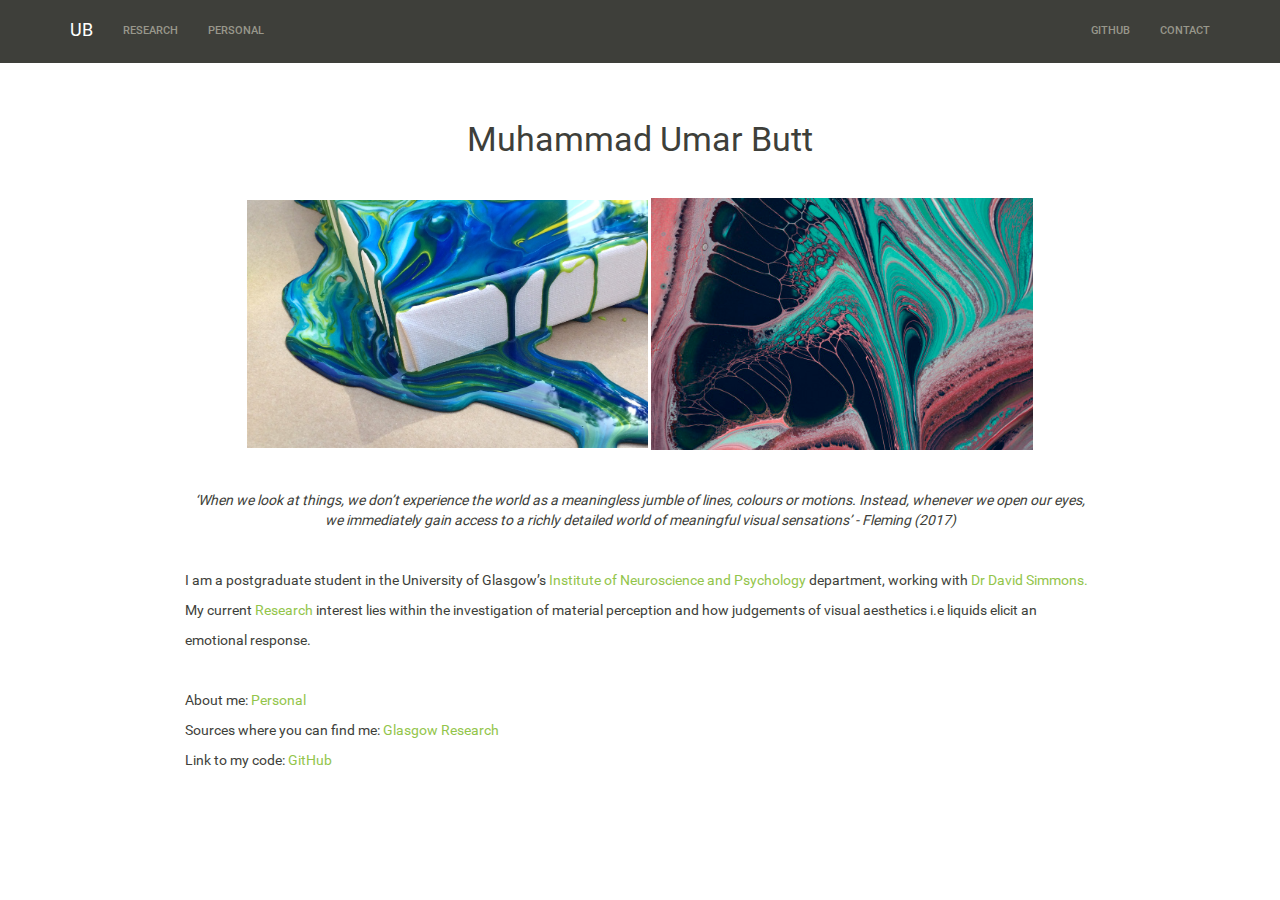
<file: docs/index.html>
<!DOCTYPE html>

<html xmlns="http://www.w3.org/1999/xhtml">

<head>

<meta charset="utf-8" />
<meta http-equiv="Content-Type" content="text/html; charset=utf-8" />
<meta name="generator" content="pandoc" />




<title></title>

<script src="site_libs/jquery-1.11.3/jquery.min.js"></script>
<meta name="viewport" content="width=device-width, initial-scale=1" />
<link href="site_libs/bootstrap-3.3.5/css/sandstone.min.css" rel="stylesheet" />
<script src="site_libs/bootstrap-3.3.5/js/bootstrap.min.js"></script>
<script src="site_libs/bootstrap-3.3.5/shim/html5shiv.min.js"></script>
<script src="site_libs/bootstrap-3.3.5/shim/respond.min.js"></script>
<script src="site_libs/navigation-1.1/tabsets.js"></script>
<link href="site_libs/highlightjs-1.1/default.css" rel="stylesheet" />
<script src="site_libs/highlightjs-1.1/highlight.js"></script>

<style type="text/css">code{white-space: pre;}</style>
<style type="text/css">
  pre:not([class]) {
    background-color: white;
  }
</style>
<script type="text/javascript">
if (window.hljs && document.readyState && document.readyState === "complete") {
   window.setTimeout(function() {
      hljs.initHighlighting();
   }, 0);
}
</script>



<style type="text/css">
h1 {
  font-size: 34px;
}
h1.title {
  font-size: 38px;
}
h2 {
  font-size: 30px;
}
h3 {
  font-size: 24px;
}
h4 {
  font-size: 18px;
}
h5 {
  font-size: 16px;
}
h6 {
  font-size: 12px;
}
.table th:not([align]) {
  text-align: left;
}
</style>

<link rel="stylesheet" href="style.css" type="text/css" />

</head>

<body>

<style type = "text/css">
.main-container {
  max-width: 940px;
  margin-left: auto;
  margin-right: auto;
}
code {
  color: inherit;
  background-color: rgba(0, 0, 0, 0.04);
}
img {
  max-width:100%;
  height: auto;
}
.tabbed-pane {
  padding-top: 12px;
}
button.code-folding-btn:focus {
  outline: none;
}
</style>


<style type="text/css">
/* padding for bootstrap navbar */
body {
  padding-top: 61px;
  padding-bottom: 40px;
}
/* offset scroll position for anchor links (for fixed navbar)  */
.section h1 {
  padding-top: 66px;
  margin-top: -66px;
}

.section h2 {
  padding-top: 66px;
  margin-top: -66px;
}
.section h3 {
  padding-top: 66px;
  margin-top: -66px;
}
.section h4 {
  padding-top: 66px;
  margin-top: -66px;
}
.section h5 {
  padding-top: 66px;
  margin-top: -66px;
}
.section h6 {
  padding-top: 66px;
  margin-top: -66px;
}
</style>

<script>
// manage active state of menu based on current page
$(document).ready(function () {
  // active menu anchor
  href = window.location.pathname
  href = href.substr(href.lastIndexOf('/') + 1)
  if (href === "")
    href = "index.html";
  var menuAnchor = $('a[href="' + href + '"]');

  // mark it active
  menuAnchor.parent().addClass('active');

  // if it's got a parent navbar menu mark it active as well
  menuAnchor.closest('li.dropdown').addClass('active');
});
</script>


<div class="container-fluid main-container">

<!-- tabsets -->
<script>
$(document).ready(function () {
  window.buildTabsets("TOC");
});
</script>

<!-- code folding -->






<div class="navbar navbar-default  navbar-fixed-top" role="navigation">
  <div class="container">
    <div class="navbar-header">
      <button type="button" class="navbar-toggle collapsed" data-toggle="collapse" data-target="#navbar">
        <span class="icon-bar"></span>
        <span class="icon-bar"></span>
        <span class="icon-bar"></span>
      </button>
      <a class="navbar-brand" href="index.html">UB</a>
    </div>
    <div id="navbar" class="navbar-collapse collapse">
      <ul class="nav navbar-nav">
        <li>
  <a href="Research_Background.html">Research</a>
</li>
<li>
  <a href="Personal.html">Personal</a>
</li>
      </ul>
      <ul class="nav navbar-nav navbar-right">
        <li>
  <a href="https://github.com/umarbutt92">Github</a>
</li>
<li>
  <a href="Contact.html">Contact</a>
</li>
      </ul>
    </div><!--/.nav-collapse -->
  </div><!--/.container -->
</div><!--/.navbar -->

<div class="fluid-row" id="header">




</div>


<p> </p>
<center>
<p> </p>
<div id="muhammad-umar-butt" class="section level1">
<h1>Muhammad Umar Butt</h1>
<p> </p>
<p><img src="images/1.jpg" style="width: 44%; 
float: righadding- right:10px;"> <img src="images/2.jpg" style="width: 42%;float: righadding- left:10px;"></p>
<p> </p>
<p><em>‘When we look at things, we don’t experience the world as a meaningless jumble of lines, colours or motions. Instead, whenever we open our eyes, we immediately gain access to a richly detailed world of meaningful visual sensations’ - Fleming (2017)</em></p>
</center>
<p> </p>
<p>I am a postgraduate student in the University of Glasgow’s <a href="http://www.gla.ac.uk/researchinstitutes/neurosciencepsychology/">Institute of Neuroscience and Psychology</a> department, working with <a href="https://www.gla.ac.uk/schools/psychology/staff/davidsimmons/">Dr David Simmons.</a></p>
<p>My current <a href="http://rstudio1.psy.gla.ac.uk:8787/files/mywebpage/docs/Research_Background.html">Research</a> interest lies within the investigation of material perception and how judgements of visual aesthetics i.e liquids elicit an</p>
<p>emotional response.</p>
<p> </p>
<p>About me: <a href="http://rstudio1.psy.gla.ac.uk:8787/files/mywebpage/docs/Personal.html">Personal</a></p>
<p>Sources where you can find me: <a href="http://www.psy.gla.ac.uk/staff/?id=MUB01">Glasgow Research</a></p>
<p>Link to my code: <a href="https://github.com/umarbutt92/mywebpage">GitHub</a></p>
</div>




</div>

<script>

// add bootstrap table styles to pandoc tables
function bootstrapStylePandocTables() {
  $('tr.header').parent('thead').parent('table').addClass('table table-condensed');
}
$(document).ready(function () {
  bootstrapStylePandocTables();
});


</script>

<!-- dynamically load mathjax for compatibility with self-contained -->
<script>
  (function () {
    var script = document.createElement("script");
    script.type = "text/javascript";
    script.src  = "https://mathjax.rstudio.com/latest/MathJax.js?config=TeX-AMS-MML_HTMLorMML";
    document.getElementsByTagName("head")[0].appendChild(script);
  })();
</script>

</body>
</html>
</file>
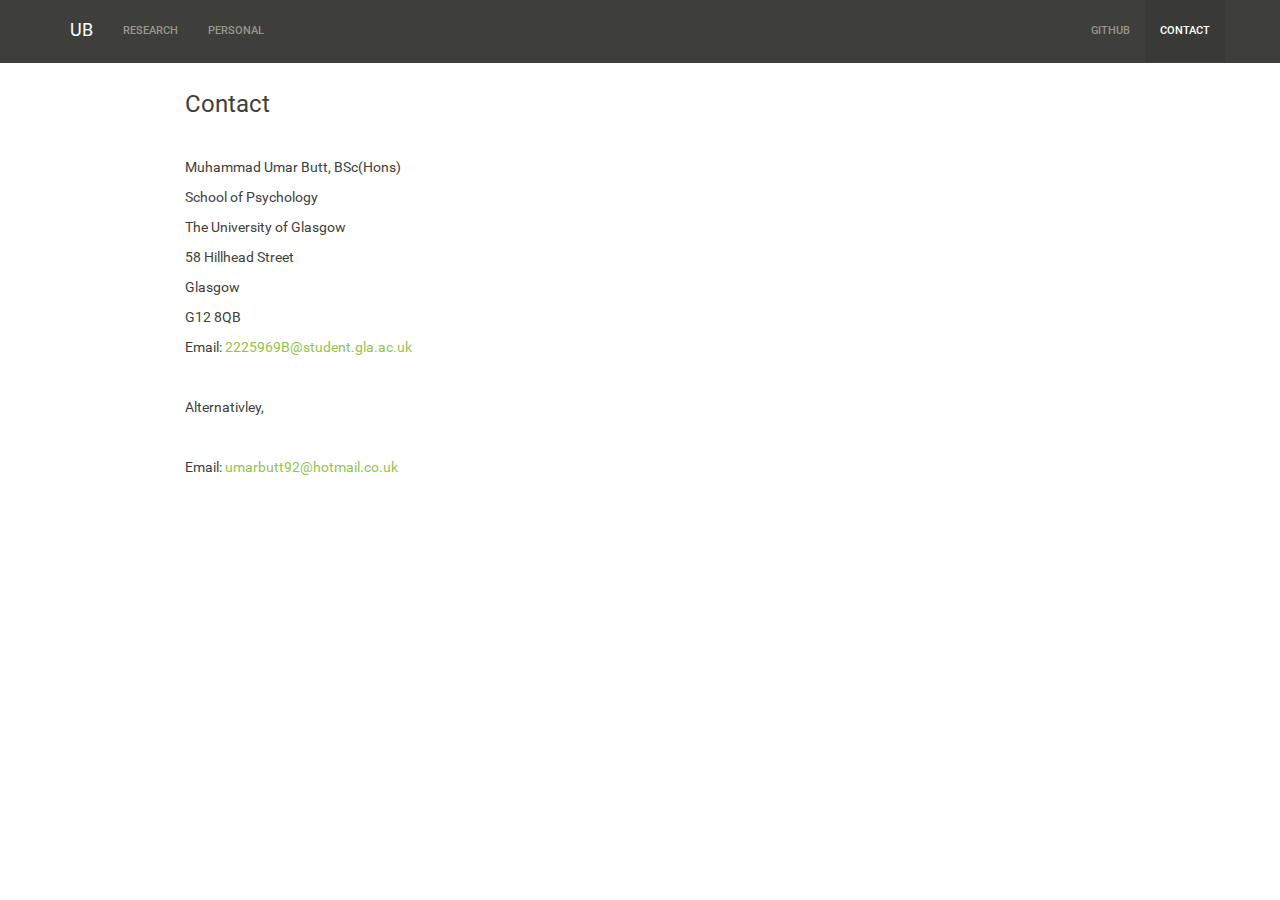
<file: docs/Contact.html>
<!DOCTYPE html>

<html xmlns="http://www.w3.org/1999/xhtml">

<head>

<meta charset="utf-8" />
<meta http-equiv="Content-Type" content="text/html; charset=utf-8" />
<meta name="generator" content="pandoc" />




<title></title>

<script src="site_libs/jquery-1.11.3/jquery.min.js"></script>
<meta name="viewport" content="width=device-width, initial-scale=1" />
<link href="site_libs/bootstrap-3.3.5/css/sandstone.min.css" rel="stylesheet" />
<script src="site_libs/bootstrap-3.3.5/js/bootstrap.min.js"></script>
<script src="site_libs/bootstrap-3.3.5/shim/html5shiv.min.js"></script>
<script src="site_libs/bootstrap-3.3.5/shim/respond.min.js"></script>
<script src="site_libs/navigation-1.1/tabsets.js"></script>
<link href="site_libs/highlightjs-1.1/default.css" rel="stylesheet" />
<script src="site_libs/highlightjs-1.1/highlight.js"></script>

<style type="text/css">code{white-space: pre;}</style>
<style type="text/css">
  pre:not([class]) {
    background-color: white;
  }
</style>
<script type="text/javascript">
if (window.hljs && document.readyState && document.readyState === "complete") {
   window.setTimeout(function() {
      hljs.initHighlighting();
   }, 0);
}
</script>



<style type="text/css">
h1 {
  font-size: 34px;
}
h1.title {
  font-size: 38px;
}
h2 {
  font-size: 30px;
}
h3 {
  font-size: 24px;
}
h4 {
  font-size: 18px;
}
h5 {
  font-size: 16px;
}
h6 {
  font-size: 12px;
}
.table th:not([align]) {
  text-align: left;
}
</style>

<link rel="stylesheet" href="style.css" type="text/css" />

</head>

<body>

<style type = "text/css">
.main-container {
  max-width: 940px;
  margin-left: auto;
  margin-right: auto;
}
code {
  color: inherit;
  background-color: rgba(0, 0, 0, 0.04);
}
img {
  max-width:100%;
  height: auto;
}
.tabbed-pane {
  padding-top: 12px;
}
button.code-folding-btn:focus {
  outline: none;
}
</style>


<style type="text/css">
/* padding for bootstrap navbar */
body {
  padding-top: 61px;
  padding-bottom: 40px;
}
/* offset scroll position for anchor links (for fixed navbar)  */
.section h1 {
  padding-top: 66px;
  margin-top: -66px;
}

.section h2 {
  padding-top: 66px;
  margin-top: -66px;
}
.section h3 {
  padding-top: 66px;
  margin-top: -66px;
}
.section h4 {
  padding-top: 66px;
  margin-top: -66px;
}
.section h5 {
  padding-top: 66px;
  margin-top: -66px;
}
.section h6 {
  padding-top: 66px;
  margin-top: -66px;
}
</style>

<script>
// manage active state of menu based on current page
$(document).ready(function () {
  // active menu anchor
  href = window.location.pathname
  href = href.substr(href.lastIndexOf('/') + 1)
  if (href === "")
    href = "index.html";
  var menuAnchor = $('a[href="' + href + '"]');

  // mark it active
  menuAnchor.parent().addClass('active');

  // if it's got a parent navbar menu mark it active as well
  menuAnchor.closest('li.dropdown').addClass('active');
});
</script>


<div class="container-fluid main-container">

<!-- tabsets -->
<script>
$(document).ready(function () {
  window.buildTabsets("TOC");
});
</script>

<!-- code folding -->






<div class="navbar navbar-default  navbar-fixed-top" role="navigation">
  <div class="container">
    <div class="navbar-header">
      <button type="button" class="navbar-toggle collapsed" data-toggle="collapse" data-target="#navbar">
        <span class="icon-bar"></span>
        <span class="icon-bar"></span>
        <span class="icon-bar"></span>
      </button>
      <a class="navbar-brand" href="index.html">UB</a>
    </div>
    <div id="navbar" class="navbar-collapse collapse">
      <ul class="nav navbar-nav">
        <li>
  <a href="Research_Background.html">Research</a>
</li>
<li>
  <a href="Personal.html">Personal</a>
</li>
      </ul>
      <ul class="nav navbar-nav navbar-right">
        <li>
  <a href="https://github.com/umarbutt92">Github</a>
</li>
<li>
  <a href="Contact.html">Contact</a>
</li>
      </ul>
    </div><!--/.nav-collapse -->
  </div><!--/.container -->
</div><!--/.navbar -->

<div class="fluid-row" id="header">




</div>


<p> </p>
<div id="contact" class="section level3">
<h3>Contact</h3>
<p> </p>
<p>Muhammad Umar Butt, BSc(Hons)</p>
<p>School of Psychology</p>
<p>The University of Glasgow</p>
<p>58 Hillhead Street</p>
<p>Glasgow</p>
<p>G12 8QB</p>
<p>Email: <a href="mailto:2225969B@student.gla.ac.uk">2225969B@student.gla.ac.uk</a></p>
<p> </p>
<p>Alternativley,</p>
<p> </p>
<p>Email: <a href="mailto:umarbutt92@hotmail.co.uk">umarbutt92@hotmail.co.uk</a></p>
</div>




</div>

<script>

// add bootstrap table styles to pandoc tables
function bootstrapStylePandocTables() {
  $('tr.header').parent('thead').parent('table').addClass('table table-condensed');
}
$(document).ready(function () {
  bootstrapStylePandocTables();
});


</script>

<!-- dynamically load mathjax for compatibility with self-contained -->
<script>
  (function () {
    var script = document.createElement("script");
    script.type = "text/javascript";
    script.src  = "https://mathjax.rstudio.com/latest/MathJax.js?config=TeX-AMS-MML_HTMLorMML";
    document.getElementsByTagName("head")[0].appendChild(script);
  })();
</script>

</body>
</html>
</file>
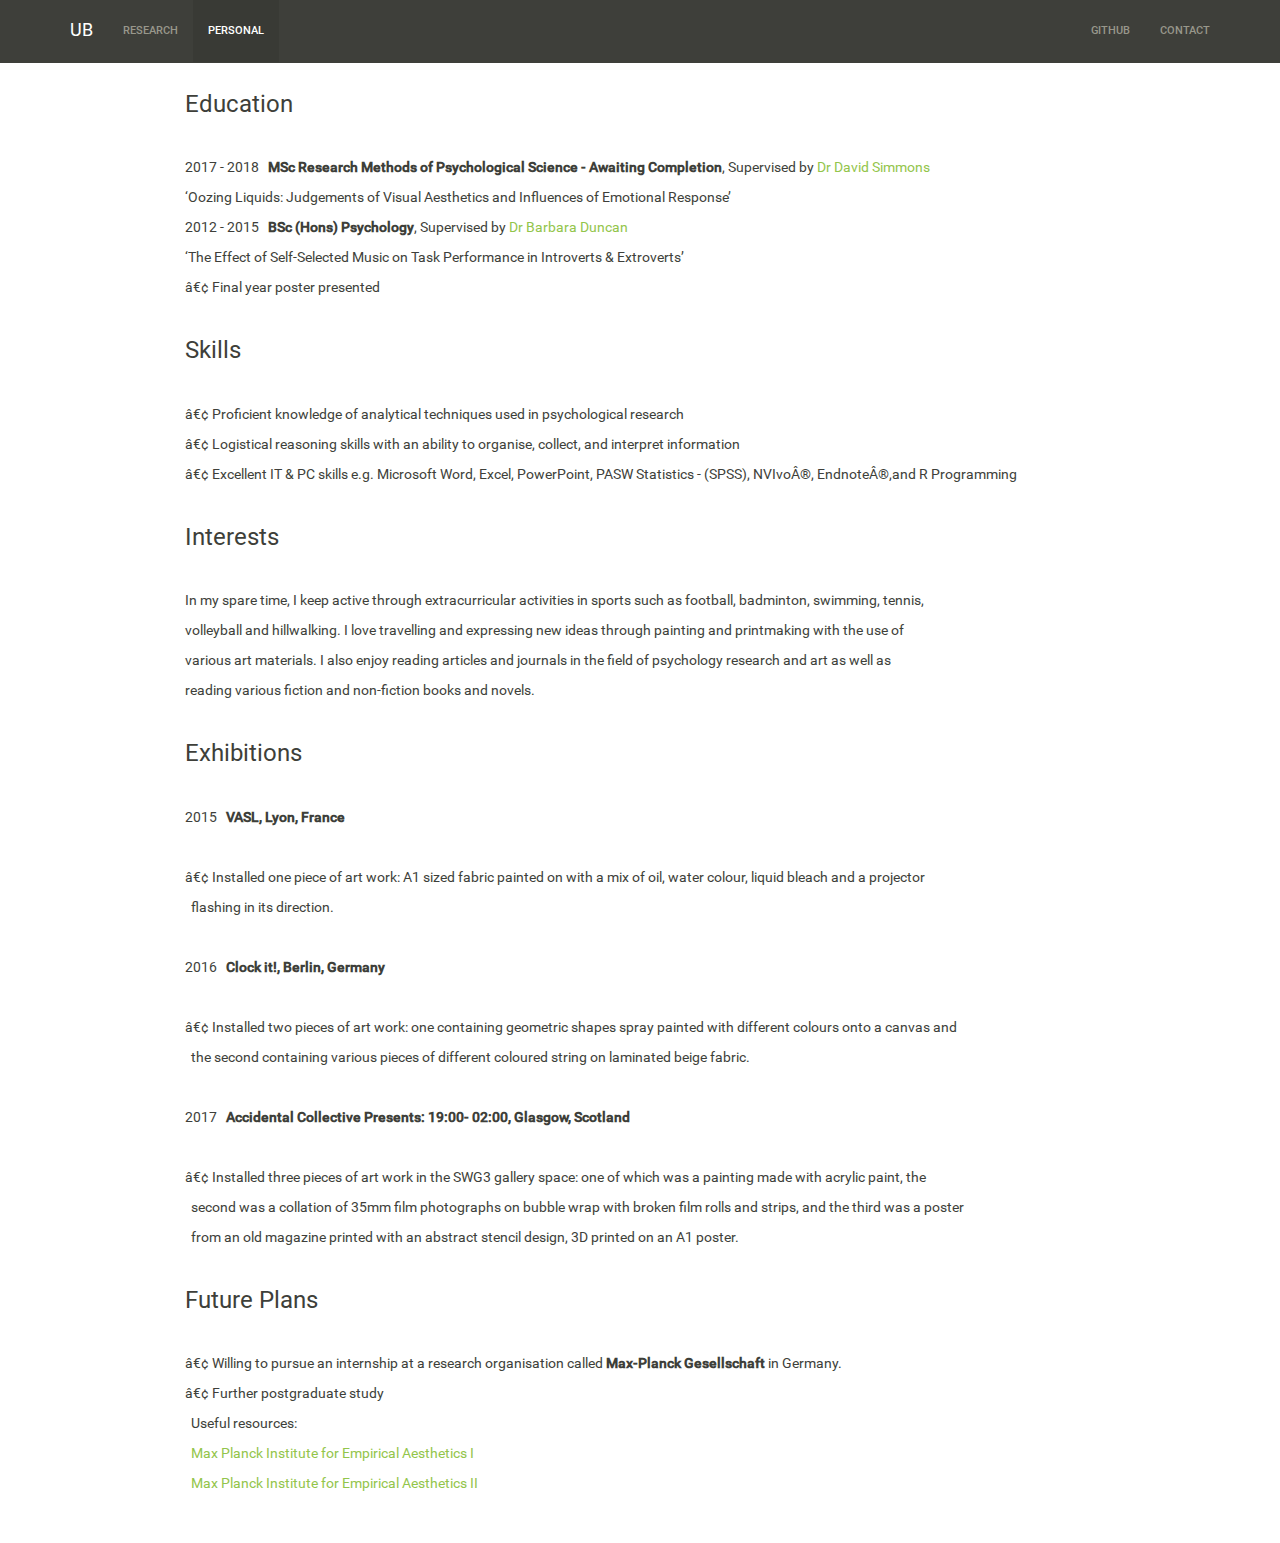
<file: docs/Personal.html>
<!DOCTYPE html>

<html xmlns="http://www.w3.org/1999/xhtml">

<head>

<meta charset="utf-8" />
<meta http-equiv="Content-Type" content="text/html; charset=utf-8" />
<meta name="generator" content="pandoc" />




<title></title>

<script src="site_libs/jquery-1.11.3/jquery.min.js"></script>
<meta name="viewport" content="width=device-width, initial-scale=1" />
<link href="site_libs/bootstrap-3.3.5/css/sandstone.min.css" rel="stylesheet" />
<script src="site_libs/bootstrap-3.3.5/js/bootstrap.min.js"></script>
<script src="site_libs/bootstrap-3.3.5/shim/html5shiv.min.js"></script>
<script src="site_libs/bootstrap-3.3.5/shim/respond.min.js"></script>
<script src="site_libs/navigation-1.1/tabsets.js"></script>
<link href="site_libs/highlightjs-1.1/default.css" rel="stylesheet" />
<script src="site_libs/highlightjs-1.1/highlight.js"></script>

<style type="text/css">code{white-space: pre;}</style>
<style type="text/css">
  pre:not([class]) {
    background-color: white;
  }
</style>
<script type="text/javascript">
if (window.hljs && document.readyState && document.readyState === "complete") {
   window.setTimeout(function() {
      hljs.initHighlighting();
   }, 0);
}
</script>



<style type="text/css">
h1 {
  font-size: 34px;
}
h1.title {
  font-size: 38px;
}
h2 {
  font-size: 30px;
}
h3 {
  font-size: 24px;
}
h4 {
  font-size: 18px;
}
h5 {
  font-size: 16px;
}
h6 {
  font-size: 12px;
}
.table th:not([align]) {
  text-align: left;
}
</style>

<link rel="stylesheet" href="style.css" type="text/css" />

</head>

<body>

<style type = "text/css">
.main-container {
  max-width: 940px;
  margin-left: auto;
  margin-right: auto;
}
code {
  color: inherit;
  background-color: rgba(0, 0, 0, 0.04);
}
img {
  max-width:100%;
  height: auto;
}
.tabbed-pane {
  padding-top: 12px;
}
button.code-folding-btn:focus {
  outline: none;
}
</style>


<style type="text/css">
/* padding for bootstrap navbar */
body {
  padding-top: 61px;
  padding-bottom: 40px;
}
/* offset scroll position for anchor links (for fixed navbar)  */
.section h1 {
  padding-top: 66px;
  margin-top: -66px;
}

.section h2 {
  padding-top: 66px;
  margin-top: -66px;
}
.section h3 {
  padding-top: 66px;
  margin-top: -66px;
}
.section h4 {
  padding-top: 66px;
  margin-top: -66px;
}
.section h5 {
  padding-top: 66px;
  margin-top: -66px;
}
.section h6 {
  padding-top: 66px;
  margin-top: -66px;
}
</style>

<script>
// manage active state of menu based on current page
$(document).ready(function () {
  // active menu anchor
  href = window.location.pathname
  href = href.substr(href.lastIndexOf('/') + 1)
  if (href === "")
    href = "index.html";
  var menuAnchor = $('a[href="' + href + '"]');

  // mark it active
  menuAnchor.parent().addClass('active');

  // if it's got a parent navbar menu mark it active as well
  menuAnchor.closest('li.dropdown').addClass('active');
});
</script>


<div class="container-fluid main-container">

<!-- tabsets -->
<script>
$(document).ready(function () {
  window.buildTabsets("TOC");
});
</script>

<!-- code folding -->






<div class="navbar navbar-default  navbar-fixed-top" role="navigation">
  <div class="container">
    <div class="navbar-header">
      <button type="button" class="navbar-toggle collapsed" data-toggle="collapse" data-target="#navbar">
        <span class="icon-bar"></span>
        <span class="icon-bar"></span>
        <span class="icon-bar"></span>
      </button>
      <a class="navbar-brand" href="index.html">UB</a>
    </div>
    <div id="navbar" class="navbar-collapse collapse">
      <ul class="nav navbar-nav">
        <li>
  <a href="Research_Background.html">Research</a>
</li>
<li>
  <a href="Personal.html">Personal</a>
</li>
      </ul>
      <ul class="nav navbar-nav navbar-right">
        <li>
  <a href="https://github.com/umarbutt92">Github</a>
</li>
<li>
  <a href="Contact.html">Contact</a>
</li>
      </ul>
    </div><!--/.nav-collapse -->
  </div><!--/.container -->
</div><!--/.navbar -->

<div class="fluid-row" id="header">




</div>


<p> </p>
<div id="education" class="section level3">
<h3>Education</h3>
<p> </p>
<p>2017 - 2018   <strong>MSc Research Methods of Psychological Science - Awaiting Completion</strong>, Supervised by <a href="https://www.gla.ac.uk/schools/psychology/staff/davidsimmons/">Dr David Simmons</a></p>
<p>‘Oozing Liquids: Judgements of Visual Aesthetics and Influences of Emotional Response’</p>
<p>2012 - 2015   <strong>BSc (Hons) Psychology</strong>, Supervised by <a href="https://www.gcu.ac.uk/hls/staff/drbarbaraduncan/">Dr Barbara Duncan</a></p>
<p>‘The Effect of Self-Selected Music on Task Performance in Introverts &amp; Extroverts’</p>
<p>â€¢ Final year poster presented</p>
<p> </p>
</div>
<div id="skills" class="section level3">
<h3>Skills</h3>
<p> </p>
<p>â€¢ Proficient knowledge of analytical techniques used in psychological research</p>
<p>â€¢ Logistical reasoning skills with an ability to organise, collect, and interpret information</p>
<p>â€¢ Excellent IT &amp; PC skills e.g. Microsoft Word, Excel, PowerPoint, PASW Statistics - (SPSS), NVIvoÂ®, EndnoteÂ®,and R Programming</p>
<p> </p>
</div>
<div id="interests" class="section level3">
<h3>Interests</h3>
<p> </p>
<p>In my spare time, I keep active through extracurricular activities in sports such as football, badminton, swimming, tennis,</p>
<p>volleyball and hillwalking. I love travelling and expressing new ideas through painting and printmaking with the use of</p>
<p>various art materials. I also enjoy reading articles and journals in the field of psychology research and art as well as</p>
<p>reading various fiction and non-fiction books and novels.</p>
<p> </p>
</div>
<div id="exhibitions" class="section level3">
<h3>Exhibitions</h3>
<p> </p>
<p>2015   <strong>VASL, Lyon, France</strong></p>
<p> </p>
<p>â€¢ Installed one piece of art work: A1 sized fabric painted on with a mix of oil, water colour, liquid bleach and a projector</p>
<p>  flashing in its direction.</p>
<p> </p>
<p>2016   <strong>Clock it!, Berlin, Germany</strong></p>
<p> </p>
<p>â€¢ Installed two pieces of art work: one containing geometric shapes spray painted with different colours onto a canvas and</p>
<p>  the second containing various pieces of different coloured string on laminated beige fabric.</p>
<p> </p>
<p>2017   <strong>Accidental Collective Presents: 19:00- 02:00, Glasgow, Scotland</strong></p>
<p> </p>
<p>â€¢ Installed three pieces of art work in the SWG3 gallery space: one of which was a painting made with acrylic paint, the</p>
<p>  second was a collation of 35mm film photographs on bubble wrap with broken film rolls and strips, and the third was a poster</p>
<p>  from an old magazine printed with an abstract stencil design, 3D printed on an A1 poster.</p>
<p> </p>
</div>
<div id="future-plans" class="section level3">
<h3>Future Plans</h3>
<p> </p>
<p>â€¢ Willing to pursue an internship at a research organisation called <strong>Max-Planck Gesellschaft</strong> in Germany.</p>
<p>â€¢ Further postgraduate study</p>
<p>  Useful resources:</p>
<p>  <a href="https://www.aesthetics.mpg.de/en/research/department-of-neuroscience/aesthetic-experience/projects/hedonic-preferences.html">Max Planck Institute for Empirical Aesthetics I</a></p>
<p>  <a href="https://www.aesthetics.mpg.de/en/research/department-of-neuroscience/aesthetic-experience/projects/multiple-visual-domains.html">Max Planck Institute for Empirical Aesthetics II</a></p>
</div>




</div>

<script>

// add bootstrap table styles to pandoc tables
function bootstrapStylePandocTables() {
  $('tr.header').parent('thead').parent('table').addClass('table table-condensed');
}
$(document).ready(function () {
  bootstrapStylePandocTables();
});


</script>

<!-- dynamically load mathjax for compatibility with self-contained -->
<script>
  (function () {
    var script = document.createElement("script");
    script.type = "text/javascript";
    script.src  = "https://mathjax.rstudio.com/latest/MathJax.js?config=TeX-AMS-MML_HTMLorMML";
    document.getElementsByTagName("head")[0].appendChild(script);
  })();
</script>

</body>
</html>
</file>
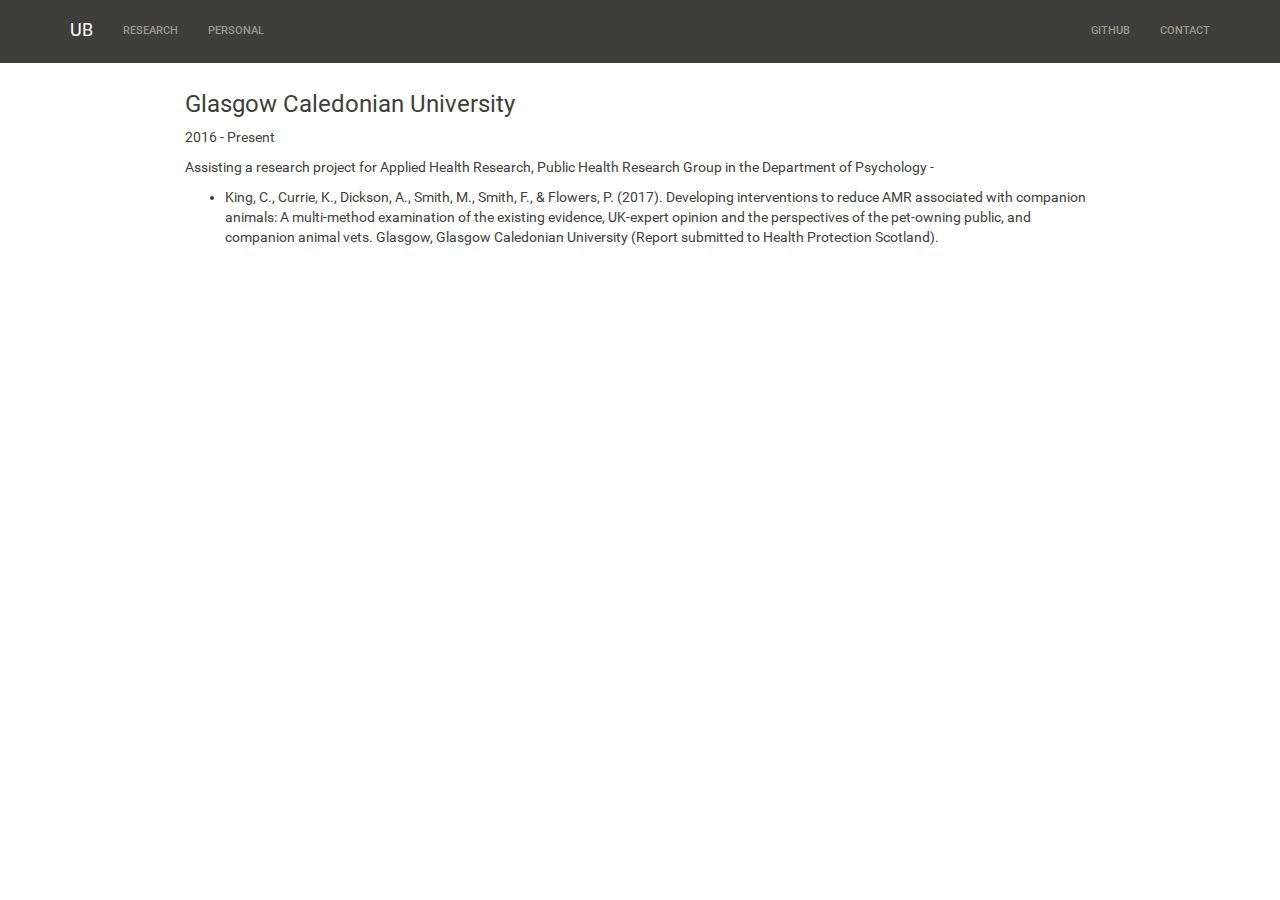
<file: docs/publications.html>
<!DOCTYPE html>

<html xmlns="http://www.w3.org/1999/xhtml">

<head>

<meta charset="utf-8" />
<meta http-equiv="Content-Type" content="text/html; charset=utf-8" />
<meta name="generator" content="pandoc" />




<title></title>

<script src="site_libs/jquery-1.11.3/jquery.min.js"></script>
<meta name="viewport" content="width=device-width, initial-scale=1" />
<link href="site_libs/bootstrap-3.3.5/css/sandstone.min.css" rel="stylesheet" />
<script src="site_libs/bootstrap-3.3.5/js/bootstrap.min.js"></script>
<script src="site_libs/bootstrap-3.3.5/shim/html5shiv.min.js"></script>
<script src="site_libs/bootstrap-3.3.5/shim/respond.min.js"></script>
<script src="site_libs/navigation-1.1/tabsets.js"></script>
<link href="site_libs/highlightjs-1.1/default.css" rel="stylesheet" />
<script src="site_libs/highlightjs-1.1/highlight.js"></script>

<style type="text/css">code{white-space: pre;}</style>
<style type="text/css">
  pre:not([class]) {
    background-color: white;
  }
</style>
<script type="text/javascript">
if (window.hljs && document.readyState && document.readyState === "complete") {
   window.setTimeout(function() {
      hljs.initHighlighting();
   }, 0);
}
</script>



<style type="text/css">
h1 {
  font-size: 34px;
}
h1.title {
  font-size: 38px;
}
h2 {
  font-size: 30px;
}
h3 {
  font-size: 24px;
}
h4 {
  font-size: 18px;
}
h5 {
  font-size: 16px;
}
h6 {
  font-size: 12px;
}
.table th:not([align]) {
  text-align: left;
}
</style>

<link rel="stylesheet" href="style.css" type="text/css" />

</head>

<body>

<style type = "text/css">
.main-container {
  max-width: 940px;
  margin-left: auto;
  margin-right: auto;
}
code {
  color: inherit;
  background-color: rgba(0, 0, 0, 0.04);
}
img {
  max-width:100%;
  height: auto;
}
.tabbed-pane {
  padding-top: 12px;
}
button.code-folding-btn:focus {
  outline: none;
}
</style>


<style type="text/css">
/* padding for bootstrap navbar */
body {
  padding-top: 61px;
  padding-bottom: 40px;
}
/* offset scroll position for anchor links (for fixed navbar)  */
.section h1 {
  padding-top: 66px;
  margin-top: -66px;
}

.section h2 {
  padding-top: 66px;
  margin-top: -66px;
}
.section h3 {
  padding-top: 66px;
  margin-top: -66px;
}
.section h4 {
  padding-top: 66px;
  margin-top: -66px;
}
.section h5 {
  padding-top: 66px;
  margin-top: -66px;
}
.section h6 {
  padding-top: 66px;
  margin-top: -66px;
}
</style>

<script>
// manage active state of menu based on current page
$(document).ready(function () {
  // active menu anchor
  href = window.location.pathname
  href = href.substr(href.lastIndexOf('/') + 1)
  if (href === "")
    href = "index.html";
  var menuAnchor = $('a[href="' + href + '"]');

  // mark it active
  menuAnchor.parent().addClass('active');

  // if it's got a parent navbar menu mark it active as well
  menuAnchor.closest('li.dropdown').addClass('active');
});
</script>


<div class="container-fluid main-container">

<!-- tabsets -->
<script>
$(document).ready(function () {
  window.buildTabsets("TOC");
});
</script>

<!-- code folding -->






<div class="navbar navbar-default  navbar-fixed-top" role="navigation">
  <div class="container">
    <div class="navbar-header">
      <button type="button" class="navbar-toggle collapsed" data-toggle="collapse" data-target="#navbar">
        <span class="icon-bar"></span>
        <span class="icon-bar"></span>
        <span class="icon-bar"></span>
      </button>
      <a class="navbar-brand" href="index.html">UB</a>
    </div>
    <div id="navbar" class="navbar-collapse collapse">
      <ul class="nav navbar-nav">
        <li>
  <a href="Research_Background.html">Research</a>
</li>
<li>
  <a href="Personal.html">Personal</a>
</li>
      </ul>
      <ul class="nav navbar-nav navbar-right">
        <li>
  <a href="https://github.com/umarbutt92">Github</a>
</li>
<li>
  <a href="Contact.html">Contact</a>
</li>
      </ul>
    </div><!--/.nav-collapse -->
  </div><!--/.container -->
</div><!--/.navbar -->

<div class="fluid-row" id="header">




</div>


<p> </p>
<div id="glasgow-caledonian-university" class="section level3">
<h3>Glasgow Caledonian University</h3>
<p>2016 - Present</p>
<p>Assisting a research project for Applied Health Research, Public Health Research Group in the Department of Psychology -</p>
<ul>
<li>King, C., Currie, K., Dickson, A., Smith, M., Smith, F., &amp; Flowers, P. (2017). Developing interventions to reduce AMR associated with companion animals: A multi-method examination of the existing evidence, UK-expert opinion and the perspectives of the pet-owning public, and companion animal vets. Glasgow, Glasgow Caledonian University (Report submitted to Health Protection Scotland).</li>
</ul>
</div>




</div>

<script>

// add bootstrap table styles to pandoc tables
function bootstrapStylePandocTables() {
  $('tr.header').parent('thead').parent('table').addClass('table table-condensed');
}
$(document).ready(function () {
  bootstrapStylePandocTables();
});


</script>

<!-- dynamically load mathjax for compatibility with self-contained -->
<script>
  (function () {
    var script = document.createElement("script");
    script.type = "text/javascript";
    script.src  = "https://mathjax.rstudio.com/latest/MathJax.js?config=TeX-AMS-MML_HTMLorMML";
    document.getElementsByTagName("head")[0].appendChild(script);
  })();
</script>

</body>
</html>
</file>
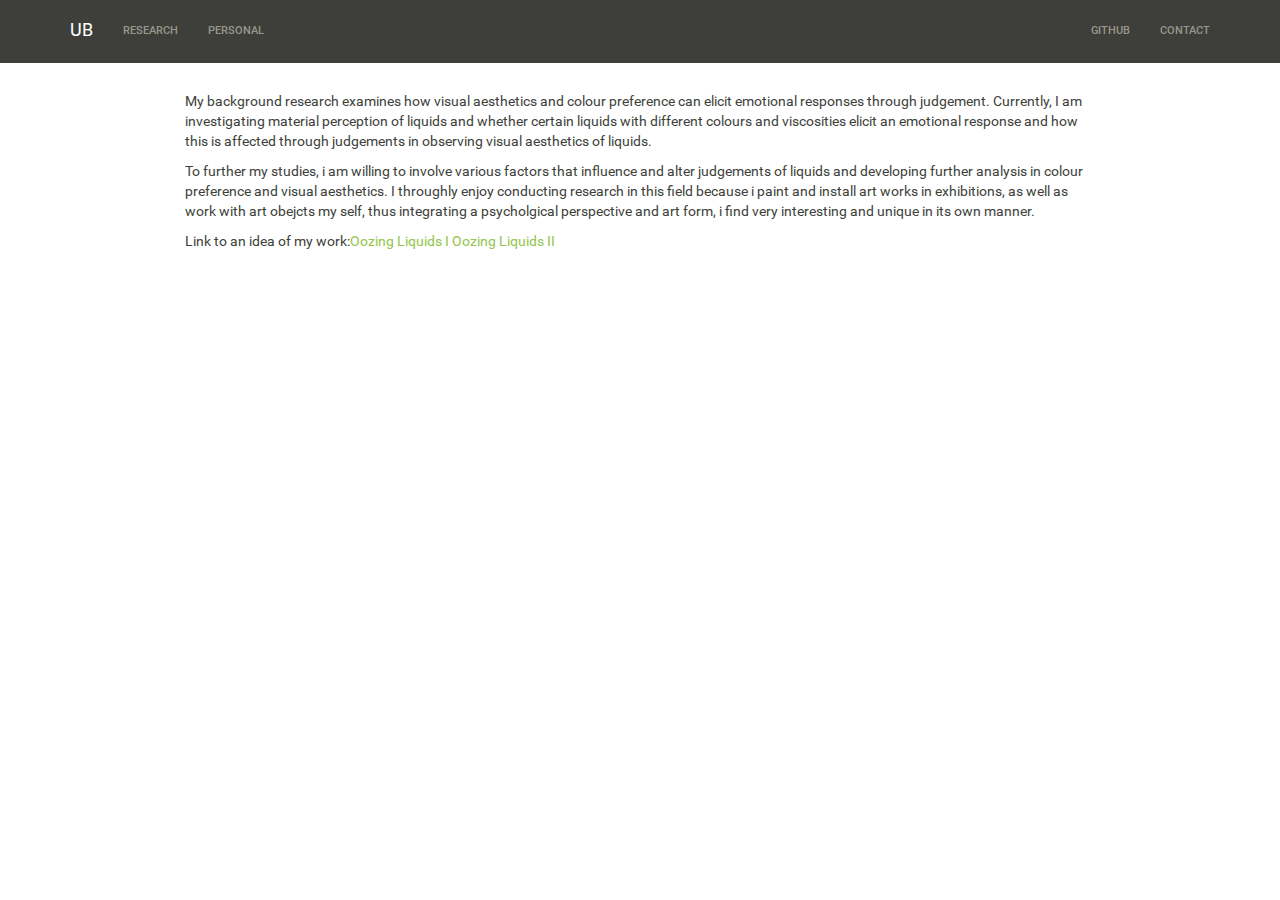
<file: docs/Research.html>
<!DOCTYPE html>

<html xmlns="http://www.w3.org/1999/xhtml">

<head>

<meta charset="utf-8" />
<meta http-equiv="Content-Type" content="text/html; charset=utf-8" />
<meta name="generator" content="pandoc" />




<title></title>

<script src="site_libs/jquery-1.11.3/jquery.min.js"></script>
<meta name="viewport" content="width=device-width, initial-scale=1" />
<link href="site_libs/bootstrap-3.3.5/css/sandstone.min.css" rel="stylesheet" />
<script src="site_libs/bootstrap-3.3.5/js/bootstrap.min.js"></script>
<script src="site_libs/bootstrap-3.3.5/shim/html5shiv.min.js"></script>
<script src="site_libs/bootstrap-3.3.5/shim/respond.min.js"></script>
<script src="site_libs/navigation-1.1/tabsets.js"></script>
<link href="site_libs/highlightjs-1.1/default.css" rel="stylesheet" />
<script src="site_libs/highlightjs-1.1/highlight.js"></script>

<style type="text/css">code{white-space: pre;}</style>
<style type="text/css">
  pre:not([class]) {
    background-color: white;
  }
</style>
<script type="text/javascript">
if (window.hljs && document.readyState && document.readyState === "complete") {
   window.setTimeout(function() {
      hljs.initHighlighting();
   }, 0);
}
</script>



<style type="text/css">
h1 {
  font-size: 34px;
}
h1.title {
  font-size: 38px;
}
h2 {
  font-size: 30px;
}
h3 {
  font-size: 24px;
}
h4 {
  font-size: 18px;
}
h5 {
  font-size: 16px;
}
h6 {
  font-size: 12px;
}
.table th:not([align]) {
  text-align: left;
}
</style>

<link rel="stylesheet" href="style.css" type="text/css" />

</head>

<body>

<style type = "text/css">
.main-container {
  max-width: 940px;
  margin-left: auto;
  margin-right: auto;
}
code {
  color: inherit;
  background-color: rgba(0, 0, 0, 0.04);
}
img {
  max-width:100%;
  height: auto;
}
.tabbed-pane {
  padding-top: 12px;
}
button.code-folding-btn:focus {
  outline: none;
}
</style>


<style type="text/css">
/* padding for bootstrap navbar */
body {
  padding-top: 61px;
  padding-bottom: 40px;
}
/* offset scroll position for anchor links (for fixed navbar)  */
.section h1 {
  padding-top: 66px;
  margin-top: -66px;
}

.section h2 {
  padding-top: 66px;
  margin-top: -66px;
}
.section h3 {
  padding-top: 66px;
  margin-top: -66px;
}
.section h4 {
  padding-top: 66px;
  margin-top: -66px;
}
.section h5 {
  padding-top: 66px;
  margin-top: -66px;
}
.section h6 {
  padding-top: 66px;
  margin-top: -66px;
}
</style>

<script>
// manage active state of menu based on current page
$(document).ready(function () {
  // active menu anchor
  href = window.location.pathname
  href = href.substr(href.lastIndexOf('/') + 1)
  if (href === "")
    href = "index.html";
  var menuAnchor = $('a[href="' + href + '"]');

  // mark it active
  menuAnchor.parent().addClass('active');

  // if it's got a parent navbar menu mark it active as well
  menuAnchor.closest('li.dropdown').addClass('active');
});
</script>


<div class="container-fluid main-container">

<!-- tabsets -->
<script>
$(document).ready(function () {
  window.buildTabsets("TOC");
});
</script>

<!-- code folding -->






<div class="navbar navbar-default  navbar-fixed-top" role="navigation">
  <div class="container">
    <div class="navbar-header">
      <button type="button" class="navbar-toggle collapsed" data-toggle="collapse" data-target="#navbar">
        <span class="icon-bar"></span>
        <span class="icon-bar"></span>
        <span class="icon-bar"></span>
      </button>
      <a class="navbar-brand" href="index.html">UB</a>
    </div>
    <div id="navbar" class="navbar-collapse collapse">
      <ul class="nav navbar-nav">
        <li>
  <a href="Research_Background.html">Research</a>
</li>
<li>
  <a href="Personal.html">Personal</a>
</li>
      </ul>
      <ul class="nav navbar-nav navbar-right">
        <li>
  <a href="https://github.com/umarbutt92">Github</a>
</li>
<li>
  <a href="Contact.html">Contact</a>
</li>
      </ul>
    </div><!--/.nav-collapse -->
  </div><!--/.container -->
</div><!--/.navbar -->

<div class="fluid-row" id="header">




</div>


<p> </p>
<p>My background research examines how visual aesthetics and colour preference can elicit emotional responses through judgement. Currently, I am investigating material perception of liquids and whether certain liquids with different colours and viscosities elicit an emotional response and how this is affected through judgements in observing visual aesthetics of liquids.</p>
<p>To further my studies, i am willing to involve various factors that influence and alter judgements of liquids and developing further analysis in colour preference and visual aesthetics. I throughly enjoy conducting research in this field because i paint and install art works in exhibitions, as well as work with art obejcts my self, thus integrating a psycholgical perspective and art form, i find very interesting and unique in its own manner.</p>
<p>Link to an idea of my work:<a href="https://www.youtube.com/watch?v=M5xnAdVPbgQ">Oozing Liquids I</a> <a href="https://www.youtube.com/watch?v=mE9VpirfhGk">Oozing Liquids II</a></p>




</div>

<script>

// add bootstrap table styles to pandoc tables
function bootstrapStylePandocTables() {
  $('tr.header').parent('thead').parent('table').addClass('table table-condensed');
}
$(document).ready(function () {
  bootstrapStylePandocTables();
});


</script>

<!-- dynamically load mathjax for compatibility with self-contained -->
<script>
  (function () {
    var script = document.createElement("script");
    script.type = "text/javascript";
    script.src  = "https://mathjax.rstudio.com/latest/MathJax.js?config=TeX-AMS-MML_HTMLorMML";
    document.getElementsByTagName("head")[0].appendChild(script);
  })();
</script>

</body>
</html>
</file>
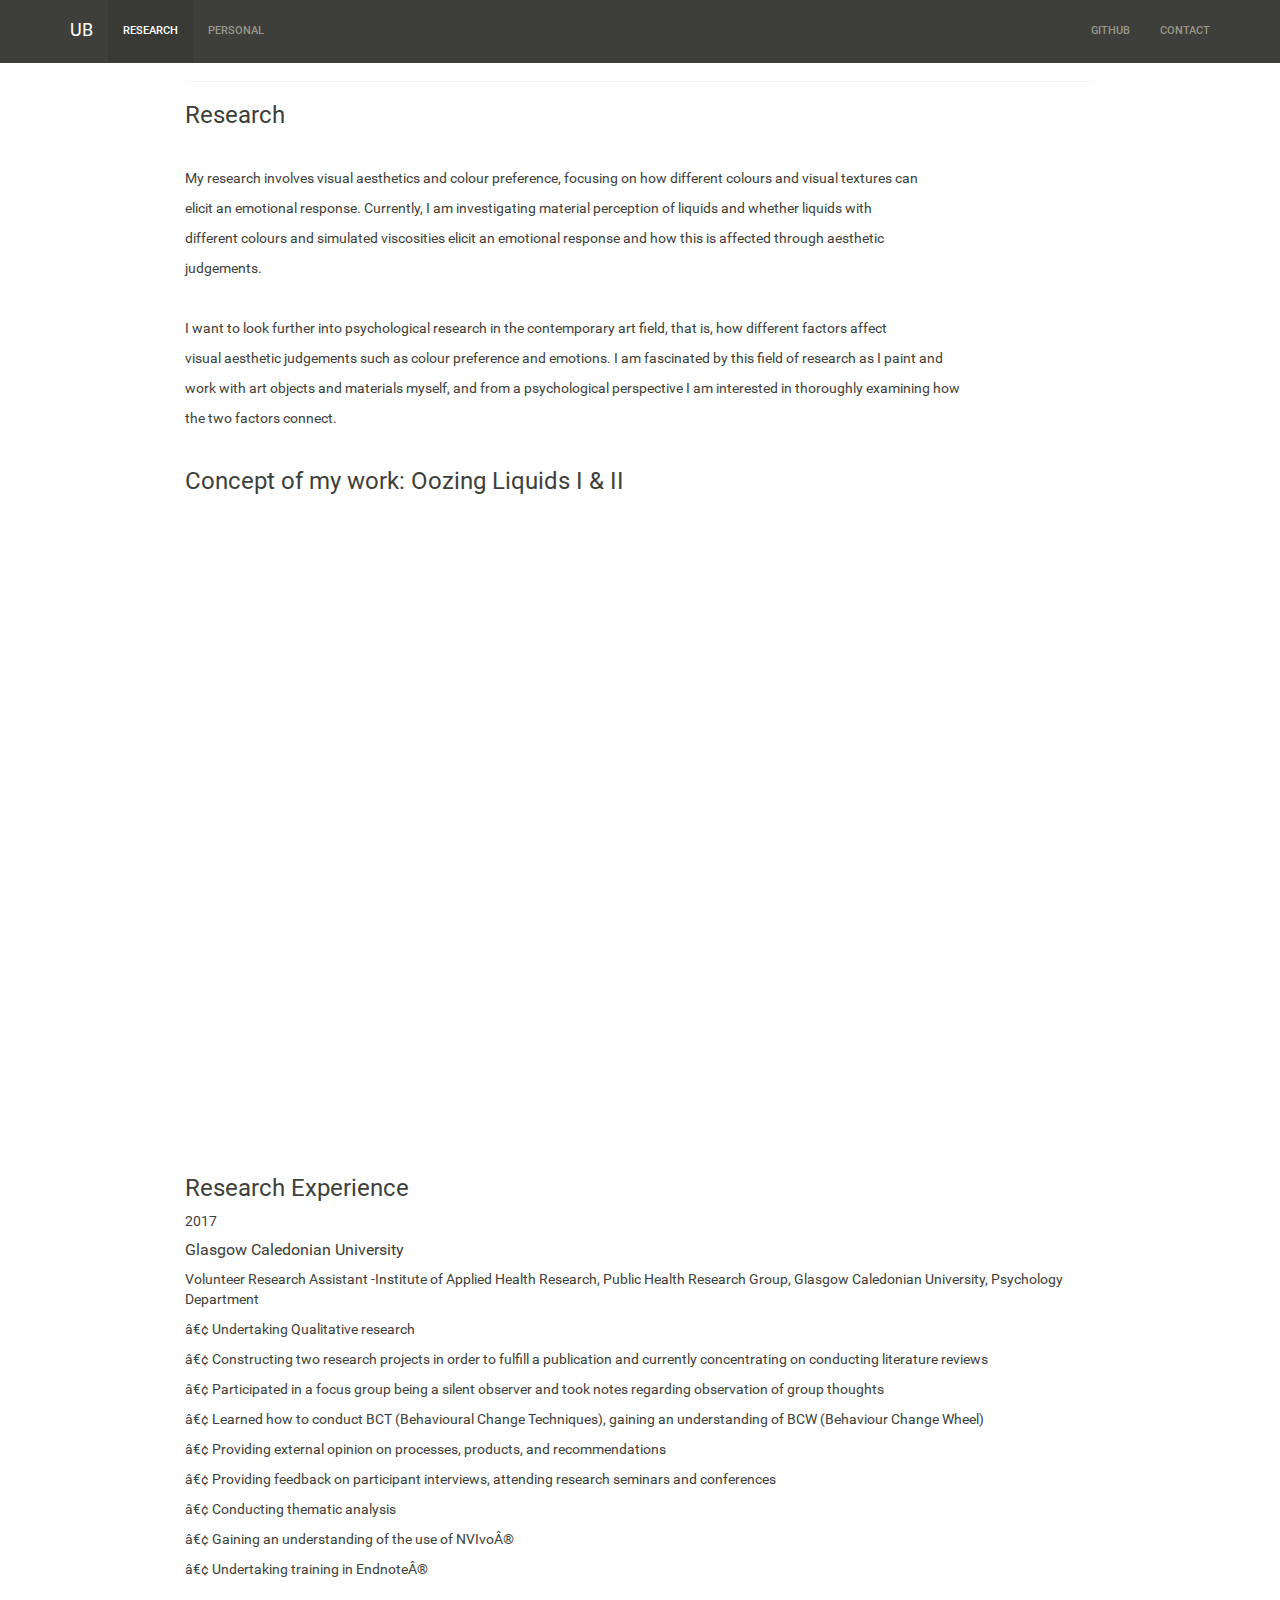
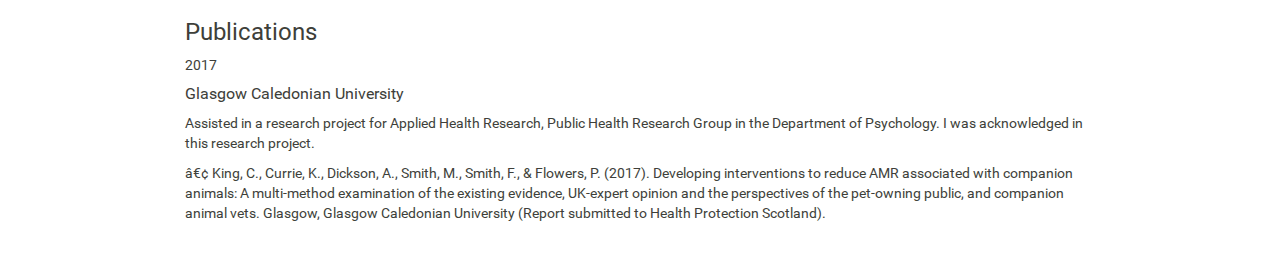
<file: docs/Research_Background.html>
<!DOCTYPE html>

<html xmlns="http://www.w3.org/1999/xhtml">

<head>

<meta charset="utf-8" />
<meta http-equiv="Content-Type" content="text/html; charset=utf-8" />
<meta name="generator" content="pandoc" />




<title></title>

<script src="site_libs/jquery-1.11.3/jquery.min.js"></script>
<meta name="viewport" content="width=device-width, initial-scale=1" />
<link href="site_libs/bootstrap-3.3.5/css/sandstone.min.css" rel="stylesheet" />
<script src="site_libs/bootstrap-3.3.5/js/bootstrap.min.js"></script>
<script src="site_libs/bootstrap-3.3.5/shim/html5shiv.min.js"></script>
<script src="site_libs/bootstrap-3.3.5/shim/respond.min.js"></script>
<script src="site_libs/navigation-1.1/tabsets.js"></script>
<link href="site_libs/highlightjs-1.1/default.css" rel="stylesheet" />
<script src="site_libs/highlightjs-1.1/highlight.js"></script>

<style type="text/css">code{white-space: pre;}</style>
<style type="text/css">
  pre:not([class]) {
    background-color: white;
  }
</style>
<script type="text/javascript">
if (window.hljs && document.readyState && document.readyState === "complete") {
   window.setTimeout(function() {
      hljs.initHighlighting();
   }, 0);
}
</script>



<style type="text/css">
h1 {
  font-size: 34px;
}
h1.title {
  font-size: 38px;
}
h2 {
  font-size: 30px;
}
h3 {
  font-size: 24px;
}
h4 {
  font-size: 18px;
}
h5 {
  font-size: 16px;
}
h6 {
  font-size: 12px;
}
.table th:not([align]) {
  text-align: left;
}
</style>

<link rel="stylesheet" href="style.css" type="text/css" />

</head>

<body>

<style type = "text/css">
.main-container {
  max-width: 940px;
  margin-left: auto;
  margin-right: auto;
}
code {
  color: inherit;
  background-color: rgba(0, 0, 0, 0.04);
}
img {
  max-width:100%;
  height: auto;
}
.tabbed-pane {
  padding-top: 12px;
}
button.code-folding-btn:focus {
  outline: none;
}
</style>


<style type="text/css">
/* padding for bootstrap navbar */
body {
  padding-top: 61px;
  padding-bottom: 40px;
}
/* offset scroll position for anchor links (for fixed navbar)  */
.section h1 {
  padding-top: 66px;
  margin-top: -66px;
}

.section h2 {
  padding-top: 66px;
  margin-top: -66px;
}
.section h3 {
  padding-top: 66px;
  margin-top: -66px;
}
.section h4 {
  padding-top: 66px;
  margin-top: -66px;
}
.section h5 {
  padding-top: 66px;
  margin-top: -66px;
}
.section h6 {
  padding-top: 66px;
  margin-top: -66px;
}
</style>

<script>
// manage active state of menu based on current page
$(document).ready(function () {
  // active menu anchor
  href = window.location.pathname
  href = href.substr(href.lastIndexOf('/') + 1)
  if (href === "")
    href = "index.html";
  var menuAnchor = $('a[href="' + href + '"]');

  // mark it active
  menuAnchor.parent().addClass('active');

  // if it's got a parent navbar menu mark it active as well
  menuAnchor.closest('li.dropdown').addClass('active');
});
</script>


<div class="container-fluid main-container">

<!-- tabsets -->
<script>
$(document).ready(function () {
  window.buildTabsets("TOC");
});
</script>

<!-- code folding -->






<div class="navbar navbar-default  navbar-fixed-top" role="navigation">
  <div class="container">
    <div class="navbar-header">
      <button type="button" class="navbar-toggle collapsed" data-toggle="collapse" data-target="#navbar">
        <span class="icon-bar"></span>
        <span class="icon-bar"></span>
        <span class="icon-bar"></span>
      </button>
      <a class="navbar-brand" href="index.html">UB</a>
    </div>
    <div id="navbar" class="navbar-collapse collapse">
      <ul class="nav navbar-nav">
        <li>
  <a href="Research_Background.html">Research</a>
</li>
<li>
  <a href="Personal.html">Personal</a>
</li>
      </ul>
      <ul class="nav navbar-nav navbar-right">
        <li>
  <a href="https://github.com/umarbutt92">Github</a>
</li>
<li>
  <a href="Contact.html">Contact</a>
</li>
      </ul>
    </div><!--/.nav-collapse -->
  </div><!--/.container -->
</div><!--/.navbar -->

<div class="fluid-row" id="header">




</div>


<hr />
<div id="research" class="section level3">
<h3>Research</h3>
<p> </p>
<p>My research involves visual aesthetics and colour preference, focusing on how different colours and visual textures can</p>
<p>elicit an emotional response. Currently, I am investigating material perception of liquids and whether liquids with</p>
<p>different colours and simulated viscosities elicit an emotional response and how this is affected through aesthetic</p>
<p>judgements.</p>
<p> </p>
<p>I want to look further into psychological research in the contemporary art field, that is, how different factors affect</p>
<p>visual aesthetic judgements such as colour preference and emotions. I am fascinated by this field of research as I paint and</p>
<p>work with art objects and materials myself, and from a psychological perspective I am interested in thoroughly examining how</p>
<p>the two factors connect.</p>
<p> </p>
</div>
<div id="concept-of-my-work-oozing-liquids-i-ii" class="section level3">
<h3>Concept of my work: Oozing Liquids I &amp; II</h3>
<iframe width="560" height="315" src="https://www.youtube.com/embed/M5xnAdVPbgQ" frameborder="0" gesture="media" allowfullscreenfloat>
</iframe>
</iframe>
<iframe width="560" height="315" src="https://www.youtube.com/embed/mE9VpirfhGk" frameborder="0" gesture="media" allowfullscreenfloat>
</iframe>
<p> </p>
</div>
<div id="research-experience" class="section level3">
<h3>Research Experience</h3>
<p>2017</p>
<div id="glasgow-caledonian-university" class="section level5">
<h5>Glasgow Caledonian University</h5>
<p>Volunteer Research Assistant -Institute of Applied Health Research, Public Health Research Group, Glasgow Caledonian University, Psychology Department</p>
<p>â€¢ Undertaking Qualitative research</p>
<p>â€¢ Constructing two research projects in order to fulfill a publication and currently concentrating on conducting literature reviews</p>
<p>â€¢ Participated in a focus group being a silent observer and took notes regarding observation of group thoughts</p>
<p>â€¢ Learned how to conduct BCT (Behavioural Change Techniques), gaining an understanding of BCW (Behaviour Change Wheel)</p>
<p>â€¢ Providing external opinion on processes, products, and recommendations</p>
<p>â€¢ Providing feedback on participant interviews, attending research seminars and conferences</p>
<p>â€¢ Conducting thematic analysis</p>
<p>â€¢ Gaining an understanding of the use of NVIvoÂ®</p>
<p>â€¢ Undertaking training in EndnoteÂ®</p>
<p> </p>
</div>
</div>
<div id="publications" class="section level3">
<h3>Publications</h3>
<p>2017</p>
<div id="glasgow-caledonian-university-1" class="section level5">
<h5>Glasgow Caledonian University</h5>
<p>Assisted in a research project for Applied Health Research, Public Health Research Group in the Department of Psychology. I was acknowledged in this research project.</p>
<p>â€¢ King, C., Currie, K., Dickson, A., Smith, M., Smith, F., &amp; Flowers, P. (2017). Developing interventions to reduce AMR associated with companion animals: A multi-method examination of the existing evidence, UK-expert opinion and the perspectives of the pet-owning public, and companion animal vets. Glasgow, Glasgow Caledonian University (Report submitted to Health Protection Scotland).</p>
</div>
</div>




</div>

<script>

// add bootstrap table styles to pandoc tables
function bootstrapStylePandocTables() {
  $('tr.header').parent('thead').parent('table').addClass('table table-condensed');
}
$(document).ready(function () {
  bootstrapStylePandocTables();
});


</script>

<!-- dynamically load mathjax for compatibility with self-contained -->
<script>
  (function () {
    var script = document.createElement("script");
    script.type = "text/javascript";
    script.src  = "https://mathjax.rstudio.com/latest/MathJax.js?config=TeX-AMS-MML_HTMLorMML";
    document.getElementsByTagName("head")[0].appendChild(script);
  })();
</script>

</body>
</html>
</file>
<file: docs/site_libs/highlightjs-1.1/default.css>
pre .operator,
pre .paren {
 color: rgb(104, 118, 135)
}

pre .literal {
 color: #990073
}

pre .number {
 color: #099;
}

pre .comment {
 color: #998;
 font-style: italic
}

pre .keyword {
 color: #900;
 font-weight: bold
}

pre .identifier {
 color: rgb(0, 0, 0);
}

pre .string {
 color: #d14;
}
</file>
<file: docs/style.css>
body {
 background-color: white;

}


<style>
.list-group-item.active, .list-group-item.active:focus, .list-group-item.active:hover {
background-color: black;
}
</style>
</file>
<file: docs/site_libs/bootstrap-3.3.5/css/sandstone.min.css>
@font-face {
  font-family: 'Roboto';
  font-style: normal;
  font-weight: 400;
  src: url(fonts/Roboto.ttf) format('truetype');
}
@font-face {
  font-family: 'Roboto';
  font-style: normal;
  font-weight: 500;
  src: url(fonts/RobotoMedium.ttf) format('truetype');
}

/*!
 * bootswatch v3.3.6
 * Homepage: http://bootswatch.com
 * Copyright 2012-2015 Thomas Park
 * Licensed under MIT
 * Based on Bootstrap
*//*!
 * Bootstrap v3.3.6 (http://getbootstrap.com)
 * Copyright 2011-2015 Twitter, Inc.
 * Licensed under MIT (https://github.com/twbs/bootstrap/blob/master/LICENSE)
 *//*! normalize.css v3.0.3 | MIT License | github.com/necolas/normalize.css */html{font-family:sans-serif;-ms-text-size-adjust:100%;-webkit-text-size-adjust:100%}body{margin:0}article,aside,details,figcaption,figure,footer,header,hgroup,main,menu,nav,section,summary{display:block}audio,canvas,progress,video{display:inline-block;vertical-align:baseline}audio:not([controls]){display:none;height:0}[hidden],template{display:none}a{background-color:transparent}a:active,a:hover{outline:0}abbr[title]{border-bottom:1px dotted}b,strong{font-weight:bold}dfn{font-style:italic}h1{font-size:2em;margin:0.67em 0}mark{background:#ff0;color:#000}small{font-size:80%}sub,sup{font-size:75%;line-height:0;position:relative;vertical-align:baseline}sup{top:-0.5em}sub{bottom:-0.25em}img{border:0}svg:not(:root){overflow:hidden}figure{margin:1em 40px}hr{-webkit-box-sizing:content-box;-moz-box-sizing:content-box;box-sizing:content-box;height:0}pre{overflow:auto}code,kbd,pre,samp{font-family:monospace, monospace;font-size:1em}button,input,optgroup,select,textarea{color:inherit;font:inherit;margin:0}button{overflow:visible}button,select{text-transform:none}button,html input[type="button"],input[type="reset"],input[type="submit"]{-webkit-appearance:button;cursor:pointer}button[disabled],html input[disabled]{cursor:default}button::-moz-focus-inner,input::-moz-focus-inner{border:0;padding:0}input{line-height:normal}input[type="checkbox"],input[type="radio"]{-webkit-box-sizing:border-box;-moz-box-sizing:border-box;box-sizing:border-box;padding:0}input[type="number"]::-webkit-inner-spin-button,input[type="number"]::-webkit-outer-spin-button{height:auto}input[type="search"]{-webkit-appearance:textfield;-webkit-box-sizing:content-box;-moz-box-sizing:content-box;box-sizing:content-box}input[type="search"]::-webkit-search-cancel-button,input[type="search"]::-webkit-search-decoration{-webkit-appearance:none}fieldset{border:1px solid #c0c0c0;margin:0 2px;padding:0.35em 0.625em 0.75em}legend{border:0;padding:0}textarea{overflow:auto}optgroup{font-weight:bold}table{border-collapse:collapse;border-spacing:0}td,th{padding:0}/*! Source: https://github.com/h5bp/html5-boilerplate/blob/master/src/css/main.css */@media print{*,*:before,*:after{background:transparent !important;color:#000 !important;-webkit-box-shadow:none !important;box-shadow:none !important;text-shadow:none !important}a,a:visited{text-decoration:underline}a[href]:after{content:" (" attr(href) ")"}abbr[title]:after{content:" (" attr(title) ")"}a[href^="#"]:after,a[href^="javascript:"]:after{content:""}pre,blockquote{border:1px solid #999;page-break-inside:avoid}thead{display:table-header-group}tr,img{page-break-inside:avoid}img{max-width:100% !important}p,h2,h3{orphans:3;widows:3}h2,h3{page-break-after:avoid}.navbar{display:none}.btn>.caret,.dropup>.btn>.caret{border-top-color:#000 !important}.label{border:1px solid #000}.table{border-collapse:collapse !important}.table td,.table th{background-color:#fff !important}.table-bordered th,.table-bordered td{border:1px solid #ddd !important}}@font-face{font-family:'Glyphicons Halflings';src:url('../fonts/glyphicons-halflings-regular.eot');src:url('../fonts/glyphicons-halflings-regular.eot?#iefix') format('embedded-opentype'),url('../fonts/glyphicons-halflings-regular.woff') format('woff'),url('../fonts/glyphicons-halflings-regular.ttf') format('truetype'),url('../fonts/glyphicons-halflings-regular.svg#glyphicons_halflingsregular') format('svg')}.glyphicon{position:relative;top:1px;display:inline-block;font-family:'Glyphicons Halflings';font-style:normal;font-weight:normal;line-height:1;-webkit-font-smoothing:antialiased;-moz-osx-font-smoothing:grayscale}.glyphicon-asterisk:before{content:"\002a"}.glyphicon-plus:before{content:"\002b"}.glyphicon-euro:before,.glyphicon-eur:before{content:"\20ac"}.glyphicon-minus:before{content:"\2212"}.glyphicon-cloud:before{content:"\2601"}.glyphicon-envelope:before{content:"\2709"}.glyphicon-pencil:before{content:"\270f"}.glyphicon-glass:before{content:"\e001"}.glyphicon-music:before{content:"\e002"}.glyphicon-search:before{content:"\e003"}.glyphicon-heart:before{content:"\e005"}.glyphicon-star:before{content:"\e006"}.glyphicon-star-empty:before{content:"\e007"}.glyphicon-user:before{content:"\e008"}.glyphicon-film:before{content:"\e009"}.glyphicon-th-large:before{content:"\e010"}.glyphicon-th:before{content:"\e011"}.glyphicon-th-list:before{content:"\e012"}.glyphicon-ok:before{content:"\e013"}.glyphicon-remove:before{content:"\e014"}.glyphicon-zoom-in:before{content:"\e015"}.glyphicon-zoom-out:before{content:"\e016"}.glyphicon-off:before{content:"\e017"}.glyphicon-signal:before{content:"\e018"}.glyphicon-cog:before{content:"\e019"}.glyphicon-trash:before{content:"\e020"}.glyphicon-home:before{content:"\e021"}.glyphicon-file:before{content:"\e022"}.glyphicon-time:before{content:"\e023"}.glyphicon-road:before{content:"\e024"}.glyphicon-download-alt:before{content:"\e025"}.glyphicon-download:before{content:"\e026"}.glyphicon-upload:before{content:"\e027"}.glyphicon-inbox:before{content:"\e028"}.glyphicon-play-circle:before{content:"\e029"}.glyphicon-repeat:before{content:"\e030"}.glyphicon-refresh:before{content:"\e031"}.glyphicon-list-alt:before{content:"\e032"}.glyphicon-lock:before{content:"\e033"}.glyphicon-flag:before{content:"\e034"}.glyphicon-headphones:before{content:"\e035"}.glyphicon-volume-off:before{content:"\e036"}.glyphicon-volume-down:before{content:"\e037"}.glyphicon-volume-up:before{content:"\e038"}.glyphicon-qrcode:before{content:"\e039"}.glyphicon-barcode:before{content:"\e040"}.glyphicon-tag:before{content:"\e041"}.glyphicon-tags:before{content:"\e042"}.glyphicon-book:before{content:"\e043"}.glyphicon-bookmark:before{content:"\e044"}.glyphicon-print:before{content:"\e045"}.glyphicon-camera:before{content:"\e046"}.glyphicon-font:before{content:"\e047"}.glyphicon-bold:before{content:"\e048"}.glyphicon-italic:before{content:"\e049"}.glyphicon-text-height:before{content:"\e050"}.glyphicon-text-width:before{content:"\e051"}.glyphicon-align-left:before{content:"\e052"}.glyphicon-align-center:before{content:"\e053"}.glyphicon-align-right:before{content:"\e054"}.glyphicon-align-justify:before{content:"\e055"}.glyphicon-list:before{content:"\e056"}.glyphicon-indent-left:before{content:"\e057"}.glyphicon-indent-right:before{content:"\e058"}.glyphicon-facetime-video:before{content:"\e059"}.glyphicon-picture:before{content:"\e060"}.glyphicon-map-marker:before{content:"\e062"}.glyphicon-adjust:before{content:"\e063"}.glyphicon-tint:before{content:"\e064"}.glyphicon-edit:before{content:"\e065"}.glyphicon-share:before{content:"\e066"}.glyphicon-check:before{content:"\e067"}.glyphicon-move:before{content:"\e068"}.glyphicon-step-backward:before{content:"\e069"}.glyphicon-fast-backward:before{content:"\e070"}.glyphicon-backward:before{content:"\e071"}.glyphicon-play:before{content:"\e072"}.glyphicon-pause:before{content:"\e073"}.glyphicon-stop:before{content:"\e074"}.glyphicon-forward:before{content:"\e075"}.glyphicon-fast-forward:before{content:"\e076"}.glyphicon-step-forward:before{content:"\e077"}.glyphicon-eject:before{content:"\e078"}.glyphicon-chevron-left:before{content:"\e079"}.glyphicon-chevron-right:before{content:"\e080"}.glyphicon-plus-sign:before{content:"\e081"}.glyphicon-minus-sign:before{content:"\e082"}.glyphicon-remove-sign:before{content:"\e083"}.glyphicon-ok-sign:before{content:"\e084"}.glyphicon-question-sign:before{content:"\e085"}.glyphicon-info-sign:before{content:"\e086"}.glyphicon-screenshot:before{content:"\e087"}.glyphicon-remove-circle:before{content:"\e088"}.glyphicon-ok-circle:before{content:"\e089"}.glyphicon-ban-circle:before{content:"\e090"}.glyphicon-arrow-left:before{content:"\e091"}.glyphicon-arrow-right:before{content:"\e092"}.glyphicon-arrow-up:before{content:"\e093"}.glyphicon-arrow-down:before{content:"\e094"}.glyphicon-share-alt:before{content:"\e095"}.glyphicon-resize-full:before{content:"\e096"}.glyphicon-resize-small:before{content:"\e097"}.glyphicon-exclamation-sign:before{content:"\e101"}.glyphicon-gift:before{content:"\e102"}.glyphicon-leaf:before{content:"\e103"}.glyphicon-fire:before{content:"\e104"}.glyphicon-eye-open:before{content:"\e105"}.glyphicon-eye-close:before{content:"\e106"}.glyphicon-warning-sign:before{content:"\e107"}.glyphicon-plane:before{content:"\e108"}.glyphicon-calendar:before{content:"\e109"}.glyphicon-random:before{content:"\e110"}.glyphicon-comment:before{content:"\e111"}.glyphicon-magnet:before{content:"\e112"}.glyphicon-chevron-up:before{content:"\e113"}.glyphicon-chevron-down:before{content:"\e114"}.glyphicon-retweet:before{content:"\e115"}.glyphicon-shopping-cart:before{content:"\e116"}.glyphicon-folder-close:before{content:"\e117"}.glyphicon-folder-open:before{content:"\e118"}.glyphicon-resize-vertical:before{content:"\e119"}.glyphicon-resize-horizontal:before{content:"\e120"}.glyphicon-hdd:before{content:"\e121"}.glyphicon-bullhorn:before{content:"\e122"}.glyphicon-bell:before{content:"\e123"}.glyphicon-certificate:before{content:"\e124"}.glyphicon-thumbs-up:before{content:"\e125"}.glyphicon-thumbs-down:before{content:"\e126"}.glyphicon-hand-right:before{content:"\e127"}.glyphicon-hand-left:before{content:"\e128"}.glyphicon-hand-up:before{content:"\e129"}.glyphicon-hand-down:before{content:"\e130"}.glyphicon-circle-arrow-right:before{content:"\e131"}.glyphicon-circle-arrow-left:before{content:"\e132"}.glyphicon-circle-arrow-up:before{content:"\e133"}.glyphicon-circle-arrow-down:before{content:"\e134"}.glyphicon-globe:before{content:"\e135"}.glyphicon-wrench:before{content:"\e136"}.glyphicon-tasks:before{content:"\e137"}.glyphicon-filter:before{content:"\e138"}.glyphicon-briefcase:before{content:"\e139"}.glyphicon-fullscreen:before{content:"\e140"}.glyphicon-dashboard:before{content:"\e141"}.glyphicon-paperclip:before{content:"\e142"}.glyphicon-heart-empty:before{content:"\e143"}.glyphicon-link:before{content:"\e144"}.glyphicon-phone:before{content:"\e145"}.glyphicon-pushpin:before{content:"\e146"}.glyphicon-usd:before{content:"\e148"}.glyphicon-gbp:before{content:"\e149"}.glyphicon-sort:before{content:"\e150"}.glyphicon-sort-by-alphabet:before{content:"\e151"}.glyphicon-sort-by-alphabet-alt:before{content:"\e152"}.glyphicon-sort-by-order:before{content:"\e153"}.glyphicon-sort-by-order-alt:before{content:"\e154"}.glyphicon-sort-by-attributes:before{content:"\e155"}.glyphicon-sort-by-attributes-alt:before{content:"\e156"}.glyphicon-unchecked:before{content:"\e157"}.glyphicon-expand:before{content:"\e158"}.glyphicon-collapse-down:before{content:"\e159"}.glyphicon-collapse-up:before{content:"\e160"}.glyphicon-log-in:before{content:"\e161"}.glyphicon-flash:before{content:"\e162"}.glyphicon-log-out:before{content:"\e163"}.glyphicon-new-window:before{content:"\e164"}.glyphicon-record:before{content:"\e165"}.glyphicon-save:before{content:"\e166"}.glyphicon-open:before{content:"\e167"}.glyphicon-saved:before{content:"\e168"}.glyphicon-import:before{content:"\e169"}.glyphicon-export:before{content:"\e170"}.glyphicon-send:before{content:"\e171"}.glyphicon-floppy-disk:before{content:"\e172"}.glyphicon-floppy-saved:before{content:"\e173"}.glyphicon-floppy-remove:before{content:"\e174"}.glyphicon-floppy-save:before{content:"\e175"}.glyphicon-floppy-open:before{content:"\e176"}.glyphicon-credit-card:before{content:"\e177"}.glyphicon-transfer:before{content:"\e178"}.glyphicon-cutlery:before{content:"\e179"}.glyphicon-header:before{content:"\e180"}.glyphicon-compressed:before{content:"\e181"}.glyphicon-earphone:before{content:"\e182"}.glyphicon-phone-alt:before{content:"\e183"}.glyphicon-tower:before{content:"\e184"}.glyphicon-stats:before{content:"\e185"}.glyphicon-sd-video:before{content:"\e186"}.glyphicon-hd-video:before{content:"\e187"}.glyphicon-subtitles:before{content:"\e188"}.glyphicon-sound-stereo:before{content:"\e189"}.glyphicon-sound-dolby:before{content:"\e190"}.glyphicon-sound-5-1:before{content:"\e191"}.glyphicon-sound-6-1:before{content:"\e192"}.glyphicon-sound-7-1:before{content:"\e193"}.glyphicon-copyright-mark:before{content:"\e194"}.glyphicon-registration-mark:before{content:"\e195"}.glyphicon-cloud-download:before{content:"\e197"}.glyphicon-cloud-upload:before{content:"\e198"}.glyphicon-tree-conifer:before{content:"\e199"}.glyphicon-tree-deciduous:before{content:"\e200"}.glyphicon-cd:before{content:"\e201"}.glyphicon-save-file:before{content:"\e202"}.glyphicon-open-file:before{content:"\e203"}.glyphicon-level-up:before{content:"\e204"}.glyphicon-copy:before{content:"\e205"}.glyphicon-paste:before{content:"\e206"}.glyphicon-alert:before{content:"\e209"}.glyphicon-equalizer:before{content:"\e210"}.glyphicon-king:before{content:"\e211"}.glyphicon-queen:before{content:"\e212"}.glyphicon-pawn:before{content:"\e213"}.glyphicon-bishop:before{content:"\e214"}.glyphicon-knight:before{content:"\e215"}.glyphicon-baby-formula:before{content:"\e216"}.glyphicon-tent:before{content:"\26fa"}.glyphicon-blackboard:before{content:"\e218"}.glyphicon-bed:before{content:"\e219"}.glyphicon-apple:before{content:"\f8ff"}.glyphicon-erase:before{content:"\e221"}.glyphicon-hourglass:before{content:"\231b"}.glyphicon-lamp:before{content:"\e223"}.glyphicon-duplicate:before{content:"\e224"}.glyphicon-piggy-bank:before{content:"\e225"}.glyphicon-scissors:before{content:"\e226"}.glyphicon-bitcoin:before{content:"\e227"}.glyphicon-btc:before{content:"\e227"}.glyphicon-xbt:before{content:"\e227"}.glyphicon-yen:before{content:"\00a5"}.glyphicon-jpy:before{content:"\00a5"}.glyphicon-ruble:before{content:"\20bd"}.glyphicon-rub:before{content:"\20bd"}.glyphicon-scale:before{content:"\e230"}.glyphicon-ice-lolly:before{content:"\e231"}.glyphicon-ice-lolly-tasted:before{content:"\e232"}.glyphicon-education:before{content:"\e233"}.glyphicon-option-horizontal:before{content:"\e234"}.glyphicon-option-vertical:before{content:"\e235"}.glyphicon-menu-hamburger:before{content:"\e236"}.glyphicon-modal-window:before{content:"\e237"}.glyphicon-oil:before{content:"\e238"}.glyphicon-grain:before{content:"\e239"}.glyphicon-sunglasses:before{content:"\e240"}.glyphicon-text-size:before{content:"\e241"}.glyphicon-text-color:before{content:"\e242"}.glyphicon-text-background:before{content:"\e243"}.glyphicon-object-align-top:before{content:"\e244"}.glyphicon-object-align-bottom:before{content:"\e245"}.glyphicon-object-align-horizontal:before{content:"\e246"}.glyphicon-object-align-left:before{content:"\e247"}.glyphicon-object-align-vertical:before{content:"\e248"}.glyphicon-object-align-right:before{content:"\e249"}.glyphicon-triangle-right:before{content:"\e250"}.glyphicon-triangle-left:before{content:"\e251"}.glyphicon-triangle-bottom:before{content:"\e252"}.glyphicon-triangle-top:before{content:"\e253"}.glyphicon-console:before{content:"\e254"}.glyphicon-superscript:before{content:"\e255"}.glyphicon-subscript:before{content:"\e256"}.glyphicon-menu-left:before{content:"\e257"}.glyphicon-menu-right:before{content:"\e258"}.glyphicon-menu-down:before{content:"\e259"}.glyphicon-menu-up:before{content:"\e260"}*{-webkit-box-sizing:border-box;-moz-box-sizing:border-box;box-sizing:border-box}*:before,*:after{-webkit-box-sizing:border-box;-moz-box-sizing:border-box;box-sizing:border-box}html{font-size:10px;-webkit-tap-highlight-color:rgba(0,0,0,0)}body{font-family:"Roboto","Helvetica Neue",Helvetica,Arial,sans-serif;font-size:14px;line-height:1.42857143;color:#3e3f3a;background-color:#ffffff}input,button,select,textarea{font-family:inherit;font-size:inherit;line-height:inherit}a{color:#93c54b;text-decoration:none}a:hover,a:focus{color:#79a736;text-decoration:underline}a:focus{outline:thin dotted;outline:5px auto -webkit-focus-ring-color;outline-offset:-2px}figure{margin:0}img{vertical-align:middle}.img-responsive,.thumbnail>img,.thumbnail a>img,.carousel-inner>.item>img,.carousel-inner>.item>a>img{display:block;max-width:100%;height:auto}.img-rounded{border-radius:6px}.img-thumbnail{padding:4px;line-height:1.42857143;background-color:#f8f5f0;border:1px solid #dfd7ca;border-radius:4px;-webkit-transition:all .2s ease-in-out;-o-transition:all .2s ease-in-out;transition:all .2s ease-in-out;display:inline-block;max-width:100%;height:auto}.img-circle{border-radius:50%}hr{margin-top:20px;margin-bottom:20px;border:0;border-top:1px solid #f8f5f0}.sr-only{position:absolute;width:1px;height:1px;margin:-1px;padding:0;overflow:hidden;clip:rect(0, 0, 0, 0);border:0}.sr-only-focusable:active,.sr-only-focusable:focus{position:static;width:auto;height:auto;margin:0;overflow:visible;clip:auto}[role="button"]{cursor:pointer}h1,h2,h3,h4,h5,h6,.h1,.h2,.h3,.h4,.h5,.h6{font-family:inherit;font-weight:400;line-height:1.1;color:inherit}h1 small,h2 small,h3 small,h4 small,h5 small,h6 small,.h1 small,.h2 small,.h3 small,.h4 small,.h5 small,.h6 small,h1 .small,h2 .small,h3 .small,h4 .small,h5 .small,h6 .small,.h1 .small,.h2 .small,.h3 .small,.h4 .small,.h5 .small,.h6 .small{font-weight:normal;line-height:1;color:#98978b}h1,.h1,h2,.h2,h3,.h3{margin-top:20px;margin-bottom:10px}h1 small,.h1 small,h2 small,.h2 small,h3 small,.h3 small,h1 .small,.h1 .small,h2 .small,.h2 .small,h3 .small,.h3 .small{font-size:65%}h4,.h4,h5,.h5,h6,.h6{margin-top:10px;margin-bottom:10px}h4 small,.h4 small,h5 small,.h5 small,h6 small,.h6 small,h4 .small,.h4 .small,h5 .small,.h5 .small,h6 .small,.h6 .small{font-size:75%}h1,.h1{font-size:36px}h2,.h2{font-size:30px}h3,.h3{font-size:24px}h4,.h4{font-size:18px}h5,.h5{font-size:14px}h6,.h6{font-size:12px}p{margin:0 0 10px}.lead{margin-bottom:20px;font-size:16px;font-weight:300;line-height:1.4}@media (min-width:768px){.lead{font-size:21px}}small,.small{font-size:85%}mark,.mark{background-color:#fcf8e3;padding:.2em}.text-left{text-align:left}.text-right{text-align:right}.text-center{text-align:center}.text-justify{text-align:justify}.text-nowrap{white-space:nowrap}.text-lowercase{text-transform:lowercase}.text-uppercase{text-transform:uppercase}.text-capitalize{text-transform:capitalize}.text-muted{color:#98978b}.text-primary{color:#325d88}a.text-primary:hover,a.text-primary:focus{color:#244363}.text-success{color:#93c54b}a.text-success:hover,a.text-success:focus{color:#79a736}.text-info{color:#29abe0}a.text-info:hover,a.text-info:focus{color:#1b8dbb}.text-warning{color:#f47c3c}a.text-warning:hover,a.text-warning:focus{color:#ef5c0e}.text-danger{color:#d9534f}a.text-danger:hover,a.text-danger:focus{color:#c9302c}.bg-primary{color:#fff;background-color:#325d88}a.bg-primary:hover,a.bg-primary:focus{background-color:#244363}.bg-success{background-color:#dff0d8}a.bg-success:hover,a.bg-success:focus{background-color:#c1e2b3}.bg-info{background-color:#d9edf7}a.bg-info:hover,a.bg-info:focus{background-color:#afd9ee}.bg-warning{background-color:#fcf8e3}a.bg-warning:hover,a.bg-warning:focus{background-color:#f7ecb5}.bg-danger{background-color:#f2dede}a.bg-danger:hover,a.bg-danger:focus{background-color:#e4b9b9}.page-header{padding-bottom:9px;margin:40px 0 20px;border-bottom:1px solid #f8f5f0}ul,ol{margin-top:0;margin-bottom:10px}ul ul,ol ul,ul ol,ol ol{margin-bottom:0}.list-unstyled{padding-left:0;list-style:none}.list-inline{padding-left:0;list-style:none;margin-left:-5px}.list-inline>li{display:inline-block;padding-left:5px;padding-right:5px}dl{margin-top:0;margin-bottom:20px}dt,dd{line-height:1.42857143}dt{font-weight:bold}dd{margin-left:0}@media (min-width:768px){.dl-horizontal dt{float:left;width:160px;clear:left;text-align:right;overflow:hidden;text-overflow:ellipsis;white-space:nowrap}.dl-horizontal dd{margin-left:180px}}abbr[title],abbr[data-original-title]{cursor:help;border-bottom:1px dotted #98978b}.initialism{font-size:90%;text-transform:uppercase}blockquote{padding:10px 20px;margin:0 0 20px;font-size:17.5px;border-left:5px solid #dfd7ca}blockquote p:last-child,blockquote ul:last-child,blockquote ol:last-child{margin-bottom:0}blockquote footer,blockquote small,blockquote .small{display:block;font-size:80%;line-height:1.42857143;color:#3e3f3a}blockquote footer:before,blockquote small:before,blockquote .small:before{content:'\2014 \00A0'}.blockquote-reverse,blockquote.pull-right{padding-right:15px;padding-left:0;border-right:5px solid #dfd7ca;border-left:0;text-align:right}.blockquote-reverse footer:before,blockquote.pull-right footer:before,.blockquote-reverse small:before,blockquote.pull-right small:before,.blockquote-reverse .small:before,blockquote.pull-right .small:before{content:''}.blockquote-reverse footer:after,blockquote.pull-right footer:after,.blockquote-reverse small:after,blockquote.pull-right small:after,.blockquote-reverse .small:after,blockquote.pull-right .small:after{content:'\00A0 \2014'}address{margin-bottom:20px;font-style:normal;line-height:1.42857143}code,kbd,pre,samp{font-family:monospace}code{padding:2px 4px;font-size:90%;color:#c7254e;background-color:#f9f2f4;border-radius:4px}kbd{padding:2px 4px;font-size:90%;color:#ffffff;background-color:#333333;border-radius:3px;-webkit-box-shadow:inset 0 -1px 0 rgba(0,0,0,0.25);box-shadow:inset 0 -1px 0 rgba(0,0,0,0.25)}kbd kbd{padding:0;font-size:100%;font-weight:bold;-webkit-box-shadow:none;box-shadow:none}pre{display:block;padding:9.5px;margin:0 0 10px;font-size:13px;line-height:1.42857143;word-break:break-all;word-wrap:break-word;color:#8e8c84;background-color:#f5f5f5;border:1px solid #cccccc;border-radius:4px}pre code{padding:0;font-size:inherit;color:inherit;white-space:pre-wrap;background-color:transparent;border-radius:0}.pre-scrollable{max-height:340px;overflow-y:scroll}.container{margin-right:auto;margin-left:auto;padding-left:15px;padding-right:15px}@media (min-width:768px){.container{width:750px}}@media (min-width:992px){.container{width:970px}}@media (min-width:1200px){.container{width:1170px}}.container-fluid{margin-right:auto;margin-left:auto;padding-left:15px;padding-right:15px}.row{margin-left:-15px;margin-right:-15px}.col-xs-1,.col-sm-1,.col-md-1,.col-lg-1,.col-xs-2,.col-sm-2,.col-md-2,.col-lg-2,.col-xs-3,.col-sm-3,.col-md-3,.col-lg-3,.col-xs-4,.col-sm-4,.col-md-4,.col-lg-4,.col-xs-5,.col-sm-5,.col-md-5,.col-lg-5,.col-xs-6,.col-sm-6,.col-md-6,.col-lg-6,.col-xs-7,.col-sm-7,.col-md-7,.col-lg-7,.col-xs-8,.col-sm-8,.col-md-8,.col-lg-8,.col-xs-9,.col-sm-9,.col-md-9,.col-lg-9,.col-xs-10,.col-sm-10,.col-md-10,.col-lg-10,.col-xs-11,.col-sm-11,.col-md-11,.col-lg-11,.col-xs-12,.col-sm-12,.col-md-12,.col-lg-12{position:relative;min-height:1px;padding-left:15px;padding-right:15px}.col-xs-1,.col-xs-2,.col-xs-3,.col-xs-4,.col-xs-5,.col-xs-6,.col-xs-7,.col-xs-8,.col-xs-9,.col-xs-10,.col-xs-11,.col-xs-12{float:left}.col-xs-12{width:100%}.col-xs-11{width:91.66666667%}.col-xs-10{width:83.33333333%}.col-xs-9{width:75%}.col-xs-8{width:66.66666667%}.col-xs-7{width:58.33333333%}.col-xs-6{width:50%}.col-xs-5{width:41.66666667%}.col-xs-4{width:33.33333333%}.col-xs-3{width:25%}.col-xs-2{width:16.66666667%}.col-xs-1{width:8.33333333%}.col-xs-pull-12{right:100%}.col-xs-pull-11{right:91.66666667%}.col-xs-pull-10{right:83.33333333%}.col-xs-pull-9{right:75%}.col-xs-pull-8{right:66.66666667%}.col-xs-pull-7{right:58.33333333%}.col-xs-pull-6{right:50%}.col-xs-pull-5{right:41.66666667%}.col-xs-pull-4{right:33.33333333%}.col-xs-pull-3{right:25%}.col-xs-pull-2{right:16.66666667%}.col-xs-pull-1{right:8.33333333%}.col-xs-pull-0{right:auto}.col-xs-push-12{left:100%}.col-xs-push-11{left:91.66666667%}.col-xs-push-10{left:83.33333333%}.col-xs-push-9{left:75%}.col-xs-push-8{left:66.66666667%}.col-xs-push-7{left:58.33333333%}.col-xs-push-6{left:50%}.col-xs-push-5{left:41.66666667%}.col-xs-push-4{left:33.33333333%}.col-xs-push-3{left:25%}.col-xs-push-2{left:16.66666667%}.col-xs-push-1{left:8.33333333%}.col-xs-push-0{left:auto}.col-xs-offset-12{margin-left:100%}.col-xs-offset-11{margin-left:91.66666667%}.col-xs-offset-10{margin-left:83.33333333%}.col-xs-offset-9{margin-left:75%}.col-xs-offset-8{margin-left:66.66666667%}.col-xs-offset-7{margin-left:58.33333333%}.col-xs-offset-6{margin-left:50%}.col-xs-offset-5{margin-left:41.66666667%}.col-xs-offset-4{margin-left:33.33333333%}.col-xs-offset-3{margin-left:25%}.col-xs-offset-2{margin-left:16.66666667%}.col-xs-offset-1{margin-left:8.33333333%}.col-xs-offset-0{margin-left:0%}@media (min-width:768px){.col-sm-1,.col-sm-2,.col-sm-3,.col-sm-4,.col-sm-5,.col-sm-6,.col-sm-7,.col-sm-8,.col-sm-9,.col-sm-10,.col-sm-11,.col-sm-12{float:left}.col-sm-12{width:100%}.col-sm-11{width:91.66666667%}.col-sm-10{width:83.33333333%}.col-sm-9{width:75%}.col-sm-8{width:66.66666667%}.col-sm-7{width:58.33333333%}.col-sm-6{width:50%}.col-sm-5{width:41.66666667%}.col-sm-4{width:33.33333333%}.col-sm-3{width:25%}.col-sm-2{width:16.66666667%}.col-sm-1{width:8.33333333%}.col-sm-pull-12{right:100%}.col-sm-pull-11{right:91.66666667%}.col-sm-pull-10{right:83.33333333%}.col-sm-pull-9{right:75%}.col-sm-pull-8{right:66.66666667%}.col-sm-pull-7{right:58.33333333%}.col-sm-pull-6{right:50%}.col-sm-pull-5{right:41.66666667%}.col-sm-pull-4{right:33.33333333%}.col-sm-pull-3{right:25%}.col-sm-pull-2{right:16.66666667%}.col-sm-pull-1{right:8.33333333%}.col-sm-pull-0{right:auto}.col-sm-push-12{left:100%}.col-sm-push-11{left:91.66666667%}.col-sm-push-10{left:83.33333333%}.col-sm-push-9{left:75%}.col-sm-push-8{left:66.66666667%}.col-sm-push-7{left:58.33333333%}.col-sm-push-6{left:50%}.col-sm-push-5{left:41.66666667%}.col-sm-push-4{left:33.33333333%}.col-sm-push-3{left:25%}.col-sm-push-2{left:16.66666667%}.col-sm-push-1{left:8.33333333%}.col-sm-push-0{left:auto}.col-sm-offset-12{margin-left:100%}.col-sm-offset-11{margin-left:91.66666667%}.col-sm-offset-10{margin-left:83.33333333%}.col-sm-offset-9{margin-left:75%}.col-sm-offset-8{margin-left:66.66666667%}.col-sm-offset-7{margin-left:58.33333333%}.col-sm-offset-6{margin-left:50%}.col-sm-offset-5{margin-left:41.66666667%}.col-sm-offset-4{margin-left:33.33333333%}.col-sm-offset-3{margin-left:25%}.col-sm-offset-2{margin-left:16.66666667%}.col-sm-offset-1{margin-left:8.33333333%}.col-sm-offset-0{margin-left:0%}}@media (min-width:992px){.col-md-1,.col-md-2,.col-md-3,.col-md-4,.col-md-5,.col-md-6,.col-md-7,.col-md-8,.col-md-9,.col-md-10,.col-md-11,.col-md-12{float:left}.col-md-12{width:100%}.col-md-11{width:91.66666667%}.col-md-10{width:83.33333333%}.col-md-9{width:75%}.col-md-8{width:66.66666667%}.col-md-7{width:58.33333333%}.col-md-6{width:50%}.col-md-5{width:41.66666667%}.col-md-4{width:33.33333333%}.col-md-3{width:25%}.col-md-2{width:16.66666667%}.col-md-1{width:8.33333333%}.col-md-pull-12{right:100%}.col-md-pull-11{right:91.66666667%}.col-md-pull-10{right:83.33333333%}.col-md-pull-9{right:75%}.col-md-pull-8{right:66.66666667%}.col-md-pull-7{right:58.33333333%}.col-md-pull-6{right:50%}.col-md-pull-5{right:41.66666667%}.col-md-pull-4{right:33.33333333%}.col-md-pull-3{right:25%}.col-md-pull-2{right:16.66666667%}.col-md-pull-1{right:8.33333333%}.col-md-pull-0{right:auto}.col-md-push-12{left:100%}.col-md-push-11{left:91.66666667%}.col-md-push-10{left:83.33333333%}.col-md-push-9{left:75%}.col-md-push-8{left:66.66666667%}.col-md-push-7{left:58.33333333%}.col-md-push-6{left:50%}.col-md-push-5{left:41.66666667%}.col-md-push-4{left:33.33333333%}.col-md-push-3{left:25%}.col-md-push-2{left:16.66666667%}.col-md-push-1{left:8.33333333%}.col-md-push-0{left:auto}.col-md-offset-12{margin-left:100%}.col-md-offset-11{margin-left:91.66666667%}.col-md-offset-10{margin-left:83.33333333%}.col-md-offset-9{margin-left:75%}.col-md-offset-8{margin-left:66.66666667%}.col-md-offset-7{margin-left:58.33333333%}.col-md-offset-6{margin-left:50%}.col-md-offset-5{margin-left:41.66666667%}.col-md-offset-4{margin-left:33.33333333%}.col-md-offset-3{margin-left:25%}.col-md-offset-2{margin-left:16.66666667%}.col-md-offset-1{margin-left:8.33333333%}.col-md-offset-0{margin-left:0%}}@media (min-width:1200px){.col-lg-1,.col-lg-2,.col-lg-3,.col-lg-4,.col-lg-5,.col-lg-6,.col-lg-7,.col-lg-8,.col-lg-9,.col-lg-10,.col-lg-11,.col-lg-12{float:left}.col-lg-12{width:100%}.col-lg-11{width:91.66666667%}.col-lg-10{width:83.33333333%}.col-lg-9{width:75%}.col-lg-8{width:66.66666667%}.col-lg-7{width:58.33333333%}.col-lg-6{width:50%}.col-lg-5{width:41.66666667%}.col-lg-4{width:33.33333333%}.col-lg-3{width:25%}.col-lg-2{width:16.66666667%}.col-lg-1{width:8.33333333%}.col-lg-pull-12{right:100%}.col-lg-pull-11{right:91.66666667%}.col-lg-pull-10{right:83.33333333%}.col-lg-pull-9{right:75%}.col-lg-pull-8{right:66.66666667%}.col-lg-pull-7{right:58.33333333%}.col-lg-pull-6{right:50%}.col-lg-pull-5{right:41.66666667%}.col-lg-pull-4{right:33.33333333%}.col-lg-pull-3{right:25%}.col-lg-pull-2{right:16.66666667%}.col-lg-pull-1{right:8.33333333%}.col-lg-pull-0{right:auto}.col-lg-push-12{left:100%}.col-lg-push-11{left:91.66666667%}.col-lg-push-10{left:83.33333333%}.col-lg-push-9{left:75%}.col-lg-push-8{left:66.66666667%}.col-lg-push-7{left:58.33333333%}.col-lg-push-6{left:50%}.col-lg-push-5{left:41.66666667%}.col-lg-push-4{left:33.33333333%}.col-lg-push-3{left:25%}.col-lg-push-2{left:16.66666667%}.col-lg-push-1{left:8.33333333%}.col-lg-push-0{left:auto}.col-lg-offset-12{margin-left:100%}.col-lg-offset-11{margin-left:91.66666667%}.col-lg-offset-10{margin-left:83.33333333%}.col-lg-offset-9{margin-left:75%}.col-lg-offset-8{margin-left:66.66666667%}.col-lg-offset-7{margin-left:58.33333333%}.col-lg-offset-6{margin-left:50%}.col-lg-offset-5{margin-left:41.66666667%}.col-lg-offset-4{margin-left:33.33333333%}.col-lg-offset-3{margin-left:25%}.col-lg-offset-2{margin-left:16.66666667%}.col-lg-offset-1{margin-left:8.33333333%}.col-lg-offset-0{margin-left:0%}}table{background-color:transparent}caption{padding-top:8px;padding-bottom:8px;color:#98978b;text-align:left}th{}.table{width:100%;max-width:100%;margin-bottom:20px}.table>thead>tr>th,.table>tbody>tr>th,.table>tfoot>tr>th,.table>thead>tr>td,.table>tbody>tr>td,.table>tfoot>tr>td{padding:8px;line-height:1.42857143;vertical-align:top;border-top:1px solid #dfd7ca}.table>thead>tr>th{vertical-align:bottom;border-bottom:2px solid #dfd7ca}.table>caption+thead>tr:first-child>th,.table>colgroup+thead>tr:first-child>th,.table>thead:first-child>tr:first-child>th,.table>caption+thead>tr:first-child>td,.table>colgroup+thead>tr:first-child>td,.table>thead:first-child>tr:first-child>td{border-top:0}.table>tbody+tbody{border-top:2px solid #dfd7ca}.table .table{background-color:#ffffff}.table-condensed>thead>tr>th,.table-condensed>tbody>tr>th,.table-condensed>tfoot>tr>th,.table-condensed>thead>tr>td,.table-condensed>tbody>tr>td,.table-condensed>tfoot>tr>td{padding:5px}.table-bordered{border:1px solid #dfd7ca}.table-bordered>thead>tr>th,.table-bordered>tbody>tr>th,.table-bordered>tfoot>tr>th,.table-bordered>thead>tr>td,.table-bordered>tbody>tr>td,.table-bordered>tfoot>tr>td{border:1px solid #dfd7ca}.table-bordered>thead>tr>th,.table-bordered>thead>tr>td{border-bottom-width:2px}.table-striped>tbody>tr:nth-of-type(odd){background-color:#f8f5f0}.table-hover>tbody>tr:hover{background-color:#f8f5f0}table col[class*="col-"]{position:static;float:none;display:table-column}table td[class*="col-"],table th[class*="col-"]{position:static;float:none;display:table-cell}.table>thead>tr>td.active,.table>tbody>tr>td.active,.table>tfoot>tr>td.active,.table>thead>tr>th.active,.table>tbody>tr>th.active,.table>tfoot>tr>th.active,.table>thead>tr.active>td,.table>tbody>tr.active>td,.table>tfoot>tr.active>td,.table>thead>tr.active>th,.table>tbody>tr.active>th,.table>tfoot>tr.active>th{background-color:#f8f5f0}.table-hover>tbody>tr>td.active:hover,.table-hover>tbody>tr>th.active:hover,.table-hover>tbody>tr.active:hover>td,.table-hover>tbody>tr:hover>.active,.table-hover>tbody>tr.active:hover>th{background-color:#f0e9df}.table>thead>tr>td.success,.table>tbody>tr>td.success,.table>tfoot>tr>td.success,.table>thead>tr>th.success,.table>tbody>tr>th.success,.table>tfoot>tr>th.success,.table>thead>tr.success>td,.table>tbody>tr.success>td,.table>tfoot>tr.success>td,.table>thead>tr.success>th,.table>tbody>tr.success>th,.table>tfoot>tr.success>th{background-color:#dff0d8}.table-hover>tbody>tr>td.success:hover,.table-hover>tbody>tr>th.success:hover,.table-hover>tbody>tr.success:hover>td,.table-hover>tbody>tr:hover>.success,.table-hover>tbody>tr.success:hover>th{background-color:#d0e9c6}.table>thead>tr>td.info,.table>tbody>tr>td.info,.table>tfoot>tr>td.info,.table>thead>tr>th.info,.table>tbody>tr>th.info,.table>tfoot>tr>th.info,.table>thead>tr.info>td,.table>tbody>tr.info>td,.table>tfoot>tr.info>td,.table>thead>tr.info>th,.table>tbody>tr.info>th,.table>tfoot>tr.info>th{background-color:#d9edf7}.table-hover>tbody>tr>td.info:hover,.table-hover>tbody>tr>th.info:hover,.table-hover>tbody>tr.info:hover>td,.table-hover>tbody>tr:hover>.info,.table-hover>tbody>tr.info:hover>th{background-color:#c4e3f3}.table>thead>tr>td.warning,.table>tbody>tr>td.warning,.table>tfoot>tr>td.warning,.table>thead>tr>th.warning,.table>tbody>tr>th.warning,.table>tfoot>tr>th.warning,.table>thead>tr.warning>td,.table>tbody>tr.warning>td,.table>tfoot>tr.warning>td,.table>thead>tr.warning>th,.table>tbody>tr.warning>th,.table>tfoot>tr.warning>th{background-color:#fcf8e3}.table-hover>tbody>tr>td.warning:hover,.table-hover>tbody>tr>th.warning:hover,.table-hover>tbody>tr.warning:hover>td,.table-hover>tbody>tr:hover>.warning,.table-hover>tbody>tr.warning:hover>th{background-color:#faf2cc}.table>thead>tr>td.danger,.table>tbody>tr>td.danger,.table>tfoot>tr>td.danger,.table>thead>tr>th.danger,.table>tbody>tr>th.danger,.table>tfoot>tr>th.danger,.table>thead>tr.danger>td,.table>tbody>tr.danger>td,.table>tfoot>tr.danger>td,.table>thead>tr.danger>th,.table>tbody>tr.danger>th,.table>tfoot>tr.danger>th{background-color:#f2dede}.table-hover>tbody>tr>td.danger:hover,.table-hover>tbody>tr>th.danger:hover,.table-hover>tbody>tr.danger:hover>td,.table-hover>tbody>tr:hover>.danger,.table-hover>tbody>tr.danger:hover>th{background-color:#ebcccc}.table-responsive{overflow-x:auto;min-height:0.01%}@media screen and (max-width:767px){.table-responsive{width:100%;margin-bottom:15px;overflow-y:hidden;-ms-overflow-style:-ms-autohiding-scrollbar;border:1px solid #dfd7ca}.table-responsive>.table{margin-bottom:0}.table-responsive>.table>thead>tr>th,.table-responsive>.table>tbody>tr>th,.table-responsive>.table>tfoot>tr>th,.table-responsive>.table>thead>tr>td,.table-responsive>.table>tbody>tr>td,.table-responsive>.table>tfoot>tr>td{white-space:nowrap}.table-responsive>.table-bordered{border:0}.table-responsive>.table-bordered>thead>tr>th:first-child,.table-responsive>.table-bordered>tbody>tr>th:first-child,.table-responsive>.table-bordered>tfoot>tr>th:first-child,.table-responsive>.table-bordered>thead>tr>td:first-child,.table-responsive>.table-bordered>tbody>tr>td:first-child,.table-responsive>.table-bordered>tfoot>tr>td:first-child{border-left:0}.table-responsive>.table-bordered>thead>tr>th:last-child,.table-responsive>.table-bordered>tbody>tr>th:last-child,.table-responsive>.table-bordered>tfoot>tr>th:last-child,.table-responsive>.table-bordered>thead>tr>td:last-child,.table-responsive>.table-bordered>tbody>tr>td:last-child,.table-responsive>.table-bordered>tfoot>tr>td:last-child{border-right:0}.table-responsive>.table-bordered>tbody>tr:last-child>th,.table-responsive>.table-bordered>tfoot>tr:last-child>th,.table-responsive>.table-bordered>tbody>tr:last-child>td,.table-responsive>.table-bordered>tfoot>tr:last-child>td{border-bottom:0}}fieldset{padding:0;margin:0;border:0;min-width:0}legend{display:block;width:100%;padding:0;margin-bottom:20px;font-size:21px;line-height:inherit;color:inherit;border:0;border-bottom:1px solid transparent}label{display:inline-block;max-width:100%;margin-bottom:5px;font-weight:bold}input[type="search"]{-webkit-box-sizing:border-box;-moz-box-sizing:border-box;box-sizing:border-box}input[type="radio"],input[type="checkbox"]{margin:4px 0 0;margin-top:1px \9;line-height:normal}input[type="file"]{display:block}input[type="range"]{display:block;width:100%}select[multiple],select[size]{height:auto}input[type="file"]:focus,input[type="radio"]:focus,input[type="checkbox"]:focus{outline:thin dotted;outline:5px auto -webkit-focus-ring-color;outline-offset:-2px}output{display:block;padding-top:13px;font-size:14px;line-height:1.42857143;color:#3e3f3a}.form-control{display:block;width:100%;height:46px;padding:12px 16px;font-size:14px;line-height:1.42857143;color:#3e3f3a;background-color:#ffffff;background-image:none;border:1px solid #dfd7ca;border-radius:4px;-webkit-box-shadow:inset 0 1px 1px rgba(0,0,0,0.075);box-shadow:inset 0 1px 1px rgba(0,0,0,0.075);-webkit-transition:border-color ease-in-out .15s,-webkit-box-shadow ease-in-out .15s;-o-transition:border-color ease-in-out .15s,box-shadow ease-in-out .15s;transition:border-color ease-in-out .15s,box-shadow ease-in-out .15s}.form-control:focus{border-color:transparent;outline:0;-webkit-box-shadow:inset 0 1px 1px rgba(0,0,0,0.075),0 0 8px rgba(0,0,0,0.6);box-shadow:inset 0 1px 1px rgba(0,0,0,0.075),0 0 8px rgba(0,0,0,0.6)}.form-control::-moz-placeholder{color:#dfd7ca;opacity:1}.form-control:-ms-input-placeholder{color:#dfd7ca}.form-control::-webkit-input-placeholder{color:#dfd7ca}.form-control::-ms-expand{border:0;background-color:transparent}.form-control[disabled],.form-control[readonly],fieldset[disabled] .form-control{background-color:#f8f5f0;opacity:1}.form-control[disabled],fieldset[disabled] .form-control{cursor:not-allowed}textarea.form-control{height:auto}input[type="search"]{-webkit-appearance:none}@media screen and (-webkit-min-device-pixel-ratio:0){input[type="date"].form-control,input[type="time"].form-control,input[type="datetime-local"].form-control,input[type="month"].form-control{line-height:46px}input[type="date"].input-sm,input[type="time"].input-sm,input[type="datetime-local"].input-sm,input[type="month"].input-sm,.input-group-sm input[type="date"],.input-group-sm input[type="time"],.input-group-sm input[type="datetime-local"],.input-group-sm input[type="month"]{line-height:30px}input[type="date"].input-lg,input[type="time"].input-lg,input[type="datetime-local"].input-lg,input[type="month"].input-lg,.input-group-lg input[type="date"],.input-group-lg input[type="time"],.input-group-lg input[type="datetime-local"],.input-group-lg input[type="month"]{line-height:66px}}.form-group{margin-bottom:15px}.radio,.checkbox{position:relative;display:block;margin-top:10px;margin-bottom:10px}.radio label,.checkbox label{min-height:20px;padding-left:20px;margin-bottom:0;font-weight:normal;cursor:pointer}.radio input[type="radio"],.radio-inline input[type="radio"],.checkbox input[type="checkbox"],.checkbox-inline input[type="checkbox"]{position:absolute;margin-left:-20px;margin-top:4px \9}.radio+.radio,.checkbox+.checkbox{margin-top:-5px}.radio-inline,.checkbox-inline{position:relative;display:inline-block;padding-left:20px;margin-bottom:0;vertical-align:middle;font-weight:normal;cursor:pointer}.radio-inline+.radio-inline,.checkbox-inline+.checkbox-inline{margin-top:0;margin-left:10px}input[type="radio"][disabled],input[type="checkbox"][disabled],input[type="radio"].disabled,input[type="checkbox"].disabled,fieldset[disabled] input[type="radio"],fieldset[disabled] input[type="checkbox"]{cursor:not-allowed}.radio-inline.disabled,.checkbox-inline.disabled,fieldset[disabled] .radio-inline,fieldset[disabled] .checkbox-inline{cursor:not-allowed}.radio.disabled label,.checkbox.disabled label,fieldset[disabled] .radio label,fieldset[disabled] .checkbox label{cursor:not-allowed}.form-control-static{padding-top:13px;padding-bottom:13px;margin-bottom:0;min-height:34px}.form-control-static.input-lg,.form-control-static.input-sm{padding-left:0;padding-right:0}.input-sm{height:30px;padding:5px 10px;font-size:12px;line-height:1.5;border-radius:3px}select.input-sm{height:30px;line-height:30px}textarea.input-sm,select[multiple].input-sm{height:auto}.form-group-sm .form-control{height:30px;padding:5px 10px;font-size:12px;line-height:1.5;border-radius:3px}.form-group-sm select.form-control{height:30px;line-height:30px}.form-group-sm textarea.form-control,.form-group-sm select[multiple].form-control{height:auto}.form-group-sm .form-control-static{height:30px;min-height:32px;padding:6px 10px;font-size:12px;line-height:1.5}.input-lg{height:66px;padding:20px 30px;font-size:18px;line-height:1.3333333;border-radius:6px}select.input-lg{height:66px;line-height:66px}textarea.input-lg,select[multiple].input-lg{height:auto}.form-group-lg .form-control{height:66px;padding:20px 30px;font-size:18px;line-height:1.3333333;border-radius:6px}.form-group-lg select.form-control{height:66px;line-height:66px}.form-group-lg textarea.form-control,.form-group-lg select[multiple].form-control{height:auto}.form-group-lg .form-control-static{height:66px;min-height:38px;padding:21px 30px;font-size:18px;line-height:1.3333333}.has-feedback{position:relative}.has-feedback .form-control{padding-right:57.5px}.form-control-feedback{position:absolute;top:0;right:0;z-index:2;display:block;width:46px;height:46px;line-height:46px;text-align:center;pointer-events:none}.input-lg+.form-control-feedback,.input-group-lg+.form-control-feedback,.form-group-lg .form-control+.form-control-feedback{width:66px;height:66px;line-height:66px}.input-sm+.form-control-feedback,.input-group-sm+.form-control-feedback,.form-group-sm .form-control+.form-control-feedback{width:30px;height:30px;line-height:30px}.has-success .help-block,.has-success .control-label,.has-success .radio,.has-success .checkbox,.has-success .radio-inline,.has-success .checkbox-inline,.has-success.radio label,.has-success.checkbox label,.has-success.radio-inline label,.has-success.checkbox-inline label{color:#93c54b}.has-success .form-control{border-color:#93c54b;-webkit-box-shadow:inset 0 1px 1px rgba(0,0,0,0.075);box-shadow:inset 0 1px 1px rgba(0,0,0,0.075)}.has-success .form-control:focus{border-color:#79a736;-webkit-box-shadow:inset 0 1px 1px rgba(0,0,0,0.075),0 0 6px #c1de98;box-shadow:inset 0 1px 1px rgba(0,0,0,0.075),0 0 6px #c1de98}.has-success .input-group-addon{color:#93c54b;border-color:#93c54b;background-color:#dff0d8}.has-success .form-control-feedback{color:#93c54b}.has-warning .help-block,.has-warning .control-label,.has-warning .radio,.has-warning .checkbox,.has-warning .radio-inline,.has-warning .checkbox-inline,.has-warning.radio label,.has-warning.checkbox label,.has-warning.radio-inline label,.has-warning.checkbox-inline label{color:#f47c3c}.has-warning .form-control{border-color:#f47c3c;-webkit-box-shadow:inset 0 1px 1px rgba(0,0,0,0.075);box-shadow:inset 0 1px 1px rgba(0,0,0,0.075)}.has-warning .form-control:focus{border-color:#ef5c0e;-webkit-box-shadow:inset 0 1px 1px rgba(0,0,0,0.075),0 0 6px #f9bd9d;box-shadow:inset 0 1px 1px rgba(0,0,0,0.075),0 0 6px #f9bd9d}.has-warning .input-group-addon{color:#f47c3c;border-color:#f47c3c;background-color:#fcf8e3}.has-warning .form-control-feedback{color:#f47c3c}.has-error .help-block,.has-error .control-label,.has-error .radio,.has-error .checkbox,.has-error .radio-inline,.has-error .checkbox-inline,.has-error.radio label,.has-error.checkbox label,.has-error.radio-inline label,.has-error.checkbox-inline label{color:#d9534f}.has-error .form-control{border-color:#d9534f;-webkit-box-shadow:inset 0 1px 1px rgba(0,0,0,0.075);box-shadow:inset 0 1px 1px rgba(0,0,0,0.075)}.has-error .form-control:focus{border-color:#c9302c;-webkit-box-shadow:inset 0 1px 1px rgba(0,0,0,0.075),0 0 6px #eba5a3;box-shadow:inset 0 1px 1px rgba(0,0,0,0.075),0 0 6px #eba5a3}.has-error .input-group-addon{color:#d9534f;border-color:#d9534f;background-color:#f2dede}.has-error .form-control-feedback{color:#d9534f}.has-feedback label~.form-control-feedback{top:25px}.has-feedback label.sr-only~.form-control-feedback{top:0}.help-block{display:block;margin-top:5px;margin-bottom:10px;color:#7f8177}@media (min-width:768px){.form-inline .form-group{display:inline-block;margin-bottom:0;vertical-align:middle}.form-inline .form-control{display:inline-block;width:auto;vertical-align:middle}.form-inline .form-control-static{display:inline-block}.form-inline .input-group{display:inline-table;vertical-align:middle}.form-inline .input-group .input-group-addon,.form-inline .input-group .input-group-btn,.form-inline .input-group .form-control{width:auto}.form-inline .input-group>.form-control{width:100%}.form-inline .control-label{margin-bottom:0;vertical-align:middle}.form-inline .radio,.form-inline .checkbox{display:inline-block;margin-top:0;margin-bottom:0;vertical-align:middle}.form-inline .radio label,.form-inline .checkbox label{padding-left:0}.form-inline .radio input[type="radio"],.form-inline .checkbox input[type="checkbox"]{position:relative;margin-left:0}.form-inline .has-feedback .form-control-feedback{top:0}}.form-horizontal .radio,.form-horizontal .checkbox,.form-horizontal .radio-inline,.form-horizontal .checkbox-inline{margin-top:0;margin-bottom:0;padding-top:13px}.form-horizontal .radio,.form-horizontal .checkbox{min-height:33px}.form-horizontal .form-group{margin-left:-15px;margin-right:-15px}@media (min-width:768px){.form-horizontal .control-label{text-align:right;margin-bottom:0;padding-top:13px}}.form-horizontal .has-feedback .form-control-feedback{right:15px}@media (min-width:768px){.form-horizontal .form-group-lg .control-label{padding-top:21px;font-size:18px}}@media (min-width:768px){.form-horizontal .form-group-sm .control-label{padding-top:6px;font-size:12px}}.btn{display:inline-block;margin-bottom:0;font-weight:normal;text-align:center;vertical-align:middle;-ms-touch-action:manipulation;touch-action:manipulation;cursor:pointer;background-image:none;border:1px solid transparent;white-space:nowrap;padding:12px 16px;font-size:14px;line-height:1.42857143;border-radius:4px;-webkit-user-select:none;-moz-user-select:none;-ms-user-select:none;user-select:none}.btn:focus,.btn:active:focus,.btn.active:focus,.btn.focus,.btn:active.focus,.btn.active.focus{outline:thin dotted;outline:5px auto -webkit-focus-ring-color;outline-offset:-2px}.btn:hover,.btn:focus,.btn.focus{color:#ffffff;text-decoration:none}.btn:active,.btn.active{outline:0;background-image:none;-webkit-box-shadow:inset 0 3px 5px rgba(0,0,0,0.125);box-shadow:inset 0 3px 5px rgba(0,0,0,0.125)}.btn.disabled,.btn[disabled],fieldset[disabled] .btn{cursor:not-allowed;opacity:0.65;filter:alpha(opacity=65);-webkit-box-shadow:none;box-shadow:none}a.btn.disabled,fieldset[disabled] a.btn{pointer-events:none}.btn-default{color:#ffffff;background-color:#3e3f3a;border-color:transparent}.btn-default:focus,.btn-default.focus{color:#ffffff;background-color:#242422;border-color:rgba(0,0,0,0)}.btn-default:hover{color:#ffffff;background-color:#242422;border-color:rgba(0,0,0,0)}.btn-default:active,.btn-default.active,.open>.dropdown-toggle.btn-default{color:#ffffff;background-color:#242422;border-color:rgba(0,0,0,0)}.btn-default:active:hover,.btn-default.active:hover,.open>.dropdown-toggle.btn-default:hover,.btn-default:active:focus,.btn-default.active:focus,.open>.dropdown-toggle.btn-default:focus,.btn-default:active.focus,.btn-default.active.focus,.open>.dropdown-toggle.btn-default.focus{color:#ffffff;background-color:#121210;border-color:rgba(0,0,0,0)}.btn-default:active,.btn-default.active,.open>.dropdown-toggle.btn-default{background-image:none}.btn-default.disabled:hover,.btn-default[disabled]:hover,fieldset[disabled] .btn-default:hover,.btn-default.disabled:focus,.btn-default[disabled]:focus,fieldset[disabled] .btn-default:focus,.btn-default.disabled.focus,.btn-default[disabled].focus,fieldset[disabled] .btn-default.focus{background-color:#3e3f3a;border-color:transparent}.btn-default .badge{color:#3e3f3a;background-color:#ffffff}.btn-primary{color:#ffffff;background-color:#325d88;border-color:transparent}.btn-primary:focus,.btn-primary.focus{color:#ffffff;background-color:#244363;border-color:rgba(0,0,0,0)}.btn-primary:hover{color:#ffffff;background-color:#244363;border-color:rgba(0,0,0,0)}.btn-primary:active,.btn-primary.active,.open>.dropdown-toggle.btn-primary{color:#ffffff;background-color:#244363;border-color:rgba(0,0,0,0)}.btn-primary:active:hover,.btn-primary.active:hover,.open>.dropdown-toggle.btn-primary:hover,.btn-primary:active:focus,.btn-primary.active:focus,.open>.dropdown-toggle.btn-primary:focus,.btn-primary:active.focus,.btn-primary.active.focus,.open>.dropdown-toggle.btn-primary.focus{color:#ffffff;background-color:#1b3249;border-color:rgba(0,0,0,0)}.btn-primary:active,.btn-primary.active,.open>.dropdown-toggle.btn-primary{background-image:none}.btn-primary.disabled:hover,.btn-primary[disabled]:hover,fieldset[disabled] .btn-primary:hover,.btn-primary.disabled:focus,.btn-primary[disabled]:focus,fieldset[disabled] .btn-primary:focus,.btn-primary.disabled.focus,.btn-primary[disabled].focus,fieldset[disabled] .btn-primary.focus{background-color:#325d88;border-color:transparent}.btn-primary .badge{color:#325d88;background-color:#ffffff}.btn-success{color:#ffffff;background-color:#93c54b;border-color:transparent}.btn-success:focus,.btn-success.focus{color:#ffffff;background-color:#79a736;border-color:rgba(0,0,0,0)}.btn-success:hover{color:#ffffff;background-color:#79a736;border-color:rgba(0,0,0,0)}.btn-success:active,.btn-success.active,.open>.dropdown-toggle.btn-success{color:#ffffff;background-color:#79a736;border-color:rgba(0,0,0,0)}.btn-success:active:hover,.btn-success.active:hover,.open>.dropdown-toggle.btn-success:hover,.btn-success:active:focus,.btn-success.active:focus,.open>.dropdown-toggle.btn-success:focus,.btn-success:active.focus,.btn-success.active.focus,.open>.dropdown-toggle.btn-success.focus{color:#ffffff;background-color:#658c2d;border-color:rgba(0,0,0,0)}.btn-success:active,.btn-success.active,.open>.dropdown-toggle.btn-success{background-image:none}.btn-success.disabled:hover,.btn-success[disabled]:hover,fieldset[disabled] .btn-success:hover,.btn-success.disabled:focus,.btn-success[disabled]:focus,fieldset[disabled] .btn-success:focus,.btn-success.disabled.focus,.btn-success[disabled].focus,fieldset[disabled] .btn-success.focus{background-color:#93c54b;border-color:transparent}.btn-success .badge{color:#93c54b;background-color:#ffffff}.btn-info{color:#ffffff;background-color:#29abe0;border-color:transparent}.btn-info:focus,.btn-info.focus{color:#ffffff;background-color:#1b8dbb;border-color:rgba(0,0,0,0)}.btn-info:hover{color:#ffffff;background-color:#1b8dbb;border-color:rgba(0,0,0,0)}.btn-info:active,.btn-info.active,.open>.dropdown-toggle.btn-info{color:#ffffff;background-color:#1b8dbb;border-color:rgba(0,0,0,0)}.btn-info:active:hover,.btn-info.active:hover,.open>.dropdown-toggle.btn-info:hover,.btn-info:active:focus,.btn-info.active:focus,.open>.dropdown-toggle.btn-info:focus,.btn-info:active.focus,.btn-info.active.focus,.open>.dropdown-toggle.btn-info.focus{color:#ffffff;background-color:#17759c;border-color:rgba(0,0,0,0)}.btn-info:active,.btn-info.active,.open>.dropdown-toggle.btn-info{background-image:none}.btn-info.disabled:hover,.btn-info[disabled]:hover,fieldset[disabled] .btn-info:hover,.btn-info.disabled:focus,.btn-info[disabled]:focus,fieldset[disabled] .btn-info:focus,.btn-info.disabled.focus,.btn-info[disabled].focus,fieldset[disabled] .btn-info.focus{background-color:#29abe0;border-color:transparent}.btn-info .badge{color:#29abe0;background-color:#ffffff}.btn-warning{color:#ffffff;background-color:#f47c3c;border-color:transparent}.btn-warning:focus,.btn-warning.focus{color:#ffffff;background-color:#ef5c0e;border-color:rgba(0,0,0,0)}.btn-warning:hover{color:#ffffff;background-color:#ef5c0e;border-color:rgba(0,0,0,0)}.btn-warning:active,.btn-warning.active,.open>.dropdown-toggle.btn-warning{color:#ffffff;background-color:#ef5c0e;border-color:rgba(0,0,0,0)}.btn-warning:active:hover,.btn-warning.active:hover,.open>.dropdown-toggle.btn-warning:hover,.btn-warning:active:focus,.btn-warning.active:focus,.open>.dropdown-toggle.btn-warning:focus,.btn-warning:active.focus,.btn-warning.active.focus,.open>.dropdown-toggle.btn-warning.focus{color:#ffffff;background-color:#ce4f0c;border-color:rgba(0,0,0,0)}.btn-warning:active,.btn-warning.active,.open>.dropdown-toggle.btn-warning{background-image:none}.btn-warning.disabled:hover,.btn-warning[disabled]:hover,fieldset[disabled] .btn-warning:hover,.btn-warning.disabled:focus,.btn-warning[disabled]:focus,fieldset[disabled] .btn-warning:focus,.btn-warning.disabled.focus,.btn-warning[disabled].focus,fieldset[disabled] .btn-warning.focus{background-color:#f47c3c;border-color:transparent}.btn-warning .badge{color:#f47c3c;background-color:#ffffff}.btn-danger{color:#ffffff;background-color:#d9534f;border-color:transparent}.btn-danger:focus,.btn-danger.focus{color:#ffffff;background-color:#c9302c;border-color:rgba(0,0,0,0)}.btn-danger:hover{color:#ffffff;background-color:#c9302c;border-color:rgba(0,0,0,0)}.btn-danger:active,.btn-danger.active,.open>.dropdown-toggle.btn-danger{color:#ffffff;background-color:#c9302c;border-color:rgba(0,0,0,0)}.btn-danger:active:hover,.btn-danger.active:hover,.open>.dropdown-toggle.btn-danger:hover,.btn-danger:active:focus,.btn-danger.active:focus,.open>.dropdown-toggle.btn-danger:focus,.btn-danger:active.focus,.btn-danger.active.focus,.open>.dropdown-toggle.btn-danger.focus{color:#ffffff;background-color:#ac2925;border-color:rgba(0,0,0,0)}.btn-danger:active,.btn-danger.active,.open>.dropdown-toggle.btn-danger{background-image:none}.btn-danger.disabled:hover,.btn-danger[disabled]:hover,fieldset[disabled] .btn-danger:hover,.btn-danger.disabled:focus,.btn-danger[disabled]:focus,fieldset[disabled] .btn-danger:focus,.btn-danger.disabled.focus,.btn-danger[disabled].focus,fieldset[disabled] .btn-danger.focus{background-color:#d9534f;border-color:transparent}.btn-danger .badge{color:#d9534f;background-color:#ffffff}.btn-link{color:#93c54b;font-weight:normal;border-radius:0}.btn-link,.btn-link:active,.btn-link.active,.btn-link[disabled],fieldset[disabled] .btn-link{background-color:transparent;-webkit-box-shadow:none;box-shadow:none}.btn-link,.btn-link:hover,.btn-link:focus,.btn-link:active{border-color:transparent}.btn-link:hover,.btn-link:focus{color:#79a736;text-decoration:underline;background-color:transparent}.btn-link[disabled]:hover,fieldset[disabled] .btn-link:hover,.btn-link[disabled]:focus,fieldset[disabled] .btn-link:focus{color:#dfd7ca;text-decoration:none}.btn-lg,.btn-group-lg>.btn{padding:20px 30px;font-size:18px;line-height:1.3333333;border-radius:6px}.btn-sm,.btn-group-sm>.btn{padding:5px 10px;font-size:12px;line-height:1.5;border-radius:3px}.btn-xs,.btn-group-xs>.btn{padding:1px 5px;font-size:12px;line-height:1.5;border-radius:3px}.btn-block{display:block;width:100%}.btn-block+.btn-block{margin-top:5px}input[type="submit"].btn-block,input[type="reset"].btn-block,input[type="button"].btn-block{width:100%}.fade{opacity:0;-webkit-transition:opacity 0.15s linear;-o-transition:opacity 0.15s linear;transition:opacity 0.15s linear}.fade.in{opacity:1}.collapse{display:none}.collapse.in{display:block}tr.collapse.in{display:table-row}tbody.collapse.in{display:table-row-group}.collapsing{position:relative;height:0;overflow:hidden;-webkit-transition-property:height, visibility;-o-transition-property:height, visibility;transition-property:height, visibility;-webkit-transition-duration:0.35s;-o-transition-duration:0.35s;transition-duration:0.35s;-webkit-transition-timing-function:ease;-o-transition-timing-function:ease;transition-timing-function:ease}.caret{display:inline-block;width:0;height:0;margin-left:2px;vertical-align:middle;border-top:4px dashed;border-top:4px solid \9;border-right:4px solid transparent;border-left:4px solid transparent}.dropup,.dropdown{position:relative}.dropdown-toggle:focus{outline:0}.dropdown-menu{position:absolute;top:100%;left:0;z-index:1000;display:none;float:left;min-width:160px;padding:5px 0;margin:2px 0 0;list-style:none;font-size:14px;text-align:left;background-color:#ffffff;border:1px solid #dfd7ca;border-radius:4px;-webkit-box-shadow:0 6px 12px rgba(0,0,0,0.175);box-shadow:0 6px 12px rgba(0,0,0,0.175);-webkit-background-clip:padding-box;background-clip:padding-box}.dropdown-menu.pull-right{right:0;left:auto}.dropdown-menu .divider{height:1px;margin:9px 0;overflow:hidden;background-color:#f8f5f0}.dropdown-menu>li>a{display:block;padding:3px 20px;clear:both;font-weight:normal;line-height:1.42857143;color:#98978b;white-space:nowrap}.dropdown-menu>li>a:hover,.dropdown-menu>li>a:focus{text-decoration:none;color:#98978b;background-color:#f8f5f0}.dropdown-menu>.active>a,.dropdown-menu>.active>a:hover,.dropdown-menu>.active>a:focus{color:#98978b;text-decoration:none;outline:0;background-color:#f8f5f0}.dropdown-menu>.disabled>a,.dropdown-menu>.disabled>a:hover,.dropdown-menu>.disabled>a:focus{color:#dfd7ca}.dropdown-menu>.disabled>a:hover,.dropdown-menu>.disabled>a:focus{text-decoration:none;background-color:transparent;background-image:none;filter:progid:DXImageTransform.Microsoft.gradient(enabled=false);cursor:not-allowed}.open>.dropdown-menu{display:block}.open>a{outline:0}.dropdown-menu-right{left:auto;right:0}.dropdown-menu-left{left:0;right:auto}.dropdown-header{display:block;padding:3px 20px;font-size:12px;line-height:1.42857143;color:#dfd7ca;white-space:nowrap}.dropdown-backdrop{position:fixed;left:0;right:0;bottom:0;top:0;z-index:990}.pull-right>.dropdown-menu{right:0;left:auto}.dropup .caret,.navbar-fixed-bottom .dropdown .caret{border-top:0;border-bottom:4px dashed;border-bottom:4px solid \9;content:""}.dropup .dropdown-menu,.navbar-fixed-bottom .dropdown .dropdown-menu{top:auto;bottom:100%;margin-bottom:2px}@media (min-width:768px){.navbar-right .dropdown-menu{left:auto;right:0}.navbar-right .dropdown-menu-left{left:0;right:auto}}.btn-group,.btn-group-vertical{position:relative;display:inline-block;vertical-align:middle}.btn-group>.btn,.btn-group-vertical>.btn{position:relative;float:left}.btn-group>.btn:hover,.btn-group-vertical>.btn:hover,.btn-group>.btn:focus,.btn-group-vertical>.btn:focus,.btn-group>.btn:active,.btn-group-vertical>.btn:active,.btn-group>.btn.active,.btn-group-vertical>.btn.active{z-index:2}.btn-group .btn+.btn,.btn-group .btn+.btn-group,.btn-group .btn-group+.btn,.btn-group .btn-group+.btn-group{margin-left:-1px}.btn-toolbar{margin-left:-5px}.btn-toolbar .btn,.btn-toolbar .btn-group,.btn-toolbar .input-group{float:left}.btn-toolbar>.btn,.btn-toolbar>.btn-group,.btn-toolbar>.input-group{margin-left:5px}.btn-group>.btn:not(:first-child):not(:last-child):not(.dropdown-toggle){border-radius:0}.btn-group>.btn:first-child{margin-left:0}.btn-group>.btn:first-child:not(:last-child):not(.dropdown-toggle){border-bottom-right-radius:0;border-top-right-radius:0}.btn-group>.btn:last-child:not(:first-child),.btn-group>.dropdown-toggle:not(:first-child){border-bottom-left-radius:0;border-top-left-radius:0}.btn-group>.btn-group{float:left}.btn-group>.btn-group:not(:first-child):not(:last-child)>.btn{border-radius:0}.btn-group>.btn-group:first-child:not(:last-child)>.btn:last-child,.btn-group>.btn-group:first-child:not(:last-child)>.dropdown-toggle{border-bottom-right-radius:0;border-top-right-radius:0}.btn-group>.btn-group:last-child:not(:first-child)>.btn:first-child{border-bottom-left-radius:0;border-top-left-radius:0}.btn-group .dropdown-toggle:active,.btn-group.open .dropdown-toggle{outline:0}.btn-group>.btn+.dropdown-toggle{padding-left:8px;padding-right:8px}.btn-group>.btn-lg+.dropdown-toggle{padding-left:12px;padding-right:12px}.btn-group.open .dropdown-toggle{-webkit-box-shadow:inset 0 3px 5px rgba(0,0,0,0.125);box-shadow:inset 0 3px 5px rgba(0,0,0,0.125)}.btn-group.open .dropdown-toggle.btn-link{-webkit-box-shadow:none;box-shadow:none}.btn .caret{margin-left:0}.btn-lg .caret{border-width:5px 5px 0;border-bottom-width:0}.dropup .btn-lg .caret{border-width:0 5px 5px}.btn-group-vertical>.btn,.btn-group-vertical>.btn-group,.btn-group-vertical>.btn-group>.btn{display:block;float:none;width:100%;max-width:100%}.btn-group-vertical>.btn-group>.btn{float:none}.btn-group-vertical>.btn+.btn,.btn-group-vertical>.btn+.btn-group,.btn-group-vertical>.btn-group+.btn,.btn-group-vertical>.btn-group+.btn-group{margin-top:-1px;margin-left:0}.btn-group-vertical>.btn:not(:first-child):not(:last-child){border-radius:0}.btn-group-vertical>.btn:first-child:not(:last-child){border-top-right-radius:4px;border-top-left-radius:4px;border-bottom-right-radius:0;border-bottom-left-radius:0}.btn-group-vertical>.btn:last-child:not(:first-child){border-top-right-radius:0;border-top-left-radius:0;border-bottom-right-radius:4px;border-bottom-left-radius:4px}.btn-group-vertical>.btn-group:not(:first-child):not(:last-child)>.btn{border-radius:0}.btn-group-vertical>.btn-group:first-child:not(:last-child)>.btn:last-child,.btn-group-vertical>.btn-group:first-child:not(:last-child)>.dropdown-toggle{border-bottom-right-radius:0;border-bottom-left-radius:0}.btn-group-vertical>.btn-group:last-child:not(:first-child)>.btn:first-child{border-top-right-radius:0;border-top-left-radius:0}.btn-group-justified{display:table;width:100%;table-layout:fixed;border-collapse:separate}.btn-group-justified>.btn,.btn-group-justified>.btn-group{float:none;display:table-cell;width:1%}.btn-group-justified>.btn-group .btn{width:100%}.btn-group-justified>.btn-group .dropdown-menu{left:auto}[data-toggle="buttons"]>.btn input[type="radio"],[data-toggle="buttons"]>.btn-group>.btn input[type="radio"],[data-toggle="buttons"]>.btn input[type="checkbox"],[data-toggle="buttons"]>.btn-group>.btn input[type="checkbox"]{position:absolute;clip:rect(0, 0, 0, 0);pointer-events:none}.input-group{position:relative;display:table;border-collapse:separate}.input-group[class*="col-"]{float:none;padding-left:0;padding-right:0}.input-group .form-control{position:relative;z-index:2;float:left;width:100%;margin-bottom:0}.input-group .form-control:focus{z-index:3}.input-group-lg>.form-control,.input-group-lg>.input-group-addon,.input-group-lg>.input-group-btn>.btn{height:66px;padding:20px 30px;font-size:18px;line-height:1.3333333;border-radius:6px}select.input-group-lg>.form-control,select.input-group-lg>.input-group-addon,select.input-group-lg>.input-group-btn>.btn{height:66px;line-height:66px}textarea.input-group-lg>.form-control,textarea.input-group-lg>.input-group-addon,textarea.input-group-lg>.input-group-btn>.btn,select[multiple].input-group-lg>.form-control,select[multiple].input-group-lg>.input-group-addon,select[multiple].input-group-lg>.input-group-btn>.btn{height:auto}.input-group-sm>.form-control,.input-group-sm>.input-group-addon,.input-group-sm>.input-group-btn>.btn{height:30px;padding:5px 10px;font-size:12px;line-height:1.5;border-radius:3px}select.input-group-sm>.form-control,select.input-group-sm>.input-group-addon,select.input-group-sm>.input-group-btn>.btn{height:30px;line-height:30px}textarea.input-group-sm>.form-control,textarea.input-group-sm>.input-group-addon,textarea.input-group-sm>.input-group-btn>.btn,select[multiple].input-group-sm>.form-control,select[multiple].input-group-sm>.input-group-addon,select[multiple].input-group-sm>.input-group-btn>.btn{height:auto}.input-group-addon,.input-group-btn,.input-group .form-control{display:table-cell}.input-group-addon:not(:first-child):not(:last-child),.input-group-btn:not(:first-child):not(:last-child),.input-group .form-control:not(:first-child):not(:last-child){border-radius:0}.input-group-addon,.input-group-btn{width:1%;white-space:nowrap;vertical-align:middle}.input-group-addon{padding:12px 16px;font-size:14px;font-weight:normal;line-height:1;color:#3e3f3a;text-align:center;background-color:#f8f5f0;border:1px solid #dfd7ca;border-radius:4px}.input-group-addon.input-sm{padding:5px 10px;font-size:12px;border-radius:3px}.input-group-addon.input-lg{padding:20px 30px;font-size:18px;border-radius:6px}.input-group-addon input[type="radio"],.input-group-addon input[type="checkbox"]{margin-top:0}.input-group .form-control:first-child,.input-group-addon:first-child,.input-group-btn:first-child>.btn,.input-group-btn:first-child>.btn-group>.btn,.input-group-btn:first-child>.dropdown-toggle,.input-group-btn:last-child>.btn:not(:last-child):not(.dropdown-toggle),.input-group-btn:last-child>.btn-group:not(:last-child)>.btn{border-bottom-right-radius:0;border-top-right-radius:0}.input-group-addon:first-child{border-right:0}.input-group .form-control:last-child,.input-group-addon:last-child,.input-group-btn:last-child>.btn,.input-group-btn:last-child>.btn-group>.btn,.input-group-btn:last-child>.dropdown-toggle,.input-group-btn:first-child>.btn:not(:first-child),.input-group-btn:first-child>.btn-group:not(:first-child)>.btn{border-bottom-left-radius:0;border-top-left-radius:0}.input-group-addon:last-child{border-left:0}.input-group-btn{position:relative;font-size:0;white-space:nowrap}.input-group-btn>.btn{position:relative}.input-group-btn>.btn+.btn{margin-left:-1px}.input-group-btn>.btn:hover,.input-group-btn>.btn:focus,.input-group-btn>.btn:active{z-index:2}.input-group-btn:first-child>.btn,.input-group-btn:first-child>.btn-group{margin-right:-1px}.input-group-btn:last-child>.btn,.input-group-btn:last-child>.btn-group{z-index:2;margin-left:-1px}.nav{margin-bottom:0;padding-left:0;list-style:none}.nav>li{position:relative;display:block}.nav>li>a{position:relative;display:block;padding:10px 15px}.nav>li>a:hover,.nav>li>a:focus{text-decoration:none;background-color:#f8f5f0}.nav>li.disabled>a{color:#dfd7ca}.nav>li.disabled>a:hover,.nav>li.disabled>a:focus{color:#dfd7ca;text-decoration:none;background-color:transparent;cursor:not-allowed}.nav .open>a,.nav .open>a:hover,.nav .open>a:focus{background-color:#f8f5f0;border-color:#93c54b}.nav .nav-divider{height:1px;margin:9px 0;overflow:hidden;background-color:#e5e5e5}.nav>li>a>img{max-width:none}.nav-tabs{border-bottom:1px solid #dfd7ca}.nav-tabs>li{float:left;margin-bottom:-1px}.nav-tabs>li>a{margin-right:2px;line-height:1.42857143;border:1px solid transparent;border-radius:4px 4px 0 0}.nav-tabs>li>a:hover{border-color:#dfd7ca #dfd7ca #dfd7ca}.nav-tabs>li.active>a,.nav-tabs>li.active>a:hover,.nav-tabs>li.active>a:focus{color:#98978b;background-color:#ffffff;border:1px solid #dfd7ca;border-bottom-color:transparent;cursor:default}.nav-tabs.nav-justified{width:100%;border-bottom:0}.nav-tabs.nav-justified>li{float:none}.nav-tabs.nav-justified>li>a{text-align:center;margin-bottom:5px}.nav-tabs.nav-justified>.dropdown .dropdown-menu{top:auto;left:auto}@media (min-width:768px){.nav-tabs.nav-justified>li{display:table-cell;width:1%}.nav-tabs.nav-justified>li>a{margin-bottom:0}}.nav-tabs.nav-justified>li>a{margin-right:0;border-radius:4px}.nav-tabs.nav-justified>.active>a,.nav-tabs.nav-justified>.active>a:hover,.nav-tabs.nav-justified>.active>a:focus{border:1px solid #dfd7ca}@media (min-width:768px){.nav-tabs.nav-justified>li>a{border-bottom:1px solid #dfd7ca;border-radius:4px 4px 0 0}.nav-tabs.nav-justified>.active>a,.nav-tabs.nav-justified>.active>a:hover,.nav-tabs.nav-justified>.active>a:focus{border-bottom-color:#ffffff}}.nav-pills>li{float:left}.nav-pills>li>a{border-radius:4px}.nav-pills>li+li{margin-left:2px}.nav-pills>li.active>a,.nav-pills>li.active>a:hover,.nav-pills>li.active>a:focus{color:#98978b;background-color:#f8f5f0}.nav-stacked>li{float:none}.nav-stacked>li+li{margin-top:2px;margin-left:0}.nav-justified{width:100%}.nav-justified>li{float:none}.nav-justified>li>a{text-align:center;margin-bottom:5px}.nav-justified>.dropdown .dropdown-menu{top:auto;left:auto}@media (min-width:768px){.nav-justified>li{display:table-cell;width:1%}.nav-justified>li>a{margin-bottom:0}}.nav-tabs-justified{border-bottom:0}.nav-tabs-justified>li>a{margin-right:0;border-radius:4px}.nav-tabs-justified>.active>a,.nav-tabs-justified>.active>a:hover,.nav-tabs-justified>.active>a:focus{border:1px solid #dfd7ca}@media (min-width:768px){.nav-tabs-justified>li>a{border-bottom:1px solid #dfd7ca;border-radius:4px 4px 0 0}.nav-tabs-justified>.active>a,.nav-tabs-justified>.active>a:hover,.nav-tabs-justified>.active>a:focus{border-bottom-color:#ffffff}}.tab-content>.tab-pane{display:none}.tab-content>.active{display:block}.nav-tabs .dropdown-menu{margin-top:-1px;border-top-right-radius:0;border-top-left-radius:0}.navbar{position:relative;min-height:60px;margin-bottom:20px;border:1px solid transparent}@media (min-width:768px){.navbar{border-radius:4px}}@media (min-width:768px){.navbar-header{float:left}}.navbar-collapse{overflow-x:visible;padding-right:15px;padding-left:15px;border-top:1px solid transparent;-webkit-box-shadow:inset 0 1px 0 rgba(255,255,255,0.1);box-shadow:inset 0 1px 0 rgba(255,255,255,0.1);-webkit-overflow-scrolling:touch}.navbar-collapse.in{overflow-y:auto}@media (min-width:768px){.navbar-collapse{width:auto;border-top:0;-webkit-box-shadow:none;box-shadow:none}.navbar-collapse.collapse{display:block !important;height:auto !important;padding-bottom:0;overflow:visible !important}.navbar-collapse.in{overflow-y:visible}.navbar-fixed-top .navbar-collapse,.navbar-static-top .navbar-collapse,.navbar-fixed-bottom .navbar-collapse{padding-left:0;padding-right:0}}.navbar-fixed-top .navbar-collapse,.navbar-fixed-bottom .navbar-collapse{max-height:340px}@media (max-device-width:480px) and (orientation:landscape){.navbar-fixed-top .navbar-collapse,.navbar-fixed-bottom .navbar-collapse{max-height:200px}}.container>.navbar-header,.container-fluid>.navbar-header,.container>.navbar-collapse,.container-fluid>.navbar-collapse{margin-right:-15px;margin-left:-15px}@media (min-width:768px){.container>.navbar-header,.container-fluid>.navbar-header,.container>.navbar-collapse,.container-fluid>.navbar-collapse{margin-right:0;margin-left:0}}.navbar-static-top{z-index:1000;border-width:0 0 1px}@media (min-width:768px){.navbar-static-top{border-radius:0}}.navbar-fixed-top,.navbar-fixed-bottom{position:fixed;right:0;left:0;z-index:1030}@media (min-width:768px){.navbar-fixed-top,.navbar-fixed-bottom{border-radius:0}}.navbar-fixed-top{top:0;border-width:0 0 1px}.navbar-fixed-bottom{bottom:0;margin-bottom:0;border-width:1px 0 0}.navbar-brand{float:left;padding:20px 15px;font-size:18px;line-height:20px;height:60px}.navbar-brand:hover,.navbar-brand:focus{text-decoration:none}.navbar-brand>img{display:block}@media (min-width:768px){.navbar>.container .navbar-brand,.navbar>.container-fluid .navbar-brand{margin-left:-15px}}.navbar-toggle{position:relative;float:right;margin-right:15px;padding:9px 10px;margin-top:13px;margin-bottom:13px;background-color:transparent;background-image:none;border:1px solid transparent;border-radius:4px}.navbar-toggle:focus{outline:0}.navbar-toggle .icon-bar{display:block;width:22px;height:2px;border-radius:1px}.navbar-toggle .icon-bar+.icon-bar{margin-top:4px}@media (min-width:768px){.navbar-toggle{display:none}}.navbar-nav{margin:10px -15px}.navbar-nav>li>a{padding-top:10px;padding-bottom:10px;line-height:20px}@media (max-width:767px){.navbar-nav .open .dropdown-menu{position:static;float:none;width:auto;margin-top:0;background-color:transparent;border:0;-webkit-box-shadow:none;box-shadow:none}.navbar-nav .open .dropdown-menu>li>a,.navbar-nav .open .dropdown-menu .dropdown-header{padding:5px 15px 5px 25px}.navbar-nav .open .dropdown-menu>li>a{line-height:20px}.navbar-nav .open .dropdown-menu>li>a:hover,.navbar-nav .open .dropdown-menu>li>a:focus{background-image:none}}@media (min-width:768px){.navbar-nav{float:left;margin:0}.navbar-nav>li{float:left}.navbar-nav>li>a{padding-top:20px;padding-bottom:20px}}.navbar-form{margin-left:-15px;margin-right:-15px;padding:10px 15px;border-top:1px solid transparent;border-bottom:1px solid transparent;-webkit-box-shadow:inset 0 1px 0 rgba(255,255,255,0.1),0 1px 0 rgba(255,255,255,0.1);box-shadow:inset 0 1px 0 rgba(255,255,255,0.1),0 1px 0 rgba(255,255,255,0.1);margin-top:7px;margin-bottom:7px}@media (min-width:768px){.navbar-form .form-group{display:inline-block;margin-bottom:0;vertical-align:middle}.navbar-form .form-control{display:inline-block;width:auto;vertical-align:middle}.navbar-form .form-control-static{display:inline-block}.navbar-form .input-group{display:inline-table;vertical-align:middle}.navbar-form .input-group .input-group-addon,.navbar-form .input-group .input-group-btn,.navbar-form .input-group .form-control{width:auto}.navbar-form .input-group>.form-control{width:100%}.navbar-form .control-label{margin-bottom:0;vertical-align:middle}.navbar-form .radio,.navbar-form .checkbox{display:inline-block;margin-top:0;margin-bottom:0;vertical-align:middle}.navbar-form .radio label,.navbar-form .checkbox label{padding-left:0}.navbar-form .radio input[type="radio"],.navbar-form .checkbox input[type="checkbox"]{position:relative;margin-left:0}.navbar-form .has-feedback .form-control-feedback{top:0}}@media (max-width:767px){.navbar-form .form-group{margin-bottom:5px}.navbar-form .form-group:last-child{margin-bottom:0}}@media (min-width:768px){.navbar-form{width:auto;border:0;margin-left:0;margin-right:0;padding-top:0;padding-bottom:0;-webkit-box-shadow:none;box-shadow:none}}.navbar-nav>li>.dropdown-menu{margin-top:0;border-top-right-radius:0;border-top-left-radius:0}.navbar-fixed-bottom .navbar-nav>li>.dropdown-menu{margin-bottom:0;border-top-right-radius:4px;border-top-left-radius:4px;border-bottom-right-radius:0;border-bottom-left-radius:0}.navbar-btn{margin-top:7px;margin-bottom:7px}.navbar-btn.btn-sm{margin-top:15px;margin-bottom:15px}.navbar-btn.btn-xs{margin-top:19px;margin-bottom:19px}.navbar-text{margin-top:20px;margin-bottom:20px}@media (min-width:768px){.navbar-text{float:left;margin-left:15px;margin-right:15px}}@media (min-width:768px){.navbar-left{float:left !important}.navbar-right{float:right !important;margin-right:-15px}.navbar-right~.navbar-right{margin-right:0}}.navbar-default{background-color:#3e3f3a;border-color:#3e3f3a}.navbar-default .navbar-brand{color:#ffffff}.navbar-default .navbar-brand:hover,.navbar-default .navbar-brand:focus{color:#ffffff;background-color:transparent}.navbar-default .navbar-text{color:#8e8c84}.navbar-default .navbar-nav>li>a{color:#98978b}.navbar-default .navbar-nav>li>a:hover,.navbar-default .navbar-nav>li>a:focus{color:#ffffff;background-color:transparent}.navbar-default .navbar-nav>.active>a,.navbar-default .navbar-nav>.active>a:hover,.navbar-default .navbar-nav>.active>a:focus{color:#ffffff;background-color:#393a35}.navbar-default .navbar-nav>.disabled>a,.navbar-default .navbar-nav>.disabled>a:hover,.navbar-default .navbar-nav>.disabled>a:focus{color:#cccccc;background-color:transparent}.navbar-default .navbar-toggle{border-color:transparent}.navbar-default .navbar-toggle:hover,.navbar-default .navbar-toggle:focus{background-color:#393a35}.navbar-default .navbar-toggle .icon-bar{background-color:#98978b}.navbar-default .navbar-collapse,.navbar-default .navbar-form{border-color:#3e3f3a}.navbar-default .navbar-nav>.open>a,.navbar-default .navbar-nav>.open>a:hover,.navbar-default .navbar-nav>.open>a:focus{background-color:#393a35;color:#ffffff}@media (max-width:767px){.navbar-default .navbar-nav .open .dropdown-menu>li>a{color:#98978b}.navbar-default .navbar-nav .open .dropdown-menu>li>a:hover,.navbar-default .navbar-nav .open .dropdown-menu>li>a:focus{color:#ffffff;background-color:transparent}.navbar-default .navbar-nav .open .dropdown-menu>.active>a,.navbar-default .navbar-nav .open .dropdown-menu>.active>a:hover,.navbar-default .navbar-nav .open .dropdown-menu>.active>a:focus{color:#ffffff;background-color:#393a35}.navbar-default .navbar-nav .open .dropdown-menu>.disabled>a,.navbar-default .navbar-nav .open .dropdown-menu>.disabled>a:hover,.navbar-default .navbar-nav .open .dropdown-menu>.disabled>a:focus{color:#cccccc;background-color:transparent}}.navbar-default .navbar-link{color:#98978b}.navbar-default .navbar-link:hover{color:#ffffff}.navbar-default .btn-link{color:#98978b}.navbar-default .btn-link:hover,.navbar-default .btn-link:focus{color:#ffffff}.navbar-default .btn-link[disabled]:hover,fieldset[disabled] .navbar-default .btn-link:hover,.navbar-default .btn-link[disabled]:focus,fieldset[disabled] .navbar-default .btn-link:focus{color:#cccccc}.navbar-inverse{background-color:#93c54b;border-color:#93c54b}.navbar-inverse .navbar-brand{color:#ffffff}.navbar-inverse .navbar-brand:hover,.navbar-inverse .navbar-brand:focus{color:#ffffff;background-color:transparent}.navbar-inverse .navbar-text{color:#dfd7ca}.navbar-inverse .navbar-nav>li>a{color:#6b9430}.navbar-inverse .navbar-nav>li>a:hover,.navbar-inverse .navbar-nav>li>a:focus{color:#ffffff;background-color:transparent}.navbar-inverse .navbar-nav>.active>a,.navbar-inverse .navbar-nav>.active>a:hover,.navbar-inverse .navbar-nav>.active>a:focus{color:#ffffff;background-color:#89be3d}.navbar-inverse .navbar-nav>.disabled>a,.navbar-inverse .navbar-nav>.disabled>a:hover,.navbar-inverse .navbar-nav>.disabled>a:focus{color:#444444;background-color:transparent}.navbar-inverse .navbar-toggle{border-color:transparent}.navbar-inverse .navbar-toggle:hover,.navbar-inverse .navbar-toggle:focus{background-color:#89be3d}.navbar-inverse .navbar-toggle .icon-bar{background-color:#6b9430}.navbar-inverse .navbar-collapse,.navbar-inverse .navbar-form{border-color:#81b33a}.navbar-inverse .navbar-nav>.open>a,.navbar-inverse .navbar-nav>.open>a:hover,.navbar-inverse .navbar-nav>.open>a:focus{background-color:#89be3d;color:#ffffff}@media (max-width:767px){.navbar-inverse .navbar-nav .open .dropdown-menu>.dropdown-header{border-color:#93c54b}.navbar-inverse .navbar-nav .open .dropdown-menu .divider{background-color:#93c54b}.navbar-inverse .navbar-nav .open .dropdown-menu>li>a{color:#6b9430}.navbar-inverse .navbar-nav .open .dropdown-menu>li>a:hover,.navbar-inverse .navbar-nav .open .dropdown-menu>li>a:focus{color:#ffffff;background-color:transparent}.navbar-inverse .navbar-nav .open .dropdown-menu>.active>a,.navbar-inverse .navbar-nav .open .dropdown-menu>.active>a:hover,.navbar-inverse .navbar-nav .open .dropdown-menu>.active>a:focus{color:#ffffff;background-color:#89be3d}.navbar-inverse .navbar-nav .open .dropdown-menu>.disabled>a,.navbar-inverse .navbar-nav .open .dropdown-menu>.disabled>a:hover,.navbar-inverse .navbar-nav .open .dropdown-menu>.disabled>a:focus{color:#444444;background-color:transparent}}.navbar-inverse .navbar-link{color:#6b9430}.navbar-inverse .navbar-link:hover{color:#ffffff}.navbar-inverse .btn-link{color:#6b9430}.navbar-inverse .btn-link:hover,.navbar-inverse .btn-link:focus{color:#ffffff}.navbar-inverse .btn-link[disabled]:hover,fieldset[disabled] .navbar-inverse .btn-link:hover,.navbar-inverse .btn-link[disabled]:focus,fieldset[disabled] .navbar-inverse .btn-link:focus{color:#444444}.breadcrumb{padding:8px 15px;margin-bottom:20px;list-style:none;background-color:#f8f5f0;border-radius:4px}.breadcrumb>li{display:inline-block}.breadcrumb>li+li:before{content:"/\00a0";padding:0 5px;color:#dfd7ca}.breadcrumb>.active{color:#98978b}.pagination{display:inline-block;padding-left:0;margin:20px 0;border-radius:4px}.pagination>li{display:inline}.pagination>li>a,.pagination>li>span{position:relative;float:left;padding:12px 16px;line-height:1.42857143;text-decoration:none;color:#98978b;background-color:#f8f5f0;border:1px solid #dfd7ca;margin-left:-1px}.pagination>li:first-child>a,.pagination>li:first-child>span{margin-left:0;border-bottom-left-radius:4px;border-top-left-radius:4px}.pagination>li:last-child>a,.pagination>li:last-child>span{border-bottom-right-radius:4px;border-top-right-radius:4px}.pagination>li>a:hover,.pagination>li>span:hover,.pagination>li>a:focus,.pagination>li>span:focus{z-index:2;color:#8e8c84;background-color:#dfd7ca;border-color:#dfd7ca}.pagination>.active>a,.pagination>.active>span,.pagination>.active>a:hover,.pagination>.active>span:hover,.pagination>.active>a:focus,.pagination>.active>span:focus{z-index:3;color:#8e8c84;background-color:#dfd7ca;border-color:#dfd7ca;cursor:default}.pagination>.disabled>span,.pagination>.disabled>span:hover,.pagination>.disabled>span:focus,.pagination>.disabled>a,.pagination>.disabled>a:hover,.pagination>.disabled>a:focus{color:#dfd7ca;background-color:#f8f5f0;border-color:#dfd7ca;cursor:not-allowed}.pagination-lg>li>a,.pagination-lg>li>span{padding:20px 30px;font-size:18px;line-height:1.3333333}.pagination-lg>li:first-child>a,.pagination-lg>li:first-child>span{border-bottom-left-radius:6px;border-top-left-radius:6px}.pagination-lg>li:last-child>a,.pagination-lg>li:last-child>span{border-bottom-right-radius:6px;border-top-right-radius:6px}.pagination-sm>li>a,.pagination-sm>li>span{padding:5px 10px;font-size:12px;line-height:1.5}.pagination-sm>li:first-child>a,.pagination-sm>li:first-child>span{border-bottom-left-radius:3px;border-top-left-radius:3px}.pagination-sm>li:last-child>a,.pagination-sm>li:last-child>span{border-bottom-right-radius:3px;border-top-right-radius:3px}.pager{padding-left:0;margin:20px 0;list-style:none;text-align:center}.pager li{display:inline}.pager li>a,.pager li>span{display:inline-block;padding:5px 14px;background-color:#f8f5f0;border:1px solid #dfd7ca;border-radius:15px}.pager li>a:hover,.pager li>a:focus{text-decoration:none;background-color:#dfd7ca}.pager .next>a,.pager .next>span{float:right}.pager .previous>a,.pager .previous>span{float:left}.pager .disabled>a,.pager .disabled>a:hover,.pager .disabled>a:focus,.pager .disabled>span{color:#dfd7ca;background-color:#f8f5f0;cursor:not-allowed}.label{display:inline;padding:.2em .6em .3em;font-size:75%;font-weight:bold;line-height:1;color:#ffffff;text-align:center;white-space:nowrap;vertical-align:baseline;border-radius:.25em}a.label:hover,a.label:focus{color:#ffffff;text-decoration:none;cursor:pointer}.label:empty{display:none}.btn .label{position:relative;top:-1px}.label-default{background-color:#3e3f3a}.label-default[href]:hover,.label-default[href]:focus{background-color:#242422}.label-primary{background-color:#325d88}.label-primary[href]:hover,.label-primary[href]:focus{background-color:#244363}.label-success{background-color:#93c54b}.label-success[href]:hover,.label-success[href]:focus{background-color:#79a736}.label-info{background-color:#29abe0}.label-info[href]:hover,.label-info[href]:focus{background-color:#1b8dbb}.label-warning{background-color:#f47c3c}.label-warning[href]:hover,.label-warning[href]:focus{background-color:#ef5c0e}.label-danger{background-color:#d9534f}.label-danger[href]:hover,.label-danger[href]:focus{background-color:#c9302c}.badge{display:inline-block;min-width:10px;padding:3px 7px;font-size:12px;font-weight:normal;color:#ffffff;line-height:1;vertical-align:middle;white-space:nowrap;text-align:center;background-color:#93c54b;border-radius:10px}.badge:empty{display:none}.btn .badge{position:relative;top:-1px}.btn-xs .badge,.btn-group-xs>.btn .badge{top:0;padding:1px 5px}a.badge:hover,a.badge:focus{color:#ffffff;text-decoration:none;cursor:pointer}.list-group-item.active>.badge,.nav-pills>.active>a>.badge{color:#ffffff;background-color:#93c54b}.list-group-item>.badge{float:right}.list-group-item>.badge+.badge{margin-right:5px}.nav-pills>li>a>.badge{margin-left:3px}.jumbotron{padding-top:30px;padding-bottom:30px;margin-bottom:30px;color:inherit;background-color:#f8f5f0}.jumbotron h1,.jumbotron .h1{color:inherit}.jumbotron p{margin-bottom:15px;font-size:21px;font-weight:200}.jumbotron>hr{border-top-color:#e8decd}.container .jumbotron,.container-fluid .jumbotron{border-radius:6px;padding-left:15px;padding-right:15px}.jumbotron .container{max-width:100%}@media screen and (min-width:768px){.jumbotron{padding-top:48px;padding-bottom:48px}.container .jumbotron,.container-fluid .jumbotron{padding-left:60px;padding-right:60px}.jumbotron h1,.jumbotron .h1{font-size:63px}}.thumbnail{display:block;padding:4px;margin-bottom:20px;line-height:1.42857143;background-color:#f8f5f0;border:1px solid #dfd7ca;border-radius:4px;-webkit-transition:border .2s ease-in-out;-o-transition:border .2s ease-in-out;transition:border .2s ease-in-out}.thumbnail>img,.thumbnail a>img{margin-left:auto;margin-right:auto}a.thumbnail:hover,a.thumbnail:focus,a.thumbnail.active{border-color:#93c54b}.thumbnail .caption{padding:9px;color:#3e3f3a}.alert{padding:15px;margin-bottom:20px;border:1px solid transparent;border-radius:4px}.alert h4{margin-top:0;color:inherit}.alert .alert-link{font-weight:bold}.alert>p,.alert>ul{margin-bottom:0}.alert>p+p{margin-top:5px}.alert-dismissable,.alert-dismissible{padding-right:35px}.alert-dismissable .close,.alert-dismissible .close{position:relative;top:-2px;right:-21px;color:inherit}.alert-success{background-color:#93c54b;border-color:transparent;color:#ffffff}.alert-success hr{border-top-color:rgba(0,0,0,0)}.alert-success .alert-link{color:#e6e6e6}.alert-info{background-color:#29abe0;border-color:transparent;color:#ffffff}.alert-info hr{border-top-color:rgba(0,0,0,0)}.alert-info .alert-link{color:#e6e6e6}.alert-warning{background-color:#f47c3c;border-color:transparent;color:#ffffff}.alert-warning hr{border-top-color:rgba(0,0,0,0)}.alert-warning .alert-link{color:#e6e6e6}.alert-danger{background-color:#d9534f;border-color:transparent;color:#ffffff}.alert-danger hr{border-top-color:rgba(0,0,0,0)}.alert-danger .alert-link{color:#e6e6e6}@-webkit-keyframes progress-bar-stripes{from{background-position:40px 0}to{background-position:0 0}}@-o-keyframes progress-bar-stripes{from{background-position:40px 0}to{background-position:0 0}}@keyframes progress-bar-stripes{from{background-position:40px 0}to{background-position:0 0}}.progress{overflow:hidden;height:20px;margin-bottom:20px;background-color:#f5f5f5;border-radius:4px;-webkit-box-shadow:inset 0 1px 2px rgba(0,0,0,0.1);box-shadow:inset 0 1px 2px rgba(0,0,0,0.1)}.progress-bar{float:left;width:0%;height:100%;font-size:12px;line-height:20px;color:#ffffff;text-align:center;background-color:#325d88;-webkit-box-shadow:inset 0 -1px 0 rgba(0,0,0,0.15);box-shadow:inset 0 -1px 0 rgba(0,0,0,0.15);-webkit-transition:width 0.6s ease;-o-transition:width 0.6s ease;transition:width 0.6s ease}.progress-striped .progress-bar,.progress-bar-striped{background-image:-webkit-linear-gradient(45deg, rgba(255,255,255,0.15) 25%, transparent 25%, transparent 50%, rgba(255,255,255,0.15) 50%, rgba(255,255,255,0.15) 75%, transparent 75%, transparent);background-image:-o-linear-gradient(45deg, rgba(255,255,255,0.15) 25%, transparent 25%, transparent 50%, rgba(255,255,255,0.15) 50%, rgba(255,255,255,0.15) 75%, transparent 75%, transparent);background-image:linear-gradient(45deg, rgba(255,255,255,0.15) 25%, transparent 25%, transparent 50%, rgba(255,255,255,0.15) 50%, rgba(255,255,255,0.15) 75%, transparent 75%, transparent);-webkit-background-size:40px 40px;background-size:40px 40px}.progress.active .progress-bar,.progress-bar.active{-webkit-animation:progress-bar-stripes 2s linear infinite;-o-animation:progress-bar-stripes 2s linear infinite;animation:progress-bar-stripes 2s linear infinite}.progress-bar-success{background-color:#93c54b}.progress-striped .progress-bar-success{background-image:-webkit-linear-gradient(45deg, rgba(255,255,255,0.15) 25%, transparent 25%, transparent 50%, rgba(255,255,255,0.15) 50%, rgba(255,255,255,0.15) 75%, transparent 75%, transparent);background-image:-o-linear-gradient(45deg, rgba(255,255,255,0.15) 25%, transparent 25%, transparent 50%, rgba(255,255,255,0.15) 50%, rgba(255,255,255,0.15) 75%, transparent 75%, transparent);background-image:linear-gradient(45deg, rgba(255,255,255,0.15) 25%, transparent 25%, transparent 50%, rgba(255,255,255,0.15) 50%, rgba(255,255,255,0.15) 75%, transparent 75%, transparent)}.progress-bar-info{background-color:#29abe0}.progress-striped .progress-bar-info{background-image:-webkit-linear-gradient(45deg, rgba(255,255,255,0.15) 25%, transparent 25%, transparent 50%, rgba(255,255,255,0.15) 50%, rgba(255,255,255,0.15) 75%, transparent 75%, transparent);background-image:-o-linear-gradient(45deg, rgba(255,255,255,0.15) 25%, transparent 25%, transparent 50%, rgba(255,255,255,0.15) 50%, rgba(255,255,255,0.15) 75%, transparent 75%, transparent);background-image:linear-gradient(45deg, rgba(255,255,255,0.15) 25%, transparent 25%, transparent 50%, rgba(255,255,255,0.15) 50%, rgba(255,255,255,0.15) 75%, transparent 75%, transparent)}.progress-bar-warning{background-color:#f47c3c}.progress-striped .progress-bar-warning{background-image:-webkit-linear-gradient(45deg, rgba(255,255,255,0.15) 25%, transparent 25%, transparent 50%, rgba(255,255,255,0.15) 50%, rgba(255,255,255,0.15) 75%, transparent 75%, transparent);background-image:-o-linear-gradient(45deg, rgba(255,255,255,0.15) 25%, transparent 25%, transparent 50%, rgba(255,255,255,0.15) 50%, rgba(255,255,255,0.15) 75%, transparent 75%, transparent);background-image:linear-gradient(45deg, rgba(255,255,255,0.15) 25%, transparent 25%, transparent 50%, rgba(255,255,255,0.15) 50%, rgba(255,255,255,0.15) 75%, transparent 75%, transparent)}.progress-bar-danger{background-color:#d9534f}.progress-striped .progress-bar-danger{background-image:-webkit-linear-gradient(45deg, rgba(255,255,255,0.15) 25%, transparent 25%, transparent 50%, rgba(255,255,255,0.15) 50%, rgba(255,255,255,0.15) 75%, transparent 75%, transparent);background-image:-o-linear-gradient(45deg, rgba(255,255,255,0.15) 25%, transparent 25%, transparent 50%, rgba(255,255,255,0.15) 50%, rgba(255,255,255,0.15) 75%, transparent 75%, transparent);background-image:linear-gradient(45deg, rgba(255,255,255,0.15) 25%, transparent 25%, transparent 50%, rgba(255,255,255,0.15) 50%, rgba(255,255,255,0.15) 75%, transparent 75%, transparent)}.media{margin-top:15px}.media:first-child{margin-top:0}.media,.media-body{zoom:1;overflow:hidden}.media-body{width:10000px}.media-object{display:block}.media-object.img-thumbnail{max-width:none}.media-right,.media>.pull-right{padding-left:10px}.media-left,.media>.pull-left{padding-right:10px}.media-left,.media-right,.media-body{display:table-cell;vertical-align:top}.media-middle{vertical-align:middle}.media-bottom{vertical-align:bottom}.media-heading{margin-top:0;margin-bottom:5px}.media-list{padding-left:0;list-style:none}.list-group{margin-bottom:20px;padding-left:0}.list-group-item{position:relative;display:block;padding:10px 15px;margin-bottom:-1px;background-color:#ffffff;border:1px solid #dfd7ca}.list-group-item:first-child{border-top-right-radius:4px;border-top-left-radius:4px}.list-group-item:last-child{margin-bottom:0;border-bottom-right-radius:4px;border-bottom-left-radius:4px}a.list-group-item,button.list-group-item{color:#3e3f3a}a.list-group-item .list-group-item-heading,button.list-group-item .list-group-item-heading{color:inherit}a.list-group-item:hover,button.list-group-item:hover,a.list-group-item:focus,button.list-group-item:focus{text-decoration:none;color:#3e3f3a;background-color:#f8f5f0}button.list-group-item{width:100%;text-align:left}.list-group-item.disabled,.list-group-item.disabled:hover,.list-group-item.disabled:focus{background-color:#f8f5f0;color:#dfd7ca;cursor:not-allowed}.list-group-item.disabled .list-group-item-heading,.list-group-item.disabled:hover .list-group-item-heading,.list-group-item.disabled:focus .list-group-item-heading{color:inherit}.list-group-item.disabled .list-group-item-text,.list-group-item.disabled:hover .list-group-item-text,.list-group-item.disabled:focus .list-group-item-text{color:#dfd7ca}.list-group-item.active,.list-group-item.active:hover,.list-group-item.active:focus{z-index:2;color:#3e3f3a;background-color:#f8f5f0;border-color:#dfd7ca}.list-group-item.active .list-group-item-heading,.list-group-item.active:hover .list-group-item-heading,.list-group-item.active:focus .list-group-item-heading,.list-group-item.active .list-group-item-heading>small,.list-group-item.active:hover .list-group-item-heading>small,.list-group-item.active:focus .list-group-item-heading>small,.list-group-item.active .list-group-item-heading>.small,.list-group-item.active:hover .list-group-item-heading>.small,.list-group-item.active:focus .list-group-item-heading>.small{color:inherit}.list-group-item.active .list-group-item-text,.list-group-item.active:hover .list-group-item-text,.list-group-item.active:focus .list-group-item-text{color:#3e3f3a}.list-group-item-success{color:#93c54b;background-color:#dff0d8}a.list-group-item-success,button.list-group-item-success{color:#93c54b}a.list-group-item-success .list-group-item-heading,button.list-group-item-success .list-group-item-heading{color:inherit}a.list-group-item-success:hover,button.list-group-item-success:hover,a.list-group-item-success:focus,button.list-group-item-success:focus{color:#93c54b;background-color:#d0e9c6}a.list-group-item-success.active,button.list-group-item-success.active,a.list-group-item-success.active:hover,button.list-group-item-success.active:hover,a.list-group-item-success.active:focus,button.list-group-item-success.active:focus{color:#fff;background-color:#93c54b;border-color:#93c54b}.list-group-item-info{color:#29abe0;background-color:#d9edf7}a.list-group-item-info,button.list-group-item-info{color:#29abe0}a.list-group-item-info .list-group-item-heading,button.list-group-item-info .list-group-item-heading{color:inherit}a.list-group-item-info:hover,button.list-group-item-info:hover,a.list-group-item-info:focus,button.list-group-item-info:focus{color:#29abe0;background-color:#c4e3f3}a.list-group-item-info.active,button.list-group-item-info.active,a.list-group-item-info.active:hover,button.list-group-item-info.active:hover,a.list-group-item-info.active:focus,button.list-group-item-info.active:focus{color:#fff;background-color:#29abe0;border-color:#29abe0}.list-group-item-warning{color:#f47c3c;background-color:#fcf8e3}a.list-group-item-warning,button.list-group-item-warning{color:#f47c3c}a.list-group-item-warning .list-group-item-heading,button.list-group-item-warning .list-group-item-heading{color:inherit}a.list-group-item-warning:hover,button.list-group-item-warning:hover,a.list-group-item-warning:focus,button.list-group-item-warning:focus{color:#f47c3c;background-color:#faf2cc}a.list-group-item-warning.active,button.list-group-item-warning.active,a.list-group-item-warning.active:hover,button.list-group-item-warning.active:hover,a.list-group-item-warning.active:focus,button.list-group-item-warning.active:focus{color:#fff;background-color:#f47c3c;border-color:#f47c3c}.list-group-item-danger{color:#d9534f;background-color:#f2dede}a.list-group-item-danger,button.list-group-item-danger{color:#d9534f}a.list-group-item-danger .list-group-item-heading,button.list-group-item-danger .list-group-item-heading{color:inherit}a.list-group-item-danger:hover,button.list-group-item-danger:hover,a.list-group-item-danger:focus,button.list-group-item-danger:focus{color:#d9534f;background-color:#ebcccc}a.list-group-item-danger.active,button.list-group-item-danger.active,a.list-group-item-danger.active:hover,button.list-group-item-danger.active:hover,a.list-group-item-danger.active:focus,button.list-group-item-danger.active:focus{color:#fff;background-color:#d9534f;border-color:#d9534f}.list-group-item-heading{margin-top:0;margin-bottom:5px}.list-group-item-text{margin-bottom:0;line-height:1.3}.panel{margin-bottom:20px;background-color:#ffffff;border:1px solid transparent;border-radius:4px;-webkit-box-shadow:0 1px 1px rgba(0,0,0,0.05);box-shadow:0 1px 1px rgba(0,0,0,0.05)}.panel-body{padding:15px}.panel-heading{padding:10px 15px;border-bottom:1px solid transparent;border-top-right-radius:3px;border-top-left-radius:3px}.panel-heading>.dropdown .dropdown-toggle{color:inherit}.panel-title{margin-top:0;margin-bottom:0;font-size:16px;color:inherit}.panel-title>a,.panel-title>small,.panel-title>.small,.panel-title>small>a,.panel-title>.small>a{color:inherit}.panel-footer{padding:10px 15px;background-color:#f8f5f0;border-top:1px solid #dfd7ca;border-bottom-right-radius:3px;border-bottom-left-radius:3px}.panel>.list-group,.panel>.panel-collapse>.list-group{margin-bottom:0}.panel>.list-group .list-group-item,.panel>.panel-collapse>.list-group .list-group-item{border-width:1px 0;border-radius:0}.panel>.list-group:first-child .list-group-item:first-child,.panel>.panel-collapse>.list-group:first-child .list-group-item:first-child{border-top:0;border-top-right-radius:3px;border-top-left-radius:3px}.panel>.list-group:last-child .list-group-item:last-child,.panel>.panel-collapse>.list-group:last-child .list-group-item:last-child{border-bottom:0;border-bottom-right-radius:3px;border-bottom-left-radius:3px}.panel>.panel-heading+.panel-collapse>.list-group .list-group-item:first-child{border-top-right-radius:0;border-top-left-radius:0}.panel-heading+.list-group .list-group-item:first-child{border-top-width:0}.list-group+.panel-footer{border-top-width:0}.panel>.table,.panel>.table-responsive>.table,.panel>.panel-collapse>.table{margin-bottom:0}.panel>.table caption,.panel>.table-responsive>.table caption,.panel>.panel-collapse>.table caption{padding-left:15px;padding-right:15px}.panel>.table:first-child,.panel>.table-responsive:first-child>.table:first-child{border-top-right-radius:3px;border-top-left-radius:3px}.panel>.table:first-child>thead:first-child>tr:first-child,.panel>.table-responsive:first-child>.table:first-child>thead:first-child>tr:first-child,.panel>.table:first-child>tbody:first-child>tr:first-child,.panel>.table-responsive:first-child>.table:first-child>tbody:first-child>tr:first-child{border-top-left-radius:3px;border-top-right-radius:3px}.panel>.table:first-child>thead:first-child>tr:first-child td:first-child,.panel>.table-responsive:first-child>.table:first-child>thead:first-child>tr:first-child td:first-child,.panel>.table:first-child>tbody:first-child>tr:first-child td:first-child,.panel>.table-responsive:first-child>.table:first-child>tbody:first-child>tr:first-child td:first-child,.panel>.table:first-child>thead:first-child>tr:first-child th:first-child,.panel>.table-responsive:first-child>.table:first-child>thead:first-child>tr:first-child th:first-child,.panel>.table:first-child>tbody:first-child>tr:first-child th:first-child,.panel>.table-responsive:first-child>.table:first-child>tbody:first-child>tr:first-child th:first-child{border-top-left-radius:3px}.panel>.table:first-child>thead:first-child>tr:first-child td:last-child,.panel>.table-responsive:first-child>.table:first-child>thead:first-child>tr:first-child td:last-child,.panel>.table:first-child>tbody:first-child>tr:first-child td:last-child,.panel>.table-responsive:first-child>.table:first-child>tbody:first-child>tr:first-child td:last-child,.panel>.table:first-child>thead:first-child>tr:first-child th:last-child,.panel>.table-responsive:first-child>.table:first-child>thead:first-child>tr:first-child th:last-child,.panel>.table:first-child>tbody:first-child>tr:first-child th:last-child,.panel>.table-responsive:first-child>.table:first-child>tbody:first-child>tr:first-child th:last-child{border-top-right-radius:3px}.panel>.table:last-child,.panel>.table-responsive:last-child>.table:last-child{border-bottom-right-radius:3px;border-bottom-left-radius:3px}.panel>.table:last-child>tbody:last-child>tr:last-child,.panel>.table-responsive:last-child>.table:last-child>tbody:last-child>tr:last-child,.panel>.table:last-child>tfoot:last-child>tr:last-child,.panel>.table-responsive:last-child>.table:last-child>tfoot:last-child>tr:last-child{border-bottom-left-radius:3px;border-bottom-right-radius:3px}.panel>.table:last-child>tbody:last-child>tr:last-child td:first-child,.panel>.table-responsive:last-child>.table:last-child>tbody:last-child>tr:last-child td:first-child,.panel>.table:last-child>tfoot:last-child>tr:last-child td:first-child,.panel>.table-responsive:last-child>.table:last-child>tfoot:last-child>tr:last-child td:first-child,.panel>.table:last-child>tbody:last-child>tr:last-child th:first-child,.panel>.table-responsive:last-child>.table:last-child>tbody:last-child>tr:last-child th:first-child,.panel>.table:last-child>tfoot:last-child>tr:last-child th:first-child,.panel>.table-responsive:last-child>.table:last-child>tfoot:last-child>tr:last-child th:first-child{border-bottom-left-radius:3px}.panel>.table:last-child>tbody:last-child>tr:last-child td:last-child,.panel>.table-responsive:last-child>.table:last-child>tbody:last-child>tr:last-child td:last-child,.panel>.table:last-child>tfoot:last-child>tr:last-child td:last-child,.panel>.table-responsive:last-child>.table:last-child>tfoot:last-child>tr:last-child td:last-child,.panel>.table:last-child>tbody:last-child>tr:last-child th:last-child,.panel>.table-responsive:last-child>.table:last-child>tbody:last-child>tr:last-child th:last-child,.panel>.table:last-child>tfoot:last-child>tr:last-child th:last-child,.panel>.table-responsive:last-child>.table:last-child>tfoot:last-child>tr:last-child th:last-child{border-bottom-right-radius:3px}.panel>.panel-body+.table,.panel>.panel-body+.table-responsive,.panel>.table+.panel-body,.panel>.table-responsive+.panel-body{border-top:1px solid #dfd7ca}.panel>.table>tbody:first-child>tr:first-child th,.panel>.table>tbody:first-child>tr:first-child td{border-top:0}.panel>.table-bordered,.panel>.table-responsive>.table-bordered{border:0}.panel>.table-bordered>thead>tr>th:first-child,.panel>.table-responsive>.table-bordered>thead>tr>th:first-child,.panel>.table-bordered>tbody>tr>th:first-child,.panel>.table-responsive>.table-bordered>tbody>tr>th:first-child,.panel>.table-bordered>tfoot>tr>th:first-child,.panel>.table-responsive>.table-bordered>tfoot>tr>th:first-child,.panel>.table-bordered>thead>tr>td:first-child,.panel>.table-responsive>.table-bordered>thead>tr>td:first-child,.panel>.table-bordered>tbody>tr>td:first-child,.panel>.table-responsive>.table-bordered>tbody>tr>td:first-child,.panel>.table-bordered>tfoot>tr>td:first-child,.panel>.table-responsive>.table-bordered>tfoot>tr>td:first-child{border-left:0}.panel>.table-bordered>thead>tr>th:last-child,.panel>.table-responsive>.table-bordered>thead>tr>th:last-child,.panel>.table-bordered>tbody>tr>th:last-child,.panel>.table-responsive>.table-bordered>tbody>tr>th:last-child,.panel>.table-bordered>tfoot>tr>th:last-child,.panel>.table-responsive>.table-bordered>tfoot>tr>th:last-child,.panel>.table-bordered>thead>tr>td:last-child,.panel>.table-responsive>.table-bordered>thead>tr>td:last-child,.panel>.table-bordered>tbody>tr>td:last-child,.panel>.table-responsive>.table-bordered>tbody>tr>td:last-child,.panel>.table-bordered>tfoot>tr>td:last-child,.panel>.table-responsive>.table-bordered>tfoot>tr>td:last-child{border-right:0}.panel>.table-bordered>thead>tr:first-child>td,.panel>.table-responsive>.table-bordered>thead>tr:first-child>td,.panel>.table-bordered>tbody>tr:first-child>td,.panel>.table-responsive>.table-bordered>tbody>tr:first-child>td,.panel>.table-bordered>thead>tr:first-child>th,.panel>.table-responsive>.table-bordered>thead>tr:first-child>th,.panel>.table-bordered>tbody>tr:first-child>th,.panel>.table-responsive>.table-bordered>tbody>tr:first-child>th{border-bottom:0}.panel>.table-bordered>tbody>tr:last-child>td,.panel>.table-responsive>.table-bordered>tbody>tr:last-child>td,.panel>.table-bordered>tfoot>tr:last-child>td,.panel>.table-responsive>.table-bordered>tfoot>tr:last-child>td,.panel>.table-bordered>tbody>tr:last-child>th,.panel>.table-responsive>.table-bordered>tbody>tr:last-child>th,.panel>.table-bordered>tfoot>tr:last-child>th,.panel>.table-responsive>.table-bordered>tfoot>tr:last-child>th{border-bottom:0}.panel>.table-responsive{border:0;margin-bottom:0}.panel-group{margin-bottom:20px}.panel-group .panel{margin-bottom:0;border-radius:4px}.panel-group .panel+.panel{margin-top:5px}.panel-group .panel-heading{border-bottom:0}.panel-group .panel-heading+.panel-collapse>.panel-body,.panel-group .panel-heading+.panel-collapse>.list-group{border-top:1px solid #dfd7ca}.panel-group .panel-footer{border-top:0}.panel-group .panel-footer+.panel-collapse .panel-body{border-bottom:1px solid #dfd7ca}.panel-default{border-color:#dfd7ca}.panel-default>.panel-heading{color:#3e3f3a;background-color:#f8f5f0;border-color:#dfd7ca}.panel-default>.panel-heading+.panel-collapse>.panel-body{border-top-color:#dfd7ca}.panel-default>.panel-heading .badge{color:#f8f5f0;background-color:#3e3f3a}.panel-default>.panel-footer+.panel-collapse>.panel-body{border-bottom-color:#dfd7ca}.panel-primary{border-color:#325d88}.panel-primary>.panel-heading{color:#ffffff;background-color:#325d88;border-color:#325d88}.panel-primary>.panel-heading+.panel-collapse>.panel-body{border-top-color:#325d88}.panel-primary>.panel-heading .badge{color:#325d88;background-color:#ffffff}.panel-primary>.panel-footer+.panel-collapse>.panel-body{border-bottom-color:#325d88}.panel-success{border-color:#d6e9c6}.panel-success>.panel-heading{color:#93c54b;background-color:#93c54b;border-color:#d6e9c6}.panel-success>.panel-heading+.panel-collapse>.panel-body{border-top-color:#d6e9c6}.panel-success>.panel-heading .badge{color:#93c54b;background-color:#93c54b}.panel-success>.panel-footer+.panel-collapse>.panel-body{border-bottom-color:#d6e9c6}.panel-info{border-color:#bce8f1}.panel-info>.panel-heading{color:#29abe0;background-color:#29abe0;border-color:#bce8f1}.panel-info>.panel-heading+.panel-collapse>.panel-body{border-top-color:#bce8f1}.panel-info>.panel-heading .badge{color:#29abe0;background-color:#29abe0}.panel-info>.panel-footer+.panel-collapse>.panel-body{border-bottom-color:#bce8f1}.panel-warning{border-color:#faebcc}.panel-warning>.panel-heading{color:#f47c3c;background-color:#f47c3c;border-color:#faebcc}.panel-warning>.panel-heading+.panel-collapse>.panel-body{border-top-color:#faebcc}.panel-warning>.panel-heading .badge{color:#f47c3c;background-color:#f47c3c}.panel-warning>.panel-footer+.panel-collapse>.panel-body{border-bottom-color:#faebcc}.panel-danger{border-color:#ebccd1}.panel-danger>.panel-heading{color:#d9534f;background-color:#d9534f;border-color:#ebccd1}.panel-danger>.panel-heading+.panel-collapse>.panel-body{border-top-color:#ebccd1}.panel-danger>.panel-heading .badge{color:#d9534f;background-color:#d9534f}.panel-danger>.panel-footer+.panel-collapse>.panel-body{border-bottom-color:#ebccd1}.embed-responsive{position:relative;display:block;height:0;padding:0;overflow:hidden}.embed-responsive .embed-responsive-item,.embed-responsive iframe,.embed-responsive embed,.embed-responsive object,.embed-responsive video{position:absolute;top:0;left:0;bottom:0;height:100%;width:100%;border:0}.embed-responsive-16by9{padding-bottom:56.25%}.embed-responsive-4by3{padding-bottom:75%}.well{min-height:20px;padding:19px;margin-bottom:20px;background-color:#f8f5f0;border:1px solid transparent;border-radius:4px;-webkit-box-shadow:inset 0 1px 1px rgba(0,0,0,0.05);box-shadow:inset 0 1px 1px rgba(0,0,0,0.05)}.well blockquote{border-color:#ddd;border-color:rgba(0,0,0,0.15)}.well-lg{padding:24px;border-radius:6px}.well-sm{padding:9px;border-radius:3px}.close{float:right;font-size:21px;font-weight:bold;line-height:1;color:#000000;text-shadow:0 0 0 transparent;opacity:0.2;filter:alpha(opacity=20)}.close:hover,.close:focus{color:#000000;text-decoration:none;cursor:pointer;opacity:0.5;filter:alpha(opacity=50)}button.close{padding:0;cursor:pointer;background:transparent;border:0;-webkit-appearance:none}.modal-open{overflow:hidden}.modal{display:none;overflow:hidden;position:fixed;top:0;right:0;bottom:0;left:0;z-index:1050;-webkit-overflow-scrolling:touch;outline:0}.modal.fade .modal-dialog{-webkit-transform:translate(0, -25%);-ms-transform:translate(0, -25%);-o-transform:translate(0, -25%);transform:translate(0, -25%);-webkit-transition:-webkit-transform .3s ease-out;-o-transition:-o-transform .3s ease-out;transition:transform .3s ease-out}.modal.in .modal-dialog{-webkit-transform:translate(0, 0);-ms-transform:translate(0, 0);-o-transform:translate(0, 0);transform:translate(0, 0)}.modal-open .modal{overflow-x:hidden;overflow-y:auto}.modal-dialog{position:relative;width:auto;margin:10px}.modal-content{position:relative;background-color:#ffffff;border:1px solid #f8f5f0;border-radius:6px;-webkit-box-shadow:0 3px 9px rgba(0,0,0,0.5);box-shadow:0 3px 9px rgba(0,0,0,0.5);-webkit-background-clip:padding-box;background-clip:padding-box;outline:0}.modal-backdrop{position:fixed;top:0;right:0;bottom:0;left:0;z-index:1040;background-color:#000000}.modal-backdrop.fade{opacity:0;filter:alpha(opacity=0)}.modal-backdrop.in{opacity:0.5;filter:alpha(opacity=50)}.modal-header{padding:15px;border-bottom:1px solid #f8f5f0}.modal-header .close{margin-top:-2px}.modal-title{margin:0;line-height:1.42857143}.modal-body{position:relative;padding:15px}.modal-footer{padding:15px;text-align:right;border-top:1px solid #f8f5f0}.modal-footer .btn+.btn{margin-left:5px;margin-bottom:0}.modal-footer .btn-group .btn+.btn{margin-left:-1px}.modal-footer .btn-block+.btn-block{margin-left:0}.modal-scrollbar-measure{position:absolute;top:-9999px;width:50px;height:50px;overflow:scroll}@media (min-width:768px){.modal-dialog{width:600px;margin:30px auto}.modal-content{-webkit-box-shadow:0 5px 15px rgba(0,0,0,0.5);box-shadow:0 5px 15px rgba(0,0,0,0.5)}.modal-sm{width:300px}}@media (min-width:992px){.modal-lg{width:900px}}.tooltip{position:absolute;z-index:1070;display:block;font-family:"Roboto","Helvetica Neue",Helvetica,Arial,sans-serif;font-style:normal;font-weight:normal;letter-spacing:normal;line-break:auto;line-height:1.42857143;text-align:left;text-align:start;text-decoration:none;text-shadow:none;text-transform:none;white-space:normal;word-break:normal;word-spacing:normal;word-wrap:normal;font-size:12px;opacity:0;filter:alpha(opacity=0)}.tooltip.in{opacity:1;filter:alpha(opacity=100)}.tooltip.top{margin-top:-3px;padding:5px 0}.tooltip.right{margin-left:3px;padding:0 5px}.tooltip.bottom{margin-top:3px;padding:5px 0}.tooltip.left{margin-left:-3px;padding:0 5px}.tooltip-inner{max-width:200px;padding:3px 8px;color:#ffffff;text-align:center;background-color:#3e3f3a;border-radius:4px}.tooltip-arrow{position:absolute;width:0;height:0;border-color:transparent;border-style:solid}.tooltip.top .tooltip-arrow{bottom:0;left:50%;margin-left:-5px;border-width:5px 5px 0;border-top-color:#3e3f3a}.tooltip.top-left .tooltip-arrow{bottom:0;right:5px;margin-bottom:-5px;border-width:5px 5px 0;border-top-color:#3e3f3a}.tooltip.top-right .tooltip-arrow{bottom:0;left:5px;margin-bottom:-5px;border-width:5px 5px 0;border-top-color:#3e3f3a}.tooltip.right .tooltip-arrow{top:50%;left:0;margin-top:-5px;border-width:5px 5px 5px 0;border-right-color:#3e3f3a}.tooltip.left .tooltip-arrow{top:50%;right:0;margin-top:-5px;border-width:5px 0 5px 5px;border-left-color:#3e3f3a}.tooltip.bottom .tooltip-arrow{top:0;left:50%;margin-left:-5px;border-width:0 5px 5px;border-bottom-color:#3e3f3a}.tooltip.bottom-left .tooltip-arrow{top:0;right:5px;margin-top:-5px;border-width:0 5px 5px;border-bottom-color:#3e3f3a}.tooltip.bottom-right .tooltip-arrow{top:0;left:5px;margin-top:-5px;border-width:0 5px 5px;border-bottom-color:#3e3f3a}.popover{position:absolute;top:0;left:0;z-index:1060;display:none;max-width:276px;padding:1px;font-family:"Roboto","Helvetica Neue",Helvetica,Arial,sans-serif;font-style:normal;font-weight:normal;letter-spacing:normal;line-break:auto;line-height:1.42857143;text-align:left;text-align:start;text-decoration:none;text-shadow:none;text-transform:none;white-space:normal;word-break:normal;word-spacing:normal;word-wrap:normal;font-size:14px;background-color:#ffffff;-webkit-background-clip:padding-box;background-clip:padding-box;border:1px solid #dfd7ca;border-radius:6px;-webkit-box-shadow:0 5px 10px rgba(0,0,0,0.2);box-shadow:0 5px 10px rgba(0,0,0,0.2)}.popover.top{margin-top:-10px}.popover.right{margin-left:10px}.popover.bottom{margin-top:10px}.popover.left{margin-left:-10px}.popover-title{margin:0;padding:8px 14px;font-size:14px;background-color:#f8f5f0;border-bottom:1px solid #f0e9df;border-radius:5px 5px 0 0}.popover-content{padding:9px 14px}.popover>.arrow,.popover>.arrow:after{position:absolute;display:block;width:0;height:0;border-color:transparent;border-style:solid}.popover>.arrow{border-width:11px}.popover>.arrow:after{border-width:10px;content:""}.popover.top>.arrow{left:50%;margin-left:-11px;border-bottom-width:0;border-top-color:#b9a78a;border-top-color:#dfd7ca;bottom:-11px}.popover.top>.arrow:after{content:" ";bottom:1px;margin-left:-10px;border-bottom-width:0;border-top-color:#ffffff}.popover.right>.arrow{top:50%;left:-11px;margin-top:-11px;border-left-width:0;border-right-color:#b9a78a;border-right-color:#dfd7ca}.popover.right>.arrow:after{content:" ";left:1px;bottom:-10px;border-left-width:0;border-right-color:#ffffff}.popover.bottom>.arrow{left:50%;margin-left:-11px;border-top-width:0;border-bottom-color:#b9a78a;border-bottom-color:#dfd7ca;top:-11px}.popover.bottom>.arrow:after{content:" ";top:1px;margin-left:-10px;border-top-width:0;border-bottom-color:#ffffff}.popover.left>.arrow{top:50%;right:-11px;margin-top:-11px;border-right-width:0;border-left-color:#b9a78a;border-left-color:#dfd7ca}.popover.left>.arrow:after{content:" ";right:1px;border-right-width:0;border-left-color:#ffffff;bottom:-10px}.carousel{position:relative}.carousel-inner{position:relative;overflow:hidden;width:100%}.carousel-inner>.item{display:none;position:relative;-webkit-transition:.6s ease-in-out left;-o-transition:.6s ease-in-out left;transition:.6s ease-in-out left}.carousel-inner>.item>img,.carousel-inner>.item>a>img{line-height:1}@media all and (transform-3d),(-webkit-transform-3d){.carousel-inner>.item{-webkit-transition:-webkit-transform .6s ease-in-out;-o-transition:-o-transform .6s ease-in-out;transition:transform .6s ease-in-out;-webkit-backface-visibility:hidden;backface-visibility:hidden;-webkit-perspective:1000px;perspective:1000px}.carousel-inner>.item.next,.carousel-inner>.item.active.right{-webkit-transform:translate3d(100%, 0, 0);transform:translate3d(100%, 0, 0);left:0}.carousel-inner>.item.prev,.carousel-inner>.item.active.left{-webkit-transform:translate3d(-100%, 0, 0);transform:translate3d(-100%, 0, 0);left:0}.carousel-inner>.item.next.left,.carousel-inner>.item.prev.right,.carousel-inner>.item.active{-webkit-transform:translate3d(0, 0, 0);transform:translate3d(0, 0, 0);left:0}}.carousel-inner>.active,.carousel-inner>.next,.carousel-inner>.prev{display:block}.carousel-inner>.active{left:0}.carousel-inner>.next,.carousel-inner>.prev{position:absolute;top:0;width:100%}.carousel-inner>.next{left:100%}.carousel-inner>.prev{left:-100%}.carousel-inner>.next.left,.carousel-inner>.prev.right{left:0}.carousel-inner>.active.left{left:-100%}.carousel-inner>.active.right{left:100%}.carousel-control{position:absolute;top:0;left:0;bottom:0;width:15%;opacity:0.5;filter:alpha(opacity=50);font-size:20px;color:#ffffff;text-align:center;text-shadow:0 1px 2px rgba(0,0,0,0.6);background-color:rgba(0,0,0,0)}.carousel-control.left{background-image:-webkit-linear-gradient(left, rgba(0,0,0,0.5) 0, rgba(0,0,0,0.0001) 100%);background-image:-o-linear-gradient(left, rgba(0,0,0,0.5) 0, rgba(0,0,0,0.0001) 100%);background-image:-webkit-gradient(linear, left top, right top, from(rgba(0,0,0,0.5)), to(rgba(0,0,0,0.0001)));background-image:linear-gradient(to right, rgba(0,0,0,0.5) 0, rgba(0,0,0,0.0001) 100%);background-repeat:repeat-x;filter:progid:DXImageTransform.Microsoft.gradient(startColorstr='#80000000', endColorstr='#00000000', GradientType=1)}.carousel-control.right{left:auto;right:0;background-image:-webkit-linear-gradient(left, rgba(0,0,0,0.0001) 0, rgba(0,0,0,0.5) 100%);background-image:-o-linear-gradient(left, rgba(0,0,0,0.0001) 0, rgba(0,0,0,0.5) 100%);background-image:-webkit-gradient(linear, left top, right top, from(rgba(0,0,0,0.0001)), to(rgba(0,0,0,0.5)));background-image:linear-gradient(to right, rgba(0,0,0,0.0001) 0, rgba(0,0,0,0.5) 100%);background-repeat:repeat-x;filter:progid:DXImageTransform.Microsoft.gradient(startColorstr='#00000000', endColorstr='#80000000', GradientType=1)}.carousel-control:hover,.carousel-control:focus{outline:0;color:#ffffff;text-decoration:none;opacity:0.9;filter:alpha(opacity=90)}.carousel-control .icon-prev,.carousel-control .icon-next,.carousel-control .glyphicon-chevron-left,.carousel-control .glyphicon-chevron-right{position:absolute;top:50%;margin-top:-10px;z-index:5;display:inline-block}.carousel-control .icon-prev,.carousel-control .glyphicon-chevron-left{left:50%;margin-left:-10px}.carousel-control .icon-next,.carousel-control .glyphicon-chevron-right{right:50%;margin-right:-10px}.carousel-control .icon-prev,.carousel-control .icon-next{width:20px;height:20px;line-height:1;font-family:serif}.carousel-control .icon-prev:before{content:'\2039'}.carousel-control .icon-next:before{content:'\203a'}.carousel-indicators{position:absolute;bottom:10px;left:50%;z-index:15;width:60%;margin-left:-30%;padding-left:0;list-style:none;text-align:center}.carousel-indicators li{display:inline-block;width:10px;height:10px;margin:1px;text-indent:-999px;border:1px solid #ffffff;border-radius:10px;cursor:pointer;background-color:#000 \9;background-color:rgba(0,0,0,0)}.carousel-indicators .active{margin:0;width:12px;height:12px;background-color:#ffffff}.carousel-caption{position:absolute;left:15%;right:15%;bottom:20px;z-index:10;padding-top:20px;padding-bottom:20px;color:#ffffff;text-align:center;text-shadow:0 1px 2px rgba(0,0,0,0.6)}.carousel-caption .btn{text-shadow:none}@media screen and (min-width:768px){.carousel-control .glyphicon-chevron-left,.carousel-control .glyphicon-chevron-right,.carousel-control .icon-prev,.carousel-control .icon-next{width:30px;height:30px;margin-top:-10px;font-size:30px}.carousel-control .glyphicon-chevron-left,.carousel-control .icon-prev{margin-left:-10px}.carousel-control .glyphicon-chevron-right,.carousel-control .icon-next{margin-right:-10px}.carousel-caption{left:20%;right:20%;padding-bottom:30px}.carousel-indicators{bottom:20px}}.clearfix:before,.clearfix:after,.dl-horizontal dd:before,.dl-horizontal dd:after,.container:before,.container:after,.container-fluid:before,.container-fluid:after,.row:before,.row:after,.form-horizontal .form-group:before,.form-horizontal .form-group:after,.btn-toolbar:before,.btn-toolbar:after,.btn-group-vertical>.btn-group:before,.btn-group-vertical>.btn-group:after,.nav:before,.nav:after,.navbar:before,.navbar:after,.navbar-header:before,.navbar-header:after,.navbar-collapse:before,.navbar-collapse:after,.pager:before,.pager:after,.panel-body:before,.panel-body:after,.modal-header:before,.modal-header:after,.modal-footer:before,.modal-footer:after{content:" ";display:table}.clearfix:after,.dl-horizontal dd:after,.container:after,.container-fluid:after,.row:after,.form-horizontal .form-group:after,.btn-toolbar:after,.btn-group-vertical>.btn-group:after,.nav:after,.navbar:after,.navbar-header:after,.navbar-collapse:after,.pager:after,.panel-body:after,.modal-header:after,.modal-footer:after{clear:both}.center-block{display:block;margin-left:auto;margin-right:auto}.pull-right{float:right !important}.pull-left{float:left !important}.hide{display:none !important}.show{display:block !important}.invisible{visibility:hidden}.text-hide{font:0/0 a;color:transparent;text-shadow:none;background-color:transparent;border:0}.hidden{display:none !important}.affix{position:fixed}@-ms-viewport{width:device-width}.visible-xs,.visible-sm,.visible-md,.visible-lg{display:none !important}.visible-xs-block,.visible-xs-inline,.visible-xs-inline-block,.visible-sm-block,.visible-sm-inline,.visible-sm-inline-block,.visible-md-block,.visible-md-inline,.visible-md-inline-block,.visible-lg-block,.visible-lg-inline,.visible-lg-inline-block{display:none !important}@media (max-width:767px){.visible-xs{display:block !important}table.visible-xs{display:table !important}tr.visible-xs{display:table-row !important}th.visible-xs,td.visible-xs{display:table-cell !important}}@media (max-width:767px){.visible-xs-block{display:block !important}}@media (max-width:767px){.visible-xs-inline{display:inline !important}}@media (max-width:767px){.visible-xs-inline-block{display:inline-block !important}}@media (min-width:768px) and (max-width:991px){.visible-sm{display:block !important}table.visible-sm{display:table !important}tr.visible-sm{display:table-row !important}th.visible-sm,td.visible-sm{display:table-cell !important}}@media (min-width:768px) and (max-width:991px){.visible-sm-block{display:block !important}}@media (min-width:768px) and (max-width:991px){.visible-sm-inline{display:inline !important}}@media (min-width:768px) and (max-width:991px){.visible-sm-inline-block{display:inline-block !important}}@media (min-width:992px) and (max-width:1199px){.visible-md{display:block !important}table.visible-md{display:table !important}tr.visible-md{display:table-row !important}th.visible-md,td.visible-md{display:table-cell !important}}@media (min-width:992px) and (max-width:1199px){.visible-md-block{display:block !important}}@media (min-width:992px) and (max-width:1199px){.visible-md-inline{display:inline !important}}@media (min-width:992px) and (max-width:1199px){.visible-md-inline-block{display:inline-block !important}}@media (min-width:1200px){.visible-lg{display:block !important}table.visible-lg{display:table !important}tr.visible-lg{display:table-row !important}th.visible-lg,td.visible-lg{display:table-cell !important}}@media (min-width:1200px){.visible-lg-block{display:block !important}}@media (min-width:1200px){.visible-lg-inline{display:inline !important}}@media (min-width:1200px){.visible-lg-inline-block{display:inline-block !important}}@media (max-width:767px){.hidden-xs{display:none !important}}@media (min-width:768px) and (max-width:991px){.hidden-sm{display:none !important}}@media (min-width:992px) and (max-width:1199px){.hidden-md{display:none !important}}@media (min-width:1200px){.hidden-lg{display:none !important}}.visible-print{display:none !important}@media print{.visible-print{display:block !important}table.visible-print{display:table !important}tr.visible-print{display:table-row !important}th.visible-print,td.visible-print{display:table-cell !important}}.visible-print-block{display:none !important}@media print{.visible-print-block{display:block !important}}.visible-print-inline{display:none !important}@media print{.visible-print-inline{display:inline !important}}.visible-print-inline-block{display:none !important}@media print{.visible-print-inline-block{display:inline-block !important}}@media print{.hidden-print{display:none !important}}.sandstone{font-size:11px;line-height:22px;font-weight:500;text-transform:uppercase}.navbar .nav>li>a{font-size:11px;line-height:22px;font-weight:500;text-transform:uppercase}.navbar-form input,.navbar-form .form-control{border:none}.btn{border:none;font-size:11px;line-height:22px;font-weight:500;text-transform:uppercase}.btn:hover{border-color:transparent}.btn-lg{line-height:26px}.btn-default:hover{background-color:#393a35}input,.form-control{-webkit-box-shadow:none;box-shadow:none}input:focus,.form-control:focus{border-color:#dfd7ca;-webkit-box-shadow:none;box-shadow:none}.nav{font-size:11px;line-height:22px;font-weight:500;text-transform:uppercase}.nav .open>a,.nav .open>a:hover,.nav .open>a:focus{border-color:#dfd7ca}.nav-tabs>li>a{background-color:#f8f5f0;border-color:#dfd7ca;color:#98978b}.nav-tabs>li.disabled>a:hover{background-color:#f8f5f0}.nav-pills a{color:#98978b}.nav-pills li>a{border:1px solid transparent}.nav-pills li.active>a,.nav-pills li>a:hover{border-color:#dfd7ca}.nav-pills li.disabled>a{border-color:transparent}.breadcrumb{font-size:11px;line-height:22px;font-weight:500;text-transform:uppercase;border:1px solid #dfd7ca}.breadcrumb a{color:#98978b}.pagination{font-size:11px;line-height:22px;font-weight:500;text-transform:uppercase}.pager{font-size:11px;line-height:22px;font-weight:500;text-transform:uppercase}.pager li>a{color:#98978b}.dropdown-menu>li>a{font-size:11px;line-height:22px;font-weight:500;text-transform:uppercase}.alert a,.alert .alert-link{color:#fff}.tooltip{font-size:11px;line-height:22px;font-weight:500;text-transform:uppercase}.progress{border-radius:10px;background-color:#dfd7ca;-webkit-box-shadow:none;box-shadow:none}.progress-bar{-webkit-box-shadow:none;box-shadow:none}.list-group-item{padding:16px 24px}.well{-webkit-box-shadow:none;box-shadow:none}.panel{-webkit-box-shadow:none;box-shadow:none}.panel .panel-heading,.panel .panel-title{font-size:11px;line-height:22px;font-weight:500;text-transform:uppercase;color:#fff}.panel .panel-footer{font-size:11px;line-height:22px;font-weight:500;text-transform:uppercase}.panel-default .panel-heading,.panel-default .panel-title,.panel-default .panel-footer{color:#98978b}
</file>
